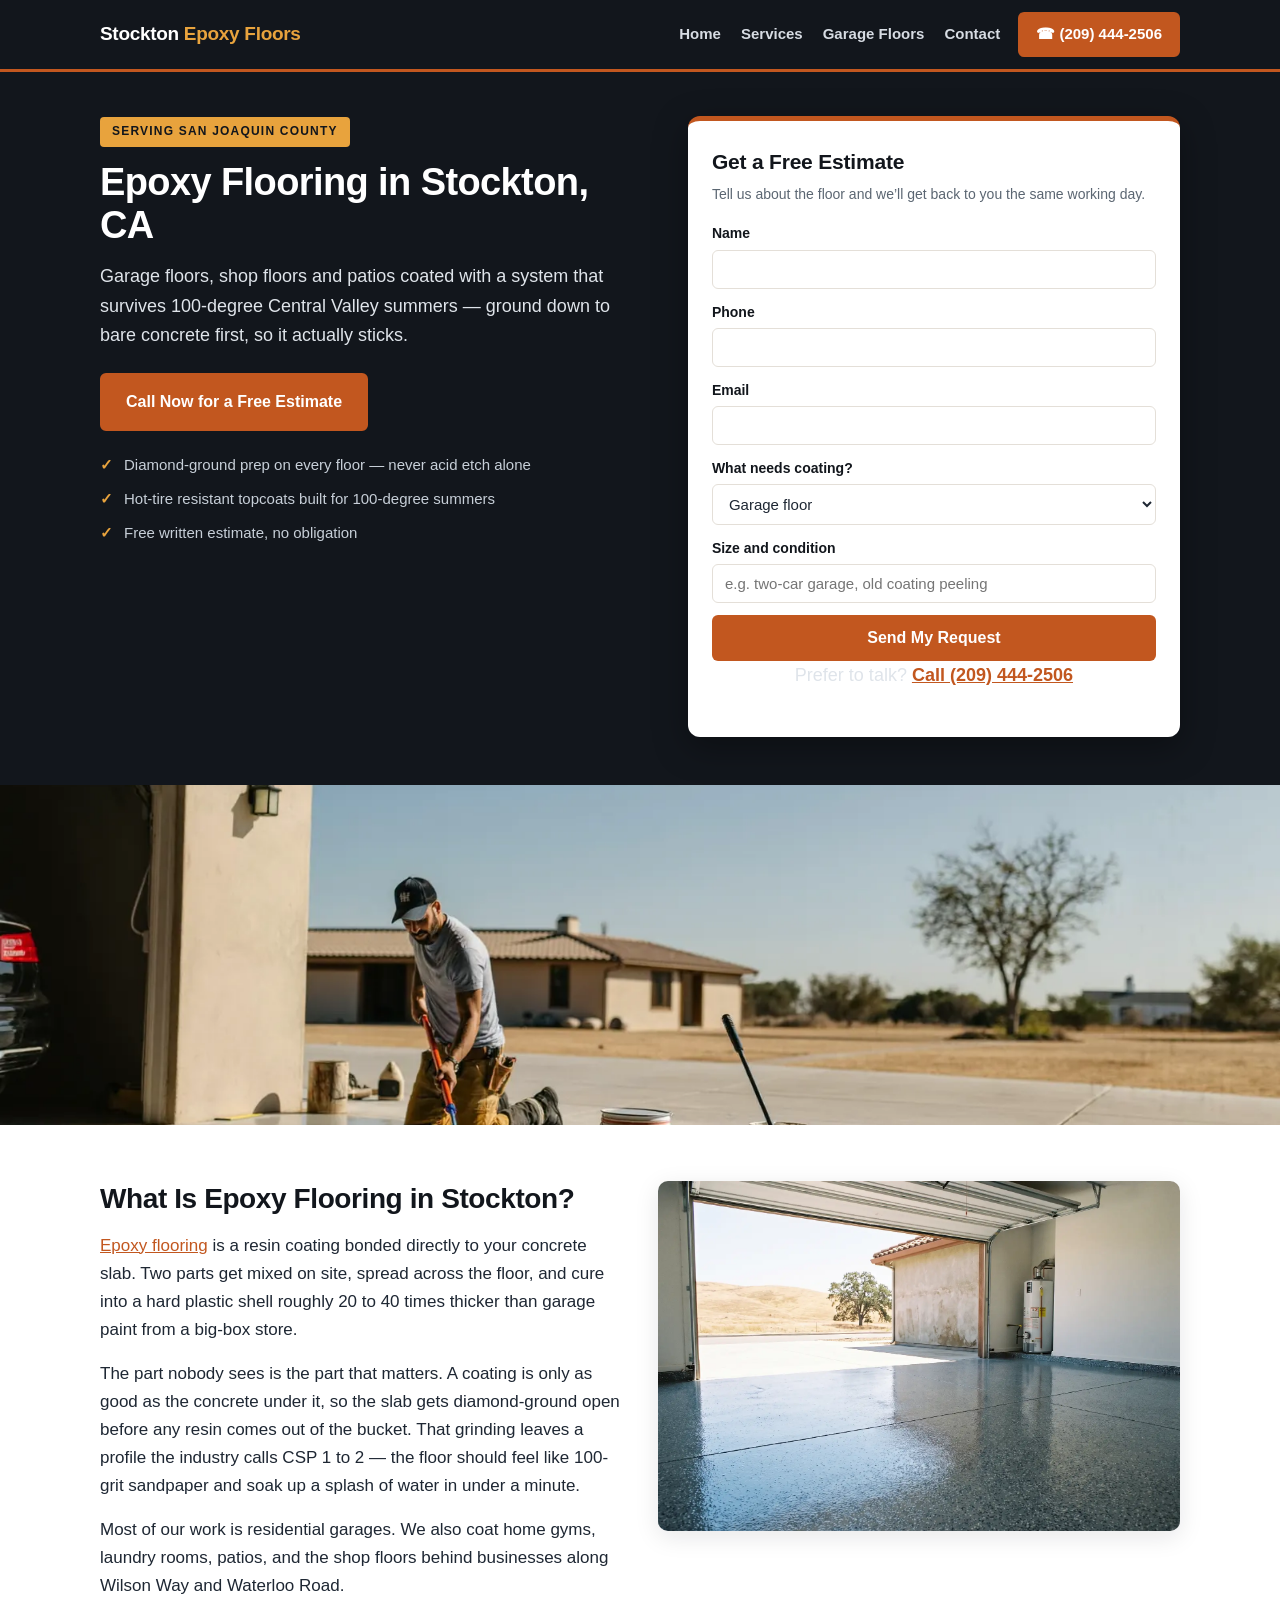
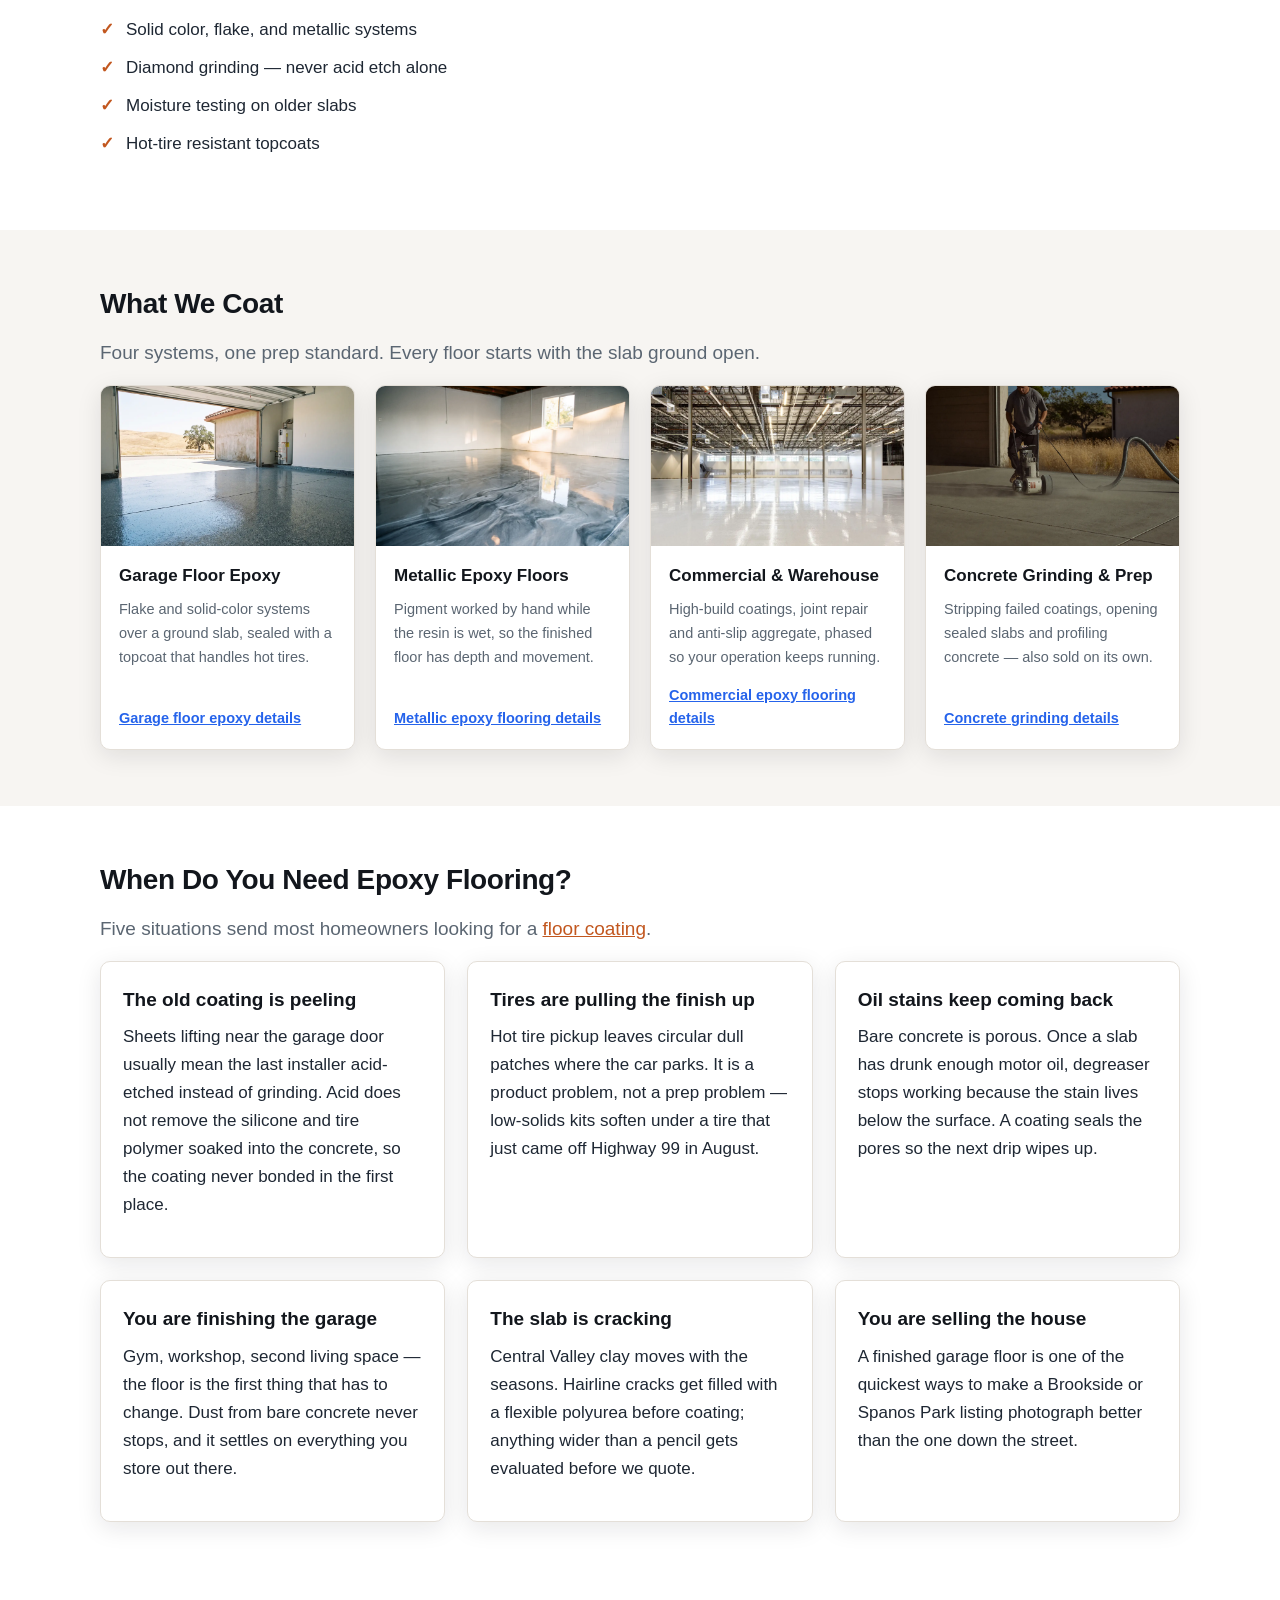
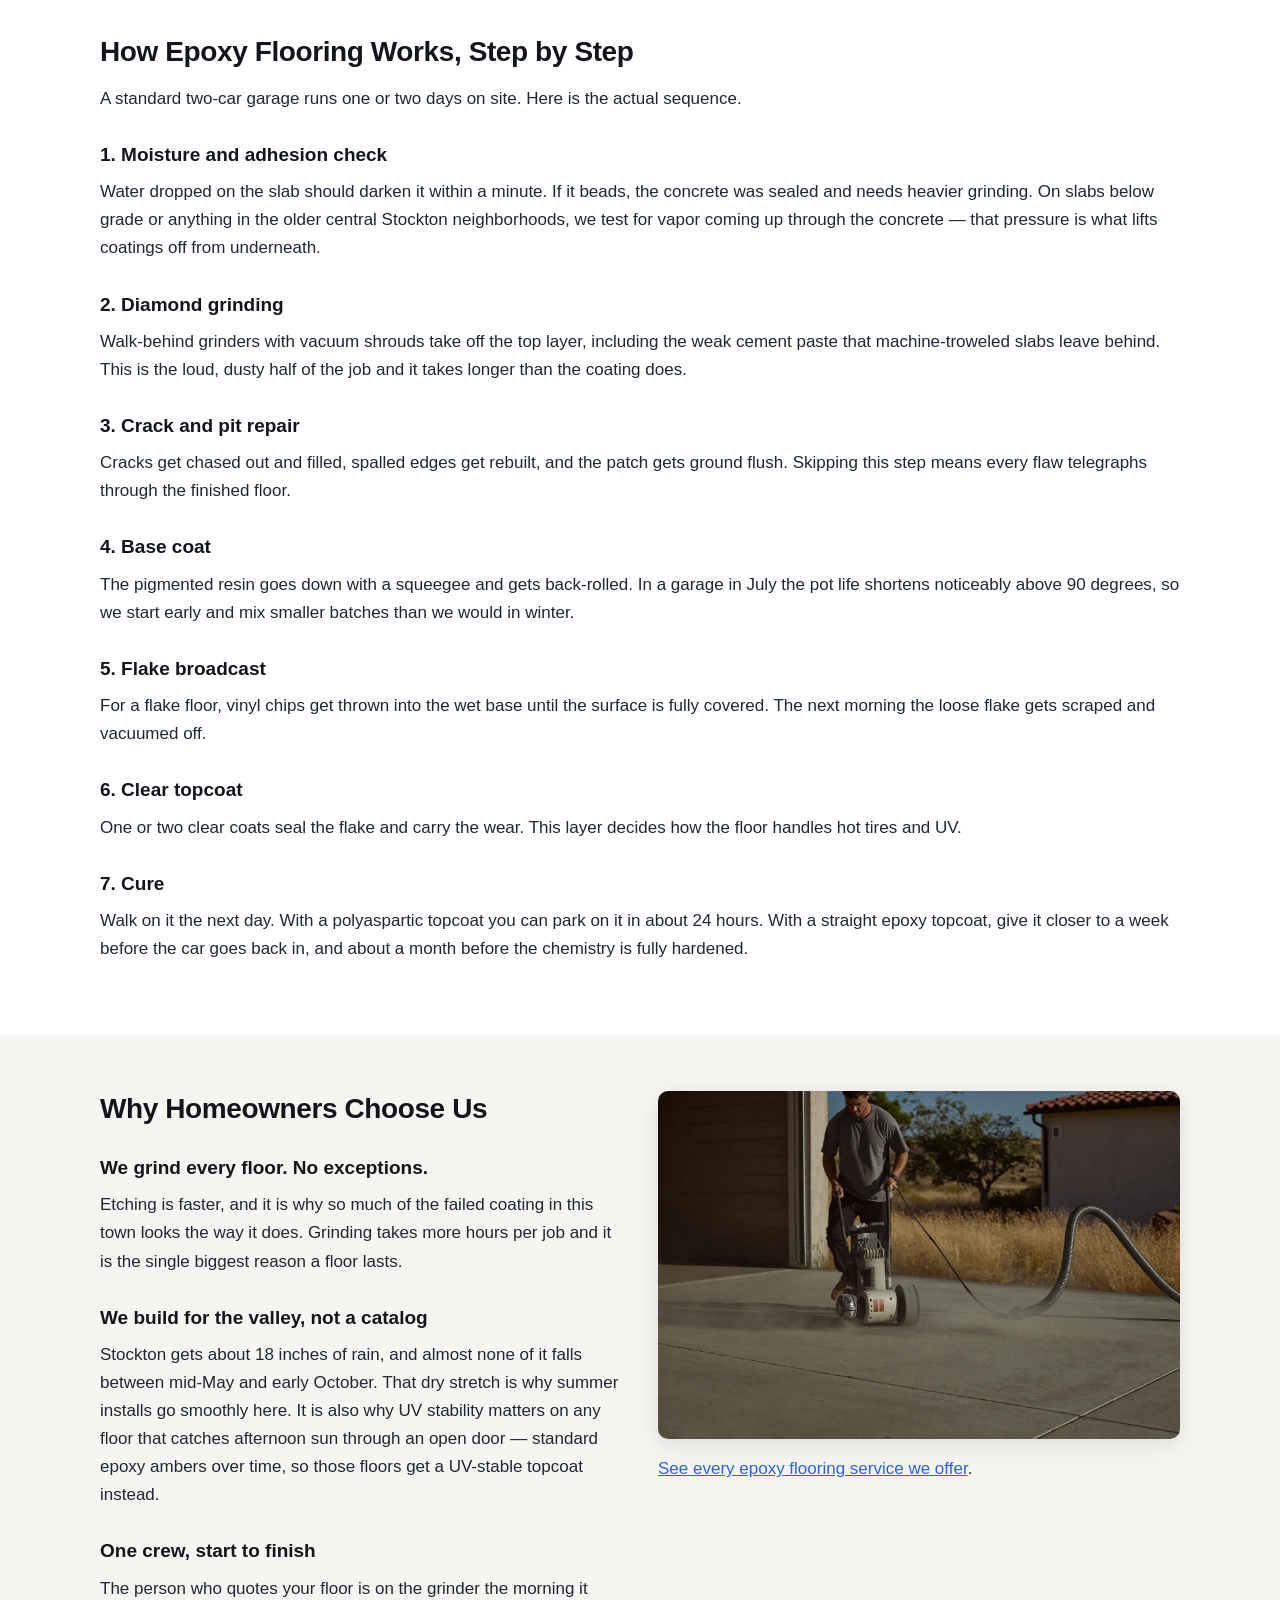
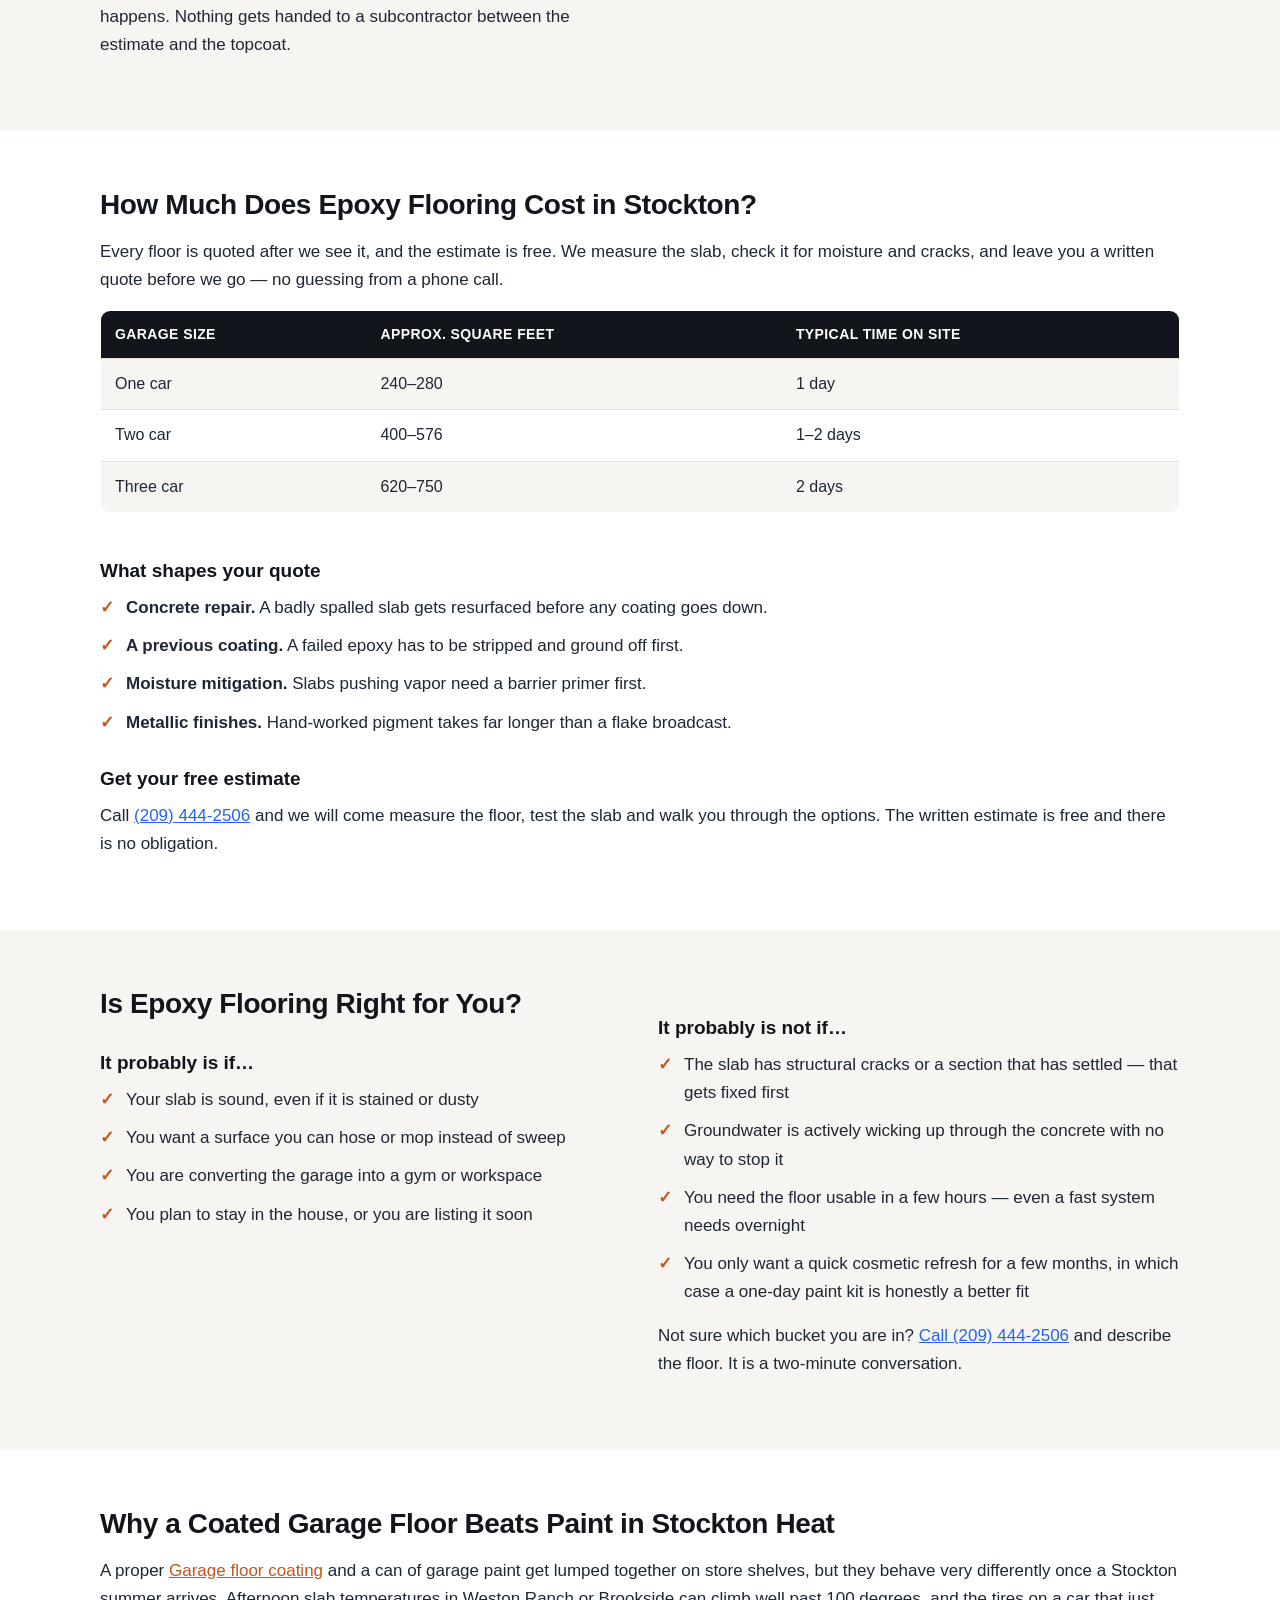
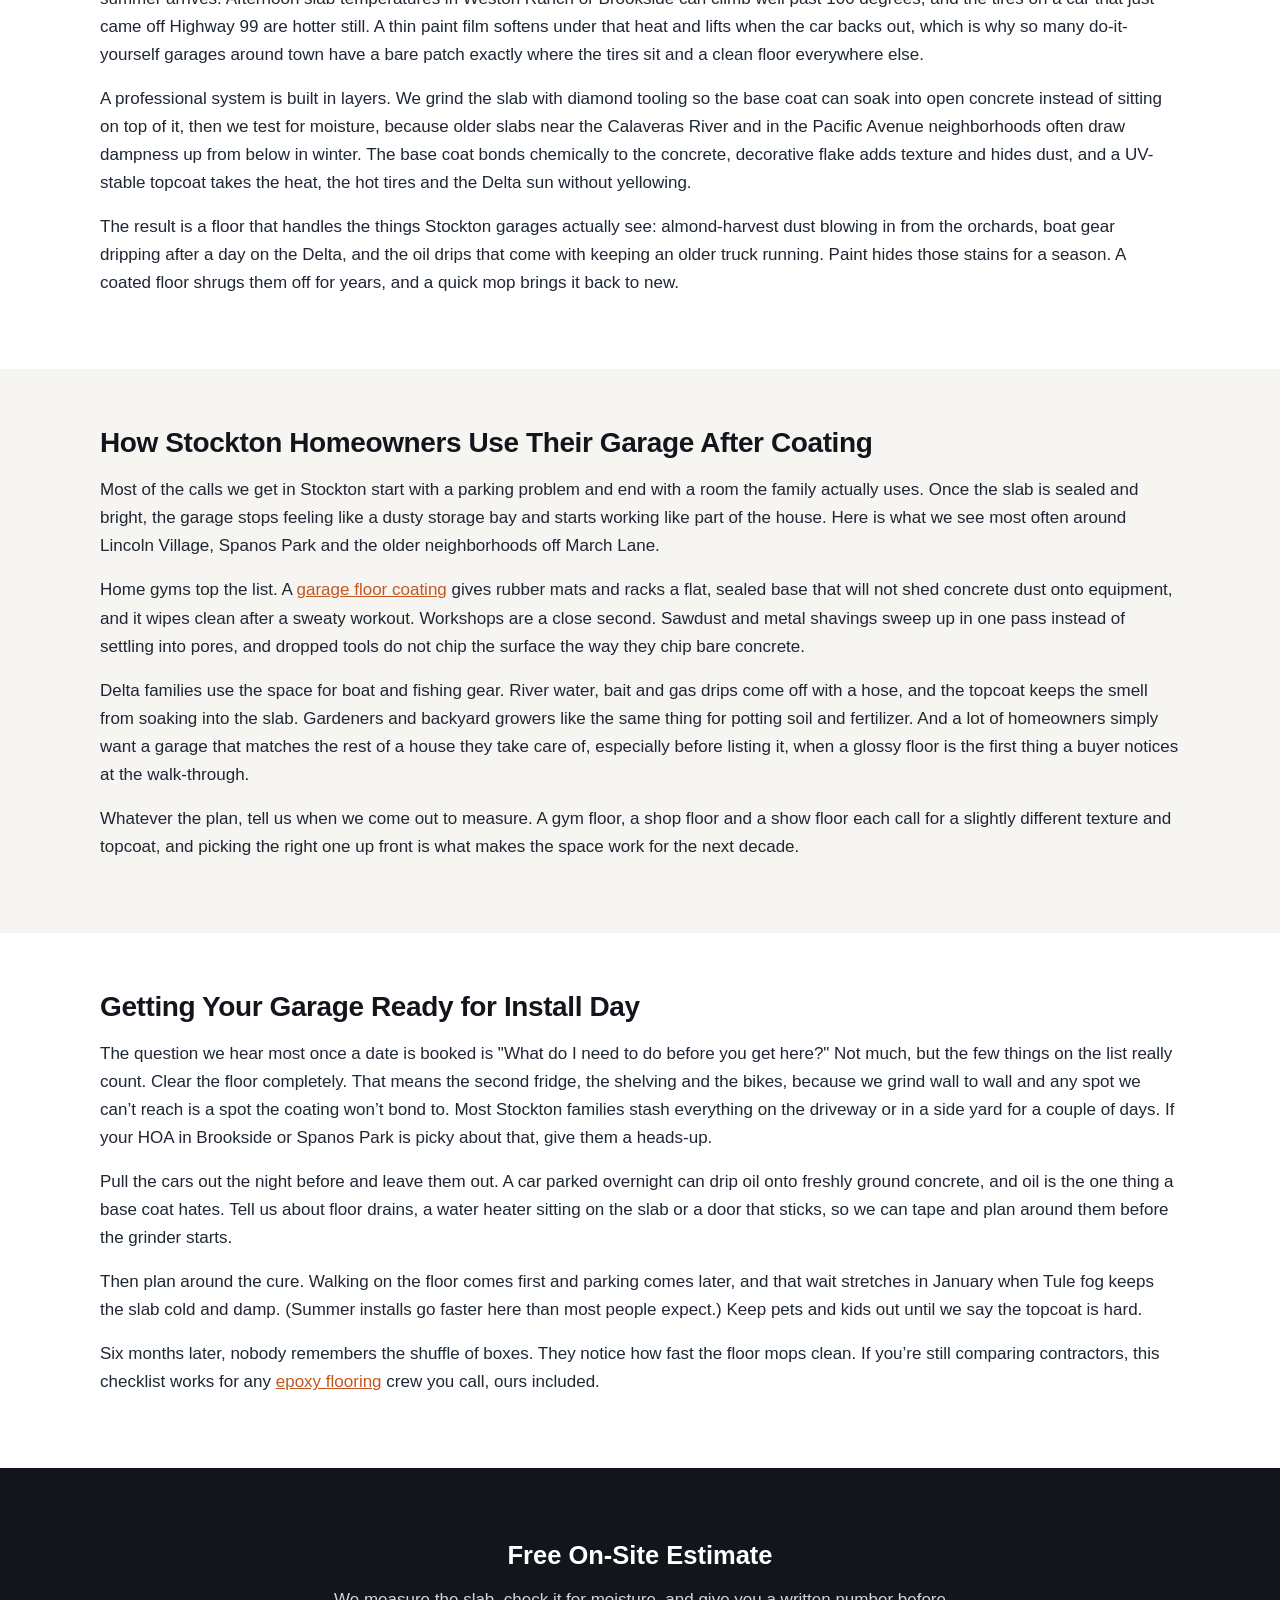
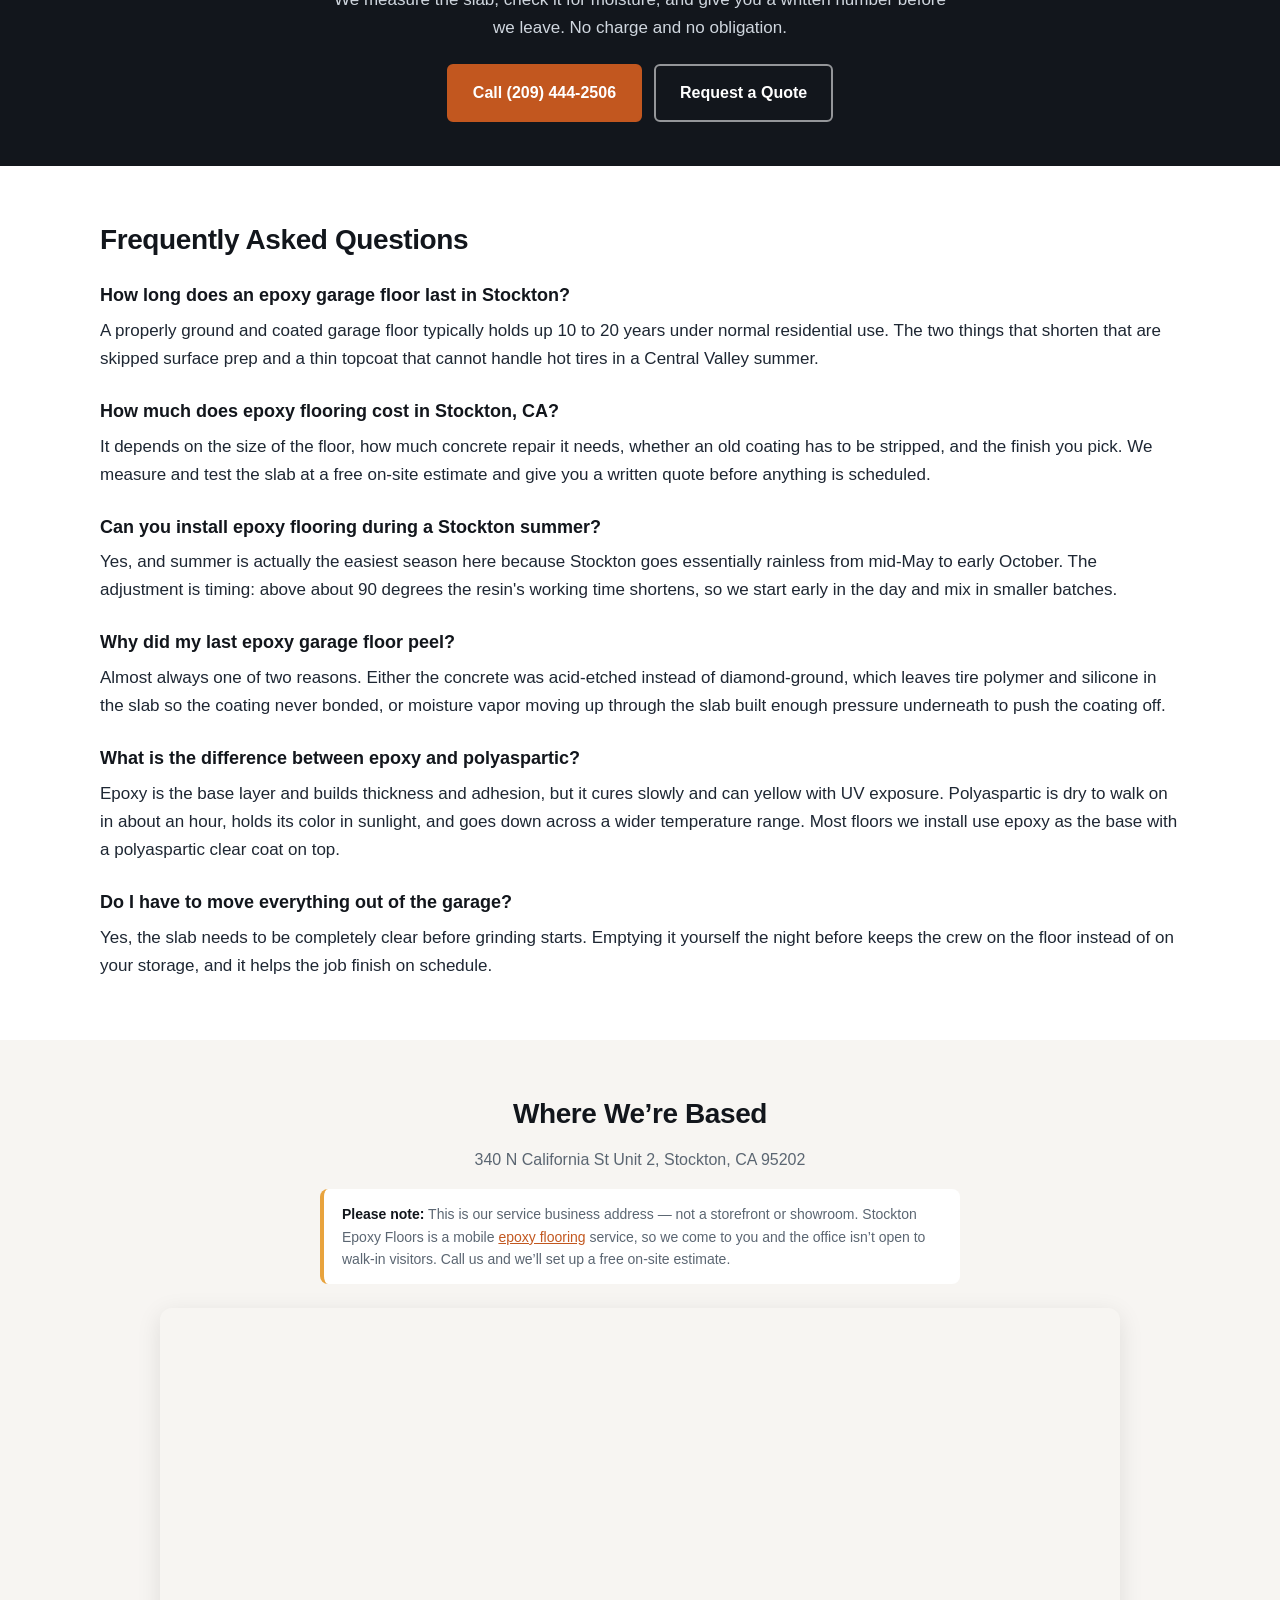
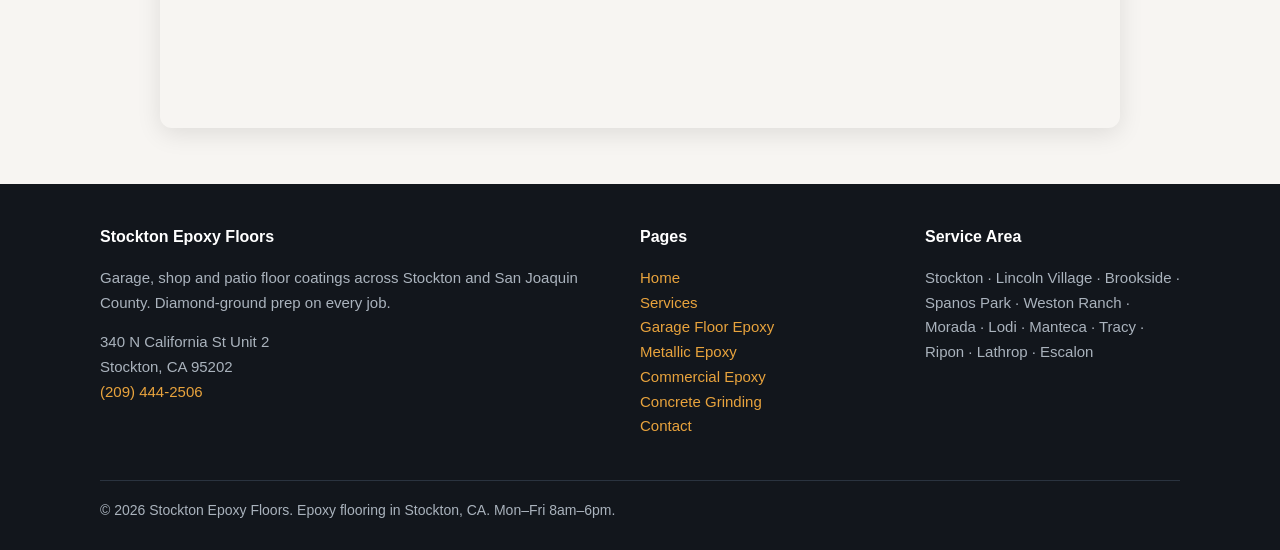
<file: index.html>
<!DOCTYPE html>
<html lang="en">
<head>
<meta charset="utf-8">
<meta name="viewport" content="width=device-width, initial-scale=1">
<meta name="google-site-verification" content="ja-gVwc5Rfc2_mWze8cPtHEUEtZyeXqR7oN5n5Yj3QU" />
<title>Epoxy Flooring in Stockton, CA | Stockton Epoxy Floors</title>
<meta name="description" content="Epoxy flooring in Stockton, CA. Diamond-ground prep, flake and metallic garage floor coatings built for Central Valley heat. Free estimate: (209) 444-2506.">
<link rel="canonical" href="https://www.stocktonepoxyfloors.com/">
<link rel="stylesheet" href="styles.css">
</head>
<body>

<!-- NAV -->
<nav class="nav">
  <div class="nav-inner">
    <a class="brand" href="/">Stockton <span>Epoxy Floors</span></a>
    <div class="nav-links">
      <a href="/">Home</a>
      <a href="services.html">Services</a>
      <a href="garage-floor-epoxy-stockton.html">Garage Floors</a>
      <a href="contact.html">Contact</a>
    </div>
    <a class="nav-cta" href="tel:+12094442506">&#9742; (209) 444-2506</a>
  </div>
</nav>

<header class="hero">
  <div class="wrap hero-grid">
    <div class="hero-copy">
      <span class="eyebrow">Serving San Joaquin County</span>
      <h1>Epoxy Flooring in Stockton, CA</h1>
      <p class="hero-sub">Garage floors, shop floors and patios coated with a system that survives 100-degree Central Valley summers &mdash; ground down to bare concrete first, so it actually sticks.</p>
      <a class="btn" href="tel:+12094442506">Call Now for a Free Estimate</a>
      <ul class="hero-points">
        <li>Diamond-ground prep on every floor &mdash; never acid etch alone</li>
        <li>Hot-tire resistant topcoats built for 100-degree summers</li>
        <li>Free written estimate, no obligation</li>
      </ul>
    </div>
    <div class="hero-form">
      <h2>Get a Free Estimate</h2>
      <p class="form-note">Tell us about the floor and we&rsquo;ll get back to you the same working day.</p>
      <form action="https://formspree.io/f/mkjnqqrl" method="POST">
        <input type="hidden" name="_subject" value="New Lead &mdash; Epoxy Flooring in Stockton">
        <label for="hf-name">Name</label>
        <input type="text" id="hf-name" name="name" required>
        <label for="hf-phone">Phone</label>
        <input type="tel" id="hf-phone" name="phone" required>
        <label for="hf-email">Email</label>
        <input type="email" id="hf-email" name="email" required>
        <label for="hf-service">What needs coating?</label>
        <select id="hf-service" name="service">
          <option>Garage floor</option>
          <option>Metallic epoxy floor</option>
          <option>Commercial or warehouse floor</option>
          <option>Concrete grinding / floor prep</option>
          <option>Patio or other</option>
        </select>
        <label for="hf-details">Size and condition</label>
        <input type="text" id="hf-details" name="details" placeholder="e.g. two-car garage, old coating peeling">
        <input type="text" name="_gotcha" style="display:none" tabindex="-1">
        <button type="submit">Send My Request</button>
      </form>
      <p class="form-alt">Prefer to talk? <a href="tel:+12094442506">Call (209) 444-2506</a></p>
    </div>
  </div>
</header>

<section class="hero-band">
  <img src="epoxy-flooring-stockton-hero.webp" alt="Contractor spreading epoxy coating on a garage floor" width="1600" height="900">
</section>

<!-- WHAT IS IT -->
<section class="section">
  <div class="wrap grid2">
    <div>
      <h2>What Is Epoxy Flooring in Stockton?</h2>
      <p><a href="https://www.wylieepoxyflooring.com/">Epoxy flooring</a> is a resin coating bonded directly to your concrete slab. Two parts get mixed on site, spread across the floor, and cure into a hard plastic shell roughly 20 to 40 times thicker than garage paint from a big-box store.</p>
      <p>The part nobody sees is the part that matters. A coating is only as good as the concrete under it, so the slab gets diamond-ground open before any resin comes out of the bucket. That grinding leaves a profile the industry calls CSP 1 to 2 &mdash; the floor should feel like 100-grit sandpaper and soak up a splash of water in under a minute.</p>
      <p>Most of our work is residential garages. We also coat home gyms, laundry rooms, patios, and the shop floors behind businesses along Wilson Way and Waterloo Road.</p>
      <ul class="checks">
        <li>Solid color, flake, and metallic systems</li>
        <li>Diamond grinding &mdash; never acid etch alone</li>
        <li>Moisture testing on older slabs</li>
        <li>Hot-tire resistant topcoats</li>
      </ul>
    </div>
    <div class="figure">
      <img src="garage-floor-epoxy-stockton.webp" alt="Flake epoxy garage floor with a clear topcoat" width="1600" height="1073" loading="lazy">
    </div>
  </div>
</section>

<!-- SERVICES GRID -->
<section class="section alt">
  <div class="wrap">
    <h2>What We Coat</h2>
    <p class="lead">Four systems, one prep standard. Every floor starts with the slab ground open.</p>
    <div class="svc-grid">
      <div class="svc-card">
        <img src="garage-floor-epoxy-stockton.webp" alt="Finished flake epoxy garage floor" width="1600" height="1073" loading="lazy">
        <div class="svc-body">
          <h3>Garage Floor Epoxy</h3>
          <p>Flake and solid-color systems over a ground slab, sealed with a topcoat that handles hot tires.</p>
          <a class="svc-link" href="garage-floor-epoxy-stockton.html">Garage floor epoxy details</a>
        </div>
      </div>
      <div class="svc-card">
        <img src="metallic-epoxy-floor-stockton.webp" alt="Pearl and charcoal metallic epoxy floor" width="1500" height="1006" loading="lazy">
        <div class="svc-body">
          <h3>Metallic Epoxy Floors</h3>
          <p>Pigment worked by hand while the resin is wet, so the finished floor has depth and movement.</p>
          <a class="svc-link" href="metallic-epoxy-flooring-stockton.html">Metallic epoxy flooring details</a>
        </div>
      </div>
      <div class="svc-card">
        <img src="commercial-epoxy-flooring-stockton.webp" alt="Polished commercial floor in an open warehouse bay" width="1400" height="934" loading="lazy">
        <div class="svc-body">
          <h3>Commercial &amp; Warehouse</h3>
          <p>High-build coatings, joint repair and anti-slip aggregate, phased so your operation keeps running.</p>
          <a class="svc-link" href="commercial-epoxy-flooring-stockton.html">Commercial epoxy flooring details</a>
        </div>
      </div>
      <div class="svc-card">
        <img src="concrete-grinding-stockton.webp" alt="Walk-behind diamond grinder opening a concrete slab" width="1600" height="1067" loading="lazy">
        <div class="svc-body">
          <h3>Concrete Grinding &amp; Prep</h3>
          <p>Stripping failed coatings, opening sealed slabs and profiling concrete &mdash; also sold on its own.</p>
          <a class="svc-link" href="concrete-grinding-stockton.html">Concrete grinding details</a>
        </div>
      </div>
    </div>
  </div>
</section>

<!-- WHEN DO YOU NEED IT -->
<section class="section">
  <div class="wrap">
    <h2>When Do You Need Epoxy Flooring?</h2>
    <p class="lead">Five situations send most homeowners looking for a <a href="https://www.tustinepoxyfloors.com/">floor coating</a>.</p>
    <div class="grid3">
      <div class="card">
        <h3>The old coating is peeling</h3>
        <p>Sheets lifting near the garage door usually mean the last installer acid-etched instead of grinding. Acid does not remove the silicone and tire polymer soaked into the concrete, so the coating never bonded in the first place.</p>
      </div>
      <div class="card">
        <h3>Tires are pulling the finish up</h3>
        <p>Hot tire pickup leaves circular dull patches where the car parks. It is a product problem, not a prep problem &mdash; low-solids kits soften under a tire that just came off Highway 99 in August.</p>
      </div>
      <div class="card">
        <h3>Oil stains keep coming back</h3>
        <p>Bare concrete is porous. Once a slab has drunk enough motor oil, degreaser stops working because the stain lives below the surface. A coating seals the pores so the next drip wipes up.</p>
      </div>
      <div class="card">
        <h3>You are finishing the garage</h3>
        <p>Gym, workshop, second living space &mdash; the floor is the first thing that has to change. Dust from bare concrete never stops, and it settles on everything you store out there.</p>
      </div>
      <div class="card">
        <h3>The slab is cracking</h3>
        <p>Central Valley clay moves with the seasons. Hairline cracks get filled with a flexible polyurea before coating; anything wider than a pencil gets evaluated before we quote.</p>
      </div>
      <div class="card">
        <h3>You are selling the house</h3>
        <p>A finished garage floor is one of the quickest ways to make a Brookside or Spanos Park listing photograph better than the one down the street.</p>
      </div>
    </div>
  </div>
</section>

<!-- HOW IT WORKS -->
<section class="section">
  <div class="wrap">
    <h2>How Epoxy Flooring Works, Step by Step</h2>
    <p>A standard two-car garage runs one or two days on site. Here is the actual sequence.</p>
    <h3>1. Moisture and adhesion check</h3>
    <p>Water dropped on the slab should darken it within a minute. If it beads, the concrete was sealed and needs heavier grinding. On slabs below grade or anything in the older central Stockton neighborhoods, we test for vapor coming up through the concrete &mdash; that pressure is what lifts coatings off from underneath.</p>
    <h3>2. Diamond grinding</h3>
    <p>Walk-behind grinders with vacuum shrouds take off the top layer, including the weak cement paste that machine-troweled slabs leave behind. This is the loud, dusty half of the job and it takes longer than the coating does.</p>
    <h3>3. Crack and pit repair</h3>
    <p>Cracks get chased out and filled, spalled edges get rebuilt, and the patch gets ground flush. Skipping this step means every flaw telegraphs through the finished floor.</p>
    <h3>4. Base coat</h3>
    <p>The pigmented resin goes down with a squeegee and gets back-rolled. In a garage in July the pot life shortens noticeably above 90 degrees, so we start early and mix smaller batches than we would in winter.</p>
    <h3>5. Flake broadcast</h3>
    <p>For a flake floor, vinyl chips get thrown into the wet base until the surface is fully covered. The next morning the loose flake gets scraped and vacuumed off.</p>
    <h3>6. Clear topcoat</h3>
    <p>One or two clear coats seal the flake and carry the wear. This layer decides how the floor handles hot tires and UV.</p>
    <h3>7. Cure</h3>
    <p>Walk on it the next day. With a polyaspartic topcoat you can park on it in about 24 hours. With a straight epoxy topcoat, give it closer to a week before the car goes back in, and about a month before the chemistry is fully hardened.</p>
  </div>
</section>

<!-- WHY US -->
<section class="section alt">
  <div class="wrap grid2">
    <div>
      <h2>Why Homeowners Choose Us</h2>
      <h3>We grind every floor. No exceptions.</h3>
      <p>Etching is faster, and it is why so much of the failed coating in this town looks the way it does. Grinding takes more hours per job and it is the single biggest reason a floor lasts.</p>
      <h3>We build for the valley, not a catalog</h3>
      <p>Stockton gets about 18 inches of rain, and almost none of it falls between mid-May and early October. That dry stretch is why summer installs go smoothly here. It is also why UV stability matters on any floor that catches afternoon sun through an open door &mdash; standard epoxy ambers over time, so those floors get a UV-stable topcoat instead.</p>
      <h3>One crew, start to finish</h3>
      <p>The person who quotes your floor is on the grinder the morning it happens. Nothing gets handed to a subcontractor between the estimate and the topcoat.</p>
    </div>
    <div>
      <div class="figure"><img src="concrete-grinding-stockton.webp" alt="Diamond grinding a garage slab before coating" width="1600" height="1067" loading="lazy"></div>
      <p style="margin-top:16px"><a href="services.html" style="color: #2563eb; text-decoration: underline;">See every epoxy flooring service we offer</a>.</p>
    </div>
  </div>
</section>

<!-- COST -->
<section class="section">
  <div class="wrap">
    <h2>How Much Does Epoxy Flooring Cost in Stockton?</h2>
    <p>Every floor is quoted after we see it, and the estimate is free. We measure the slab, check it for moisture and cracks, and leave you a written quote before we go &mdash; no guessing from a phone call.</p>
    <div class="table-scroll">
      <table class="price">
        <tr><th>Garage size</th><th>Approx. square feet</th><th>Typical time on site</th></tr>
        <tr><td>One car</td><td>240&ndash;280</td><td>1 day</td></tr>
        <tr><td>Two car</td><td>400&ndash;576</td><td>1&ndash;2 days</td></tr>
        <tr><td>Three car</td><td>620&ndash;750</td><td>2 days</td></tr>
      </table>
    </div>
    <h3>What shapes your quote</h3>
    <ul class="checks">
      <li><strong>Concrete repair.</strong> A badly spalled slab gets resurfaced before any coating goes down.</li>
      <li><strong>A previous coating.</strong> A failed epoxy has to be stripped and ground off first.</li>
      <li><strong>Moisture mitigation.</strong> Slabs pushing vapor need a barrier primer first.</li>
      <li><strong>Metallic finishes.</strong> Hand-worked pigment takes far longer than a flake broadcast.</li>
    </ul>
    <h3>Get your free estimate</h3>
    <p>Call <a href="tel:+12094442506" style="color: #2563eb; text-decoration: underline;">(209) 444-2506</a> and we will come measure the floor, test the slab and walk you through the options. The written estimate is free and there is no obligation.</p>
  </div>
</section>

<!-- SELF QUALIFY -->
<section class="section alt">
  <div class="wrap grid2">
    <div>
      <h2>Is Epoxy Flooring Right for You?</h2>
      <h3>It probably is if&hellip;</h3>
      <ul class="checks">
        <li>Your slab is sound, even if it is stained or dusty</li>
        <li>You want a surface you can hose or mop instead of sweep</li>
        <li>You are converting the garage into a gym or workspace</li>
        <li>You plan to stay in the house, or you are listing it soon</li>
      </ul>
    </div>
    <div>
      <h3>It probably is not if&hellip;</h3>
      <ul class="checks">
        <li>The slab has structural cracks or a section that has settled &mdash; that gets fixed first</li>
        <li>Groundwater is actively wicking up through the concrete with no way to stop it</li>
        <li>You need the floor usable in a few hours &mdash; even a fast system needs overnight</li>
        <li>You only want a quick cosmetic refresh for a few months, in which case a one-day paint kit is honestly a better fit</li>
      </ul>
      <p>Not sure which bucket you are in? <a href="tel:+12094442506" style="color: #2563eb; text-decoration: underline;">Call (209) 444-2506</a> and describe the floor. It is a two-minute conversation.</p>
    </div>
  </div>
</section>

<!-- BAND -->
<section class="section">
  <div class="wrap">
    <h2>Why a Coated Garage Floor Beats Paint in Stockton Heat</h2>
    <p>A proper <a href="https://www.madisonepoxyfloors.com/">Garage floor coating</a> and a can of garage paint get lumped together on store shelves, but they behave very differently once a Stockton summer arrives. Afternoon slab temperatures in Weston Ranch or Brookside can climb well past 100 degrees, and the tires on a car that just came off Highway 99 are hotter still. A thin paint film softens under that heat and lifts when the car backs out, which is why so many do-it-yourself garages around town have a bare patch exactly where the tires sit and a clean floor everywhere else.</p>
    <p>A professional system is built in layers. We grind the slab with diamond tooling so the base coat can soak into open concrete instead of sitting on top of it, then we test for moisture, because older slabs near the Calaveras River and in the Pacific Avenue neighborhoods often draw dampness up from below in winter. The base coat bonds chemically to the concrete, decorative flake adds texture and hides dust, and a UV-stable topcoat takes the heat, the hot tires and the Delta sun without yellowing.</p>
    <p>The result is a floor that handles the things Stockton garages actually see: almond-harvest dust blowing in from the orchards, boat gear dripping after a day on the Delta, and the oil drips that come with keeping an older truck running. Paint hides those stains for a season. A coated floor shrugs them off for years, and a quick mop brings it back to new.</p>
  </div>
</section>

<section class="section alt">
  <div class="wrap">
    <h2>How Stockton Homeowners Use Their Garage After Coating</h2>
    <p>Most of the calls we get in Stockton start with a parking problem and end with a room the family actually uses. Once the slab is sealed and bright, the garage stops feeling like a dusty storage bay and starts working like part of the house. Here is what we see most often around Lincoln Village, Spanos Park and the older neighborhoods off March Lane.</p>
    <p>Home gyms top the list. A <a href="https://www.flowermoundepoxy.com/">garage floor coating</a> gives rubber mats and racks a flat, sealed base that will not shed concrete dust onto equipment, and it wipes clean after a sweaty workout. Workshops are a close second. Sawdust and metal shavings sweep up in one pass instead of settling into pores, and dropped tools do not chip the surface the way they chip bare concrete.</p>
    <p>Delta families use the space for boat and fishing gear. River water, bait and gas drips come off with a hose, and the topcoat keeps the smell from soaking into the slab. Gardeners and backyard growers like the same thing for potting soil and fertilizer. And a lot of homeowners simply want a garage that matches the rest of a house they take care of, especially before listing it, when a glossy floor is the first thing a buyer notices at the walk-through.</p>
    <p>Whatever the plan, tell us when we come out to measure. A gym floor, a shop floor and a show floor each call for a slightly different texture and topcoat, and picking the right one up front is what makes the space work for the next decade.</p>
  </div>
</section>

<section class="section">
  <div class="wrap">
    <h2>Getting Your Garage Ready for Install Day</h2>
    <p>The question we hear most once a date is booked is "What do I need to do before you get here?" Not much, but the few things on the list really count. Clear the floor completely. That means the second fridge, the shelving and the bikes, because we grind wall to wall and any spot we can&rsquo;t reach is a spot the coating won&rsquo;t bond to. Most Stockton families stash everything on the driveway or in a side yard for a couple of days. If your HOA in Brookside or Spanos Park is picky about that, give them a heads-up.</p>
    <p>Pull the cars out the night before and leave them out. A car parked overnight can drip oil onto freshly ground concrete, and oil is the one thing a base coat hates. Tell us about floor drains, a water heater sitting on the slab or a door that sticks, so we can tape and plan around them before the grinder starts.</p>
    <p>Then plan around the cure. Walking on the floor comes first and parking comes later, and that wait stretches in January when Tule fog keeps the slab cold and damp. (Summer installs go faster here than most people expect.) Keep pets and kids out until we say the topcoat is hard.</p>
    <p>Six months later, nobody remembers the shuffle of boxes. They notice how fast the floor mops clean. If you&rsquo;re still comparing contractors, this checklist works for any <a href="https://lehiepoxyflooring.com/">epoxy flooring</a> crew you call, ours included.</p>
  </div>
</section>

<section class="band">
  <div class="wrap">
    <h2>Free On-Site Estimate</h2>
    <p>We measure the slab, check it for moisture, and give you a written number before we leave. No charge and no obligation.</p>
    <div class="btn-row" style="justify-content:center">
      <a class="btn" href="tel:+12094442506">Call (209) 444-2506</a>
      <a class="btn btn-ghost" href="contact.html">Request a Quote</a>
    </div>
  </div>
</section>

<!-- FAQ -->
<section class="section faq">
  <div class="wrap">
    <h2>Frequently Asked Questions</h2>

    <h3>How long does an epoxy garage floor last in Stockton?</h3>
    <p>A properly ground and coated garage floor typically holds up 10 to 20 years under normal residential use. The two things that shorten that are skipped surface prep and a thin topcoat that cannot handle hot tires in a Central Valley summer.</p>

    <h3>How much does epoxy flooring cost in Stockton, CA?</h3>
    <p>It depends on the size of the floor, how much concrete repair it needs, whether an old coating has to be stripped, and the finish you pick. We measure and test the slab at a free on-site estimate and give you a written quote before anything is scheduled.</p>

    <h3>Can you install epoxy flooring during a Stockton summer?</h3>
    <p>Yes, and summer is actually the easiest season here because Stockton goes essentially rainless from mid-May to early October. The adjustment is timing: above about 90 degrees the resin's working time shortens, so we start early in the day and mix in smaller batches.</p>

    <h3>Why did my last epoxy garage floor peel?</h3>
    <p>Almost always one of two reasons. Either the concrete was acid-etched instead of diamond-ground, which leaves tire polymer and silicone in the slab so the coating never bonded, or moisture vapor moving up through the slab built enough pressure underneath to push the coating off.</p>

    <h3>What is the difference between epoxy and polyaspartic?</h3>
    <p>Epoxy is the base layer and builds thickness and adhesion, but it cures slowly and can yellow with UV exposure. Polyaspartic is dry to walk on in about an hour, holds its color in sunlight, and goes down across a wider temperature range. Most floors we install use epoxy as the base with a polyaspartic clear coat on top.</p>

    <h3>Do I have to move everything out of the garage?</h3>
    <p>Yes, the slab needs to be completely clear before grinding starts. Emptying it yourself the night before keeps the crew on the floor instead of on your storage, and it helps the job finish on schedule.</p>
  </div>
</section>

<!-- MAP / LOCATION -->
<section class="section alt" style="padding-top:0;padding-bottom:56px;">
  <div class="wrap" style="text-align:center;padding-top:56px;">
    <h2>Where We&rsquo;re Based</h2>
    <p style="color:var(--muted);font-size:16px;margin-bottom:16px;">340 N California St Unit 2, Stockton, CA 95202</p>
    <p style="max-width:640px;margin:0 auto 24px;padding:14px 18px;background:var(--white);border-left:4px solid var(--amber);border-radius:8px;font-size:14px;color:var(--muted);line-height:1.6;text-align:left;">
      <strong style="color:var(--ink);">Please note:</strong> This is our service business address &mdash; not a storefront or showroom. Stockton Epoxy Floors is a mobile <a href="https://www.lakeforestepoxyfloors.com/">epoxy flooring</a> service, so we come to you and the office isn&rsquo;t open to walk-in visitors. Call us and we&rsquo;ll set up a free on-site estimate.
    </p>
    <div style="border-radius:12px;overflow:hidden;box-shadow:0 6px 24px rgba(0,0,0,0.10);max-width:960px;margin:0 auto;">
      <iframe title="Map to Stockton Epoxy Floors service address, 340 N California St Unit 2, Stockton, CA 95202" src="https://www.google.com/maps?q=340%20N%20California%20St%20Unit%202%2C%20Stockton%2C%20CA%2095202&amp;output=embed" width="100%" height="420" style="border:0; display:block;" loading="lazy" referrerpolicy="no-referrer-when-downgrade" allowfullscreen></iframe>
    </div>
  </div>
</section>

<!-- FOOTER -->
<footer class="footer">
  <div class="wrap">
    <div class="foot-grid">
      <div>
        <h4>Stockton Epoxy Floors</h4>
        <p>Garage, shop and patio floor coatings across Stockton and San Joaquin County. Diamond-ground prep on every job.</p>
        <p>340 N California St Unit 2<br>Stockton, CA 95202<br><a href="tel:+12094442506">(209) 444-2506</a></p>
      </div>
      <div>
        <h4>Pages</h4>
        <p><a href="/">Home</a><br>
        <a href="services.html">Services</a><br>
        <a href="garage-floor-epoxy-stockton.html">Garage Floor Epoxy</a><br>
        <a href="metallic-epoxy-flooring-stockton.html">Metallic Epoxy</a><br>
        <a href="commercial-epoxy-flooring-stockton.html">Commercial Epoxy</a><br>
        <a href="concrete-grinding-stockton.html">Concrete Grinding</a><br>
        <a href="contact.html">Contact</a></p>
      </div>
      <div>
        <h4>Service Area</h4>
        <p>Stockton &middot; Lincoln Village &middot; Brookside &middot; Spanos Park &middot; Weston Ranch &middot; Morada &middot; Lodi &middot; Manteca &middot; Tracy &middot; Ripon &middot; Lathrop &middot; Escalon</p>
      </div>
    </div>
    <div class="foot-bottom">&copy; 2026 Stockton Epoxy Floors. Epoxy flooring in Stockton, CA. Mon&ndash;Fri 8am&ndash;6pm.</div>
  </div>
</footer>

<script type="application/ld+json">
{"@context":"https://schema.org","@type":"LocalBusiness","name":"Stockton Epoxy Floors","telephone":"(209) 444-2506","address":{"@type":"PostalAddress","streetAddress":"340 N California St Unit 2","addressLocality":"Stockton","addressRegion":"CA","postalCode":"95202","addressCountry":"US"},"areaServed":"Stockton, CA","description":"Epoxy Flooring in Stockton, CA","openingHours":"Mo-Fr 08:00-18:00"}
</script>
<script type="application/ld+json">
{"@context":"https://schema.org","@type":"FAQPage","mainEntity":[
{"@type":"Question","name":"How long does an epoxy garage floor last in Stockton?","acceptedAnswer":{"@type":"Answer","text":"A properly ground and coated garage floor typically holds up 10 to 20 years under normal residential use. The two things that shorten that are skipped surface prep and a thin topcoat that cannot handle hot tires in a Central Valley summer."}},
{"@type":"Question","name":"How much does epoxy flooring cost in Stockton, CA?","acceptedAnswer":{"@type":"Answer","text":"It depends on the size of the floor, how much concrete repair it needs, whether an old coating has to be stripped, and the finish you pick. We measure and test the slab at a free on-site estimate and give you a written quote before anything is scheduled."}},
{"@type":"Question","name":"Can you install epoxy flooring during a Stockton summer?","acceptedAnswer":{"@type":"Answer","text":"Yes, and summer is actually the easiest season here because Stockton goes essentially rainless from mid-May to early October. The adjustment is timing: above about 90 degrees the resin's working time shortens, so we start early in the day and mix in smaller batches."}},
{"@type":"Question","name":"Why did my last epoxy garage floor peel?","acceptedAnswer":{"@type":"Answer","text":"Almost always one of two reasons. Either the concrete was acid-etched instead of diamond-ground, which leaves tire polymer and silicone in the slab so the coating never bonded, or moisture vapor moving up through the slab built enough pressure underneath to push the coating off."}},
{"@type":"Question","name":"What is the difference between epoxy and polyaspartic?","acceptedAnswer":{"@type":"Answer","text":"Epoxy is the base layer and builds thickness and adhesion, but it cures slowly and can yellow with UV exposure. Polyaspartic is dry to walk on in about an hour, holds its color in sunlight, and goes down across a wider temperature range. Most floors we install use epoxy as the base with a polyaspartic clear coat on top."}},
{"@type":"Question","name":"Do I have to move everything out of the garage?","acceptedAnswer":{"@type":"Answer","text":"Yes, the slab needs to be completely clear before grinding starts. Emptying it yourself the night before keeps the crew on the floor instead of on your storage, and it helps the job finish on schedule."}}]}
</script>
</body>
</html>
</file>
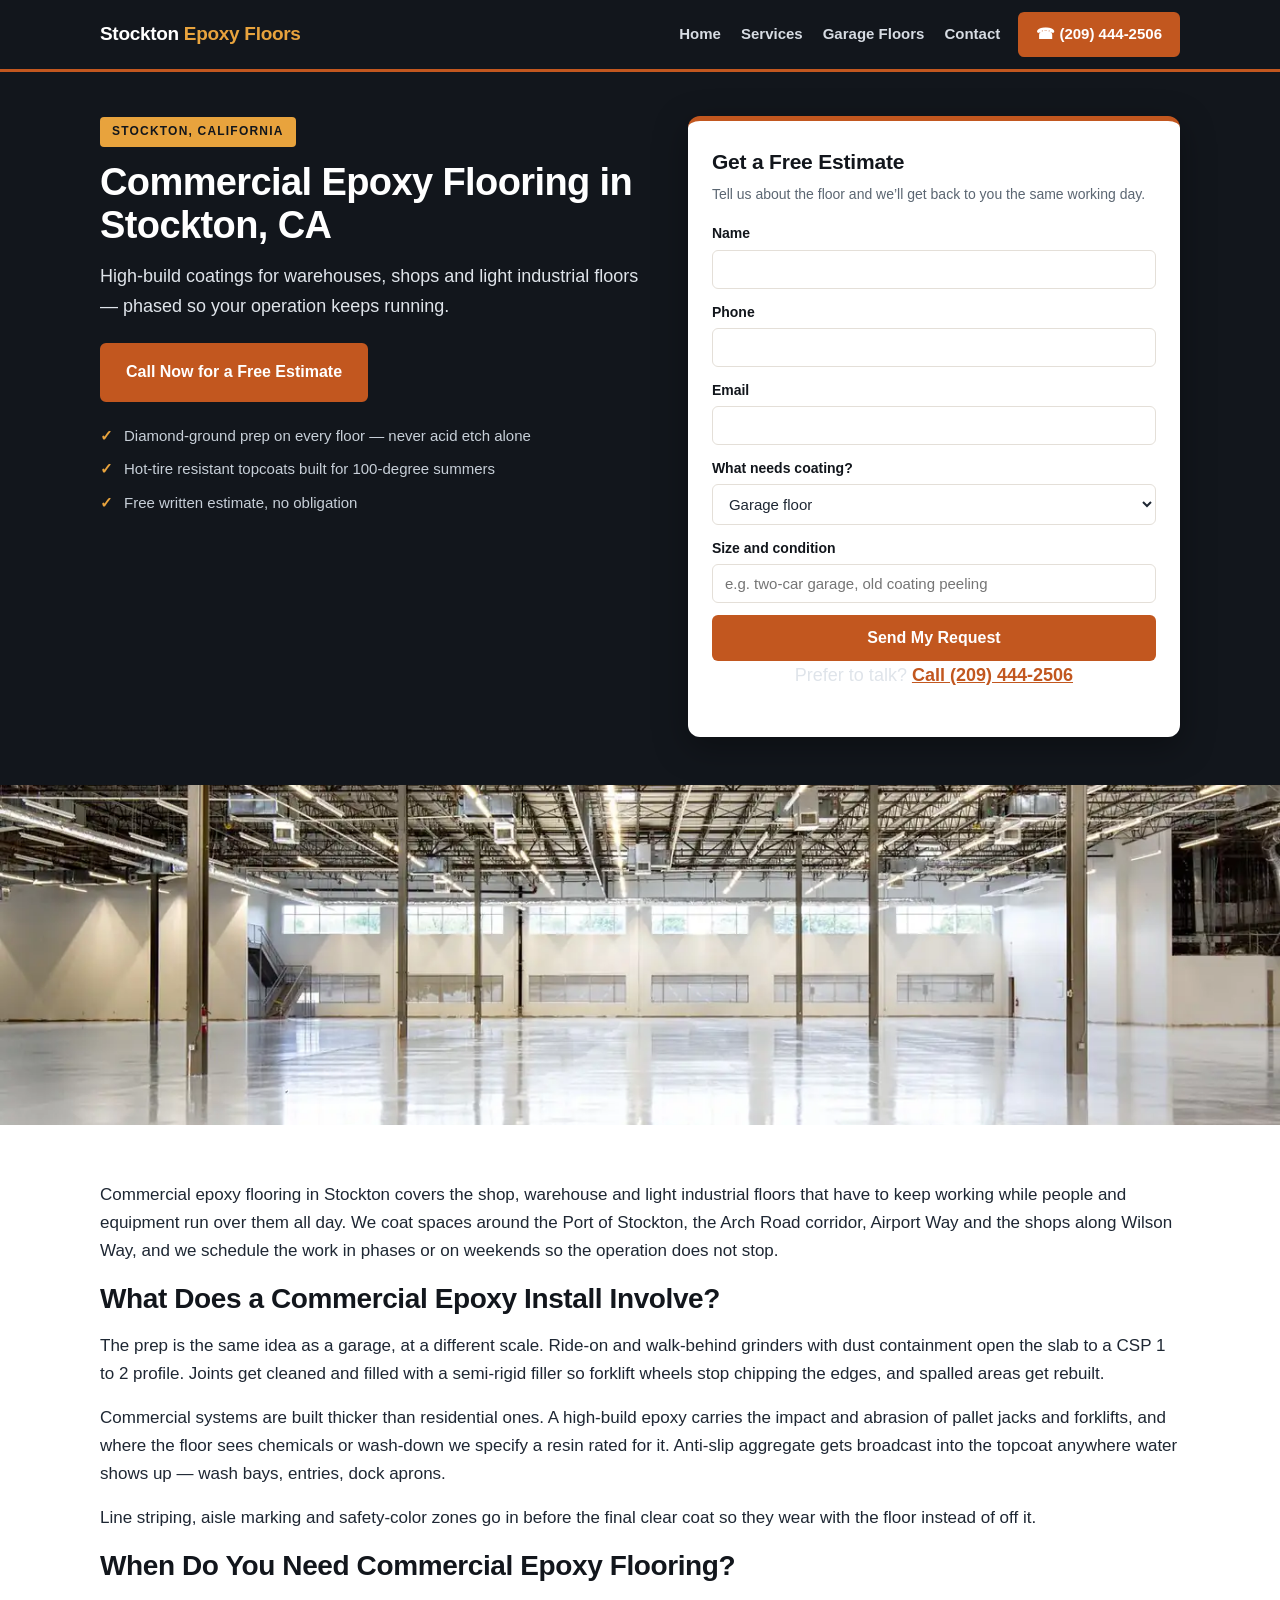
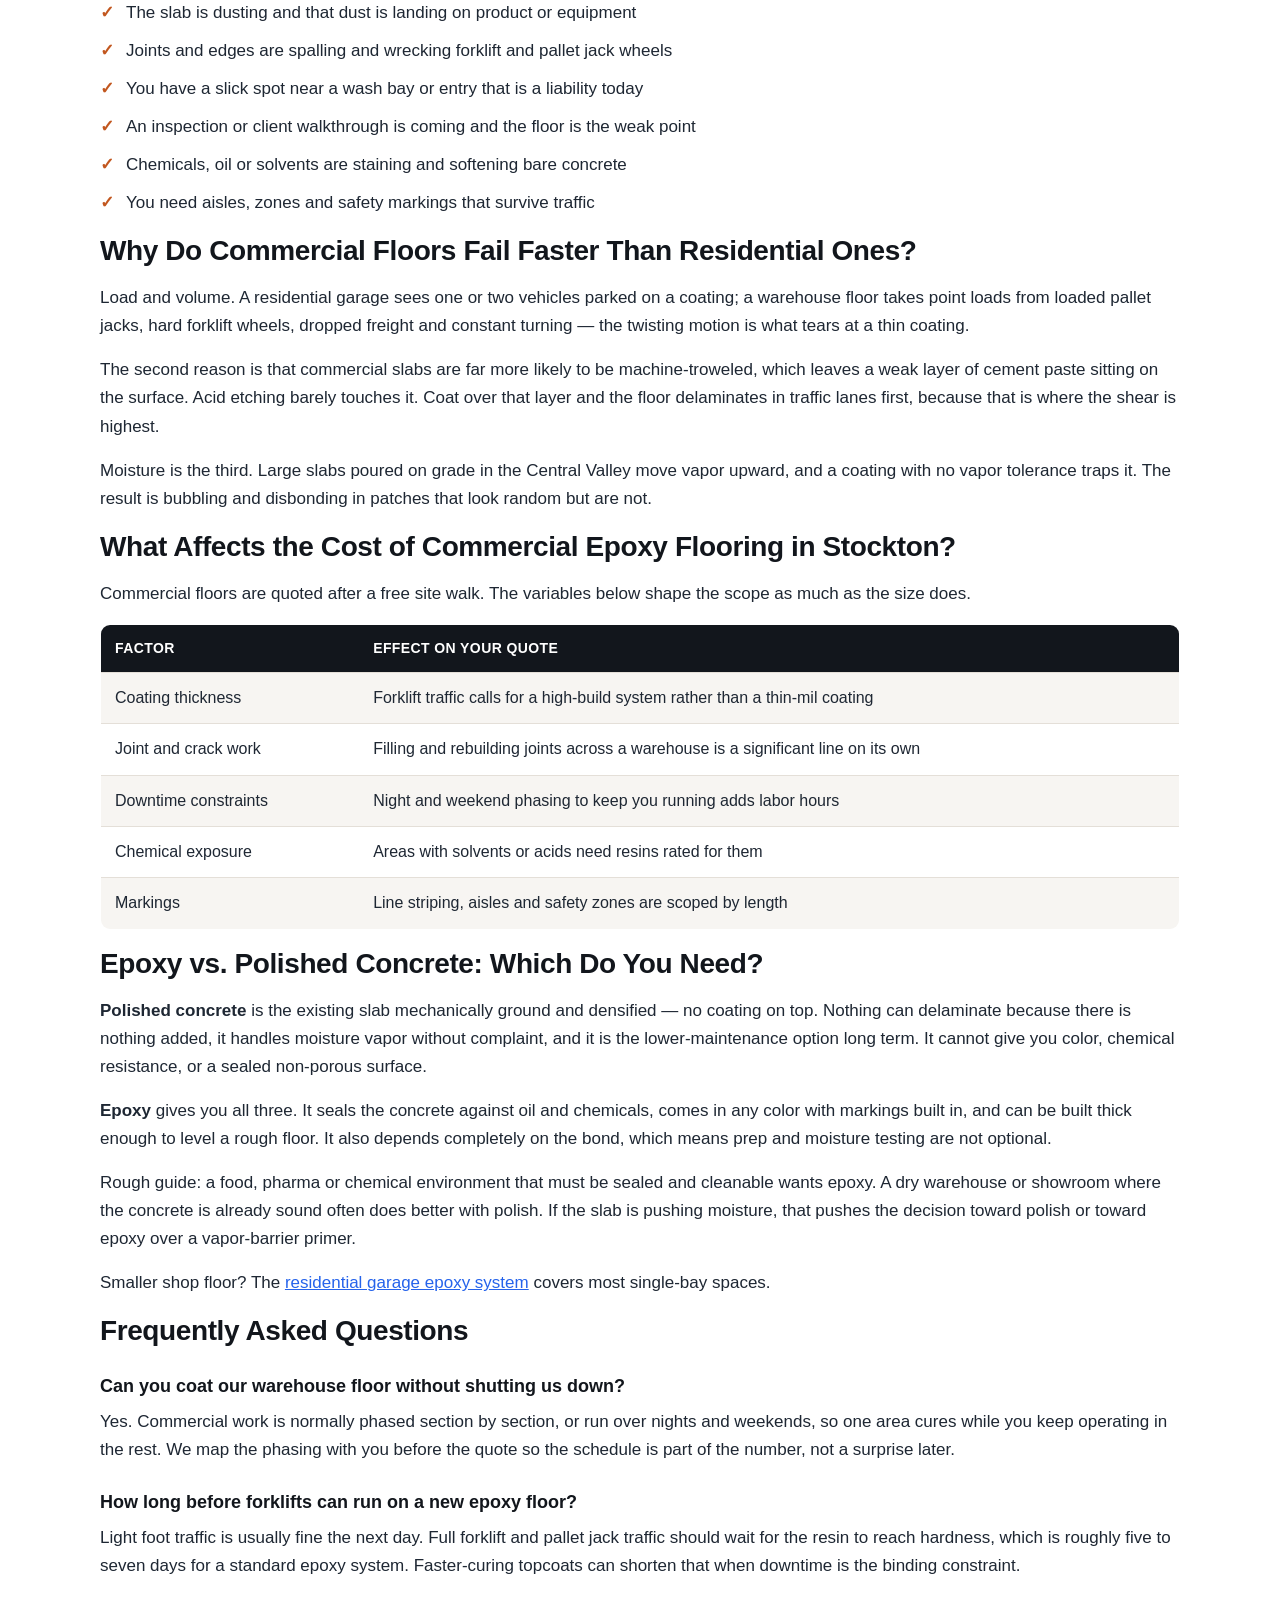
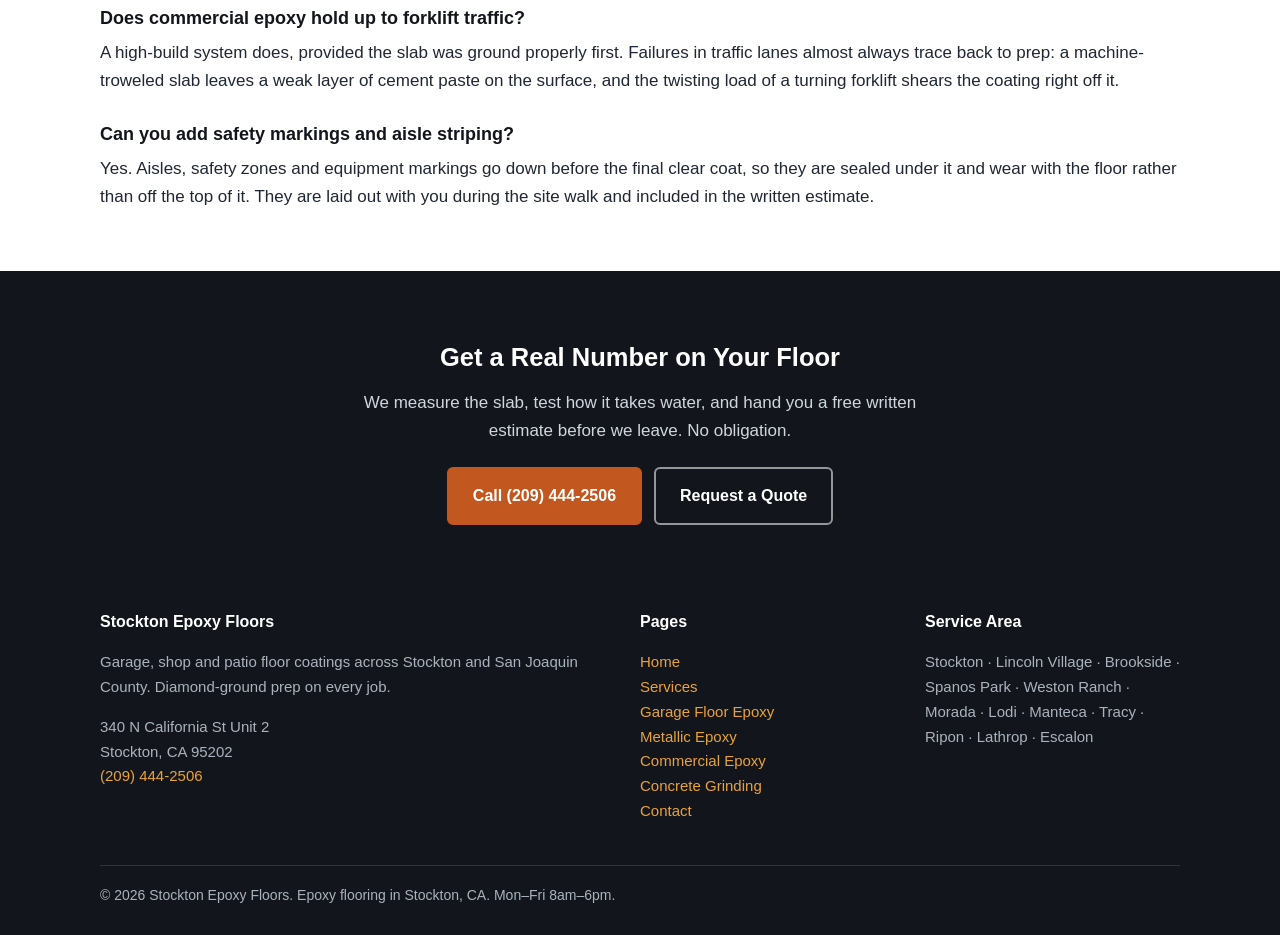
<file: commercial-epoxy-flooring-stockton.html>
<!DOCTYPE html>
<html lang="en">
<head>
<meta charset="utf-8">
<meta name="viewport" content="width=device-width, initial-scale=1">
<title>Commercial Epoxy Flooring in Stockton, CA | Warehouse</title>
<meta name="description" content="Commercial epoxy flooring in Stockton, CA for warehouses and shops. High-build systems, joint repair, anti-slip and safety striping. Call (209) 444-2506.">
<link rel="canonical" href="https://www.stocktonepoxyfloors.com/commercial-epoxy-flooring-stockton.html">
<link rel="stylesheet" href="styles.css">
</head>
<body>

<!-- NAV -->
<nav class="nav">
  <div class="nav-inner">
    <a class="brand" href="/">Stockton <span>Epoxy Floors</span></a>
    <div class="nav-links">
      <a href="/">Home</a>
      <a href="services.html">Services</a>
      <a href="garage-floor-epoxy-stockton.html">Garage Floors</a>
      <a href="contact.html">Contact</a>
    </div>
    <a class="nav-cta" href="tel:+12094442506">&#9742; (209) 444-2506</a>
  </div>
</nav>

<header class="hero">
  <div class="wrap hero-grid">
    <div class="hero-copy">
      <span class="eyebrow">Stockton, California</span>
      <h1>Commercial Epoxy Flooring in Stockton, CA</h1>
      <p class="hero-sub">High-build coatings for warehouses, shops and light industrial floors &mdash; phased so your operation keeps running.</p>
      <a class="btn" href="tel:+12094442506">Call Now for a Free Estimate</a>
      <ul class="hero-points">
        <li>Diamond-ground prep on every floor &mdash; never acid etch alone</li>
        <li>Hot-tire resistant topcoats built for 100-degree summers</li>
        <li>Free written estimate, no obligation</li>
      </ul>
    </div>
    <div class="hero-form">
      <h2>Get a Free Estimate</h2>
      <p class="form-note">Tell us about the floor and we&rsquo;ll get back to you the same working day.</p>
      <form action="https://formspree.io/f/mkjnqqrl" method="POST">
        <input type="hidden" name="_subject" value="New Lead &mdash; Commercial Epoxy Flooring">
        <label for="hf-name">Name</label>
        <input type="text" id="hf-name" name="name" required>
        <label for="hf-phone">Phone</label>
        <input type="tel" id="hf-phone" name="phone" required>
        <label for="hf-email">Email</label>
        <input type="email" id="hf-email" name="email" required>
        <label for="hf-service">What needs coating?</label>
        <select id="hf-service" name="service">
          <option>Garage floor</option>
          <option>Metallic epoxy floor</option>
          <option>Commercial or warehouse floor</option>
          <option>Concrete grinding / floor prep</option>
          <option>Patio or other</option>
        </select>
        <label for="hf-details">Size and condition</label>
        <input type="text" id="hf-details" name="details" placeholder="e.g. two-car garage, old coating peeling">
        <input type="text" name="_gotcha" style="display:none" tabindex="-1">
        <button type="submit">Send My Request</button>
      </form>
      <p class="form-alt">Prefer to talk? <a href="tel:+12094442506">Call (209) 444-2506</a></p>
    </div>
  </div>
</header>

<section class="hero-band">
  <img src="commercial-epoxy-flooring-stockton.webp" alt="Polished commercial floor in an open warehouse bay" width="1600" height="900">
</section>

<section class="section">
  <div class="wrap">
<p>Commercial epoxy flooring in Stockton covers the shop, warehouse and light industrial floors that have to keep working while people and equipment run over them all day. We coat spaces around the Port of Stockton, the Arch Road corridor, Airport Way and the shops along Wilson Way, and we schedule the work in phases or on weekends so the operation does not stop.</p>

<h2>What Does a Commercial Epoxy Install Involve?</h2>
<p>The prep is the same idea as a garage, at a different scale. Ride-on and walk-behind grinders with dust containment open the slab to a CSP 1 to 2 profile. Joints get cleaned and filled with a semi-rigid filler so forklift wheels stop chipping the edges, and spalled areas get rebuilt.</p>
<p>Commercial systems are built thicker than residential ones. A high-build epoxy carries the impact and abrasion of pallet jacks and forklifts, and where the floor sees chemicals or wash-down we specify a resin rated for it. Anti-slip aggregate gets broadcast into the topcoat anywhere water shows up &mdash; wash bays, entries, dock aprons.</p>
<p>Line striping, aisle marking and safety-color zones go in before the final clear coat so they wear with the floor instead of off it.</p>

<h2>When Do You Need Commercial Epoxy Flooring?</h2>
<ul class="checks">
  <li>The slab is dusting and that dust is landing on product or equipment</li>
  <li>Joints and edges are spalling and wrecking forklift and pallet jack wheels</li>
  <li>You have a slick spot near a wash bay or entry that is a liability today</li>
  <li>An inspection or client walkthrough is coming and the floor is the weak point</li>
  <li>Chemicals, oil or solvents are staining and softening bare concrete</li>
  <li>You need aisles, zones and safety markings that survive traffic</li>
</ul>

<h2>Why Do Commercial Floors Fail Faster Than Residential Ones?</h2>
<p>Load and volume. A residential garage sees one or two vehicles parked on a coating; a warehouse floor takes point loads from loaded pallet jacks, hard forklift wheels, dropped freight and constant turning &mdash; the twisting motion is what tears at a thin coating.</p>
<p>The second reason is that commercial slabs are far more likely to be machine-troweled, which leaves a weak layer of cement paste sitting on the surface. Acid etching barely touches it. Coat over that layer and the floor delaminates in traffic lanes first, because that is where the shear is highest.</p>
<p>Moisture is the third. Large slabs poured on grade in the Central Valley move vapor upward, and a coating with no vapor tolerance traps it. The result is bubbling and disbonding in patches that look random but are not.</p>

<h2>What Affects the Cost of Commercial Epoxy Flooring in Stockton?</h2>
<p>Commercial floors are quoted after a free site walk. The variables below shape the scope as much as the size does.</p>
<div class="table-scroll">
<table class="price">
  <tr><th>Factor</th><th>Effect on your quote</th></tr>
  <tr><td>Coating thickness</td><td>Forklift traffic calls for a high-build system rather than a thin-mil coating</td></tr>
  <tr><td>Joint and crack work</td><td>Filling and rebuilding joints across a warehouse is a significant line on its own</td></tr>
  <tr><td>Downtime constraints</td><td>Night and weekend phasing to keep you running adds labor hours</td></tr>
  <tr><td>Chemical exposure</td><td>Areas with solvents or acids need resins rated for them</td></tr>
  <tr><td>Markings</td><td>Line striping, aisles and safety zones are scoped by length</td></tr>
</table>
</div>

<h2>Epoxy vs. Polished Concrete: Which Do You Need?</h2>
<p><strong>Polished concrete</strong> is the existing slab mechanically ground and densified &mdash; no coating on top. Nothing can delaminate because there is nothing added, it handles moisture vapor without complaint, and it is the lower-maintenance option long term. It cannot give you color, chemical resistance, or a sealed non-porous surface.</p>
<p><strong>Epoxy</strong> gives you all three. It seals the concrete against oil and chemicals, comes in any color with markings built in, and can be built thick enough to level a rough floor. It also depends completely on the bond, which means prep and moisture testing are not optional.</p>
<p>Rough guide: a food, pharma or chemical environment that must be sealed and cleanable wants epoxy. A dry warehouse or showroom where the concrete is already sound often does better with polish. If the slab is pushing moisture, that pushes the decision toward polish or toward epoxy over a vapor-barrier primer.</p>
<p>Smaller shop floor? The <a href="garage-floor-epoxy-stockton.html" style="color: #2563eb; text-decoration: underline;">residential garage epoxy system</a> covers most single-bay spaces.</p>

    <div class="faq">
<h2>Frequently Asked Questions</h2>
<h3>Can you coat our warehouse floor without shutting us down?</h3>
<p>Yes. Commercial work is normally phased section by section, or run over nights and weekends, so one area cures while you keep operating in the rest. We map the phasing with you before the quote so the schedule is part of the number, not a surprise later.</p>
<h3>How long before forklifts can run on a new epoxy floor?</h3>
<p>Light foot traffic is usually fine the next day. Full forklift and pallet jack traffic should wait for the resin to reach hardness, which is roughly five to seven days for a standard epoxy system. Faster-curing topcoats can shorten that when downtime is the binding constraint.</p>
<h3>Does commercial epoxy hold up to forklift traffic?</h3>
<p>A high-build system does, provided the slab was ground properly first. Failures in traffic lanes almost always trace back to prep: a machine-troweled slab leaves a weak layer of cement paste on the surface, and the twisting load of a turning forklift shears the coating right off it.</p>
<h3>Can you add safety markings and aisle striping?</h3>
<p>Yes. Aisles, safety zones and equipment markings go down before the final clear coat, so they are sealed under it and wear with the floor rather than off the top of it. They are laid out with you during the site walk and included in the written estimate.</p>
    </div>
  </div>
</section>

<section class="band">
  <div class="wrap">
    <h2>Get a Real Number on Your Floor</h2>
    <p>We measure the slab, test how it takes water, and hand you a free written estimate before we leave. No obligation.</p>
    <div class="btn-row" style="justify-content:center">
      <a class="btn" href="tel:+12094442506">Call (209) 444-2506</a>
      <a class="btn btn-ghost" href="contact.html">Request a Quote</a>
    </div>
  </div>
</section>

<!-- FOOTER -->
<footer class="footer">
  <div class="wrap">
    <div class="foot-grid">
      <div>
        <h4>Stockton Epoxy Floors</h4>
        <p>Garage, shop and patio floor coatings across Stockton and San Joaquin County. Diamond-ground prep on every job.</p>
        <p>340 N California St Unit 2<br>Stockton, CA 95202<br><a href="tel:+12094442506">(209) 444-2506</a></p>
      </div>
      <div>
        <h4>Pages</h4>
        <p><a href="/">Home</a><br>
        <a href="services.html">Services</a><br>
        <a href="garage-floor-epoxy-stockton.html">Garage Floor Epoxy</a><br>
        <a href="metallic-epoxy-flooring-stockton.html">Metallic Epoxy</a><br>
        <a href="commercial-epoxy-flooring-stockton.html">Commercial Epoxy</a><br>
        <a href="concrete-grinding-stockton.html">Concrete Grinding</a><br>
        <a href="contact.html">Contact</a></p>
      </div>
      <div>
        <h4>Service Area</h4>
        <p>Stockton &middot; Lincoln Village &middot; Brookside &middot; Spanos Park &middot; Weston Ranch &middot; Morada &middot; Lodi &middot; Manteca &middot; Tracy &middot; Ripon &middot; Lathrop &middot; Escalon</p>
      </div>
    </div>
    <div class="foot-bottom">&copy; 2026 Stockton Epoxy Floors. Epoxy flooring in Stockton, CA. Mon&ndash;Fri 8am&ndash;6pm.</div>
  </div>
</footer>

<script type="application/ld+json">
{"@context":"https://schema.org","@type":"LocalBusiness","name":"Stockton Epoxy Floors","telephone":"(209) 444-2506","address":{"@type":"PostalAddress","streetAddress":"340 N California St Unit 2","addressLocality":"Stockton","addressRegion":"CA","postalCode":"95202","addressCountry":"US"},"areaServed":"Stockton, CA","description":"Epoxy Flooring in Stockton, CA","openingHours":"Mo-Fr 08:00-18:00"}
</script>
<script type="application/ld+json">
{"@context": "https://schema.org", "@type": "FAQPage", "mainEntity": [{"@type": "Question", "name": "Can you coat our warehouse floor without shutting us down?", "acceptedAnswer": {"@type": "Answer", "text": "Yes. Commercial work is normally phased section by section, or run over nights and weekends, so one area cures while you keep operating in the rest. We map the phasing with you before the quote so the schedule is part of the number, not a surprise later."}}, {"@type": "Question", "name": "How long before forklifts can run on a new epoxy floor?", "acceptedAnswer": {"@type": "Answer", "text": "Light foot traffic is usually fine the next day. Full forklift and pallet jack traffic should wait for the resin to reach hardness, which is roughly five to seven days for a standard epoxy system. Faster-curing topcoats can shorten that when downtime is the binding constraint."}}, {"@type": "Question", "name": "Does commercial epoxy hold up to forklift traffic?", "acceptedAnswer": {"@type": "Answer", "text": "A high-build system does, provided the slab was ground properly first. Failures in traffic lanes almost always trace back to prep: a machine-troweled slab leaves a weak layer of cement paste on the surface, and the twisting load of a turning forklift shears the coating right off it."}}, {"@type": "Question", "name": "Can you add safety markings and aisle striping?", "acceptedAnswer": {"@type": "Answer", "text": "Yes. Aisles, safety zones and equipment markings go down before the final clear coat, so they are sealed under it and wear with the floor rather than off the top of it. They are laid out with you during the site walk and included in the written estimate."}}]}
</script>
<script type="application/ld+json">
{"@context": "https://schema.org", "@type": "Service", "serviceType": "Commercial Epoxy Flooring", "areaServed": "Stockton", "provider": {"@type": "LocalBusiness", "name": "Stockton Epoxy Floors"}}
</script>
</body>
</html>
</file>
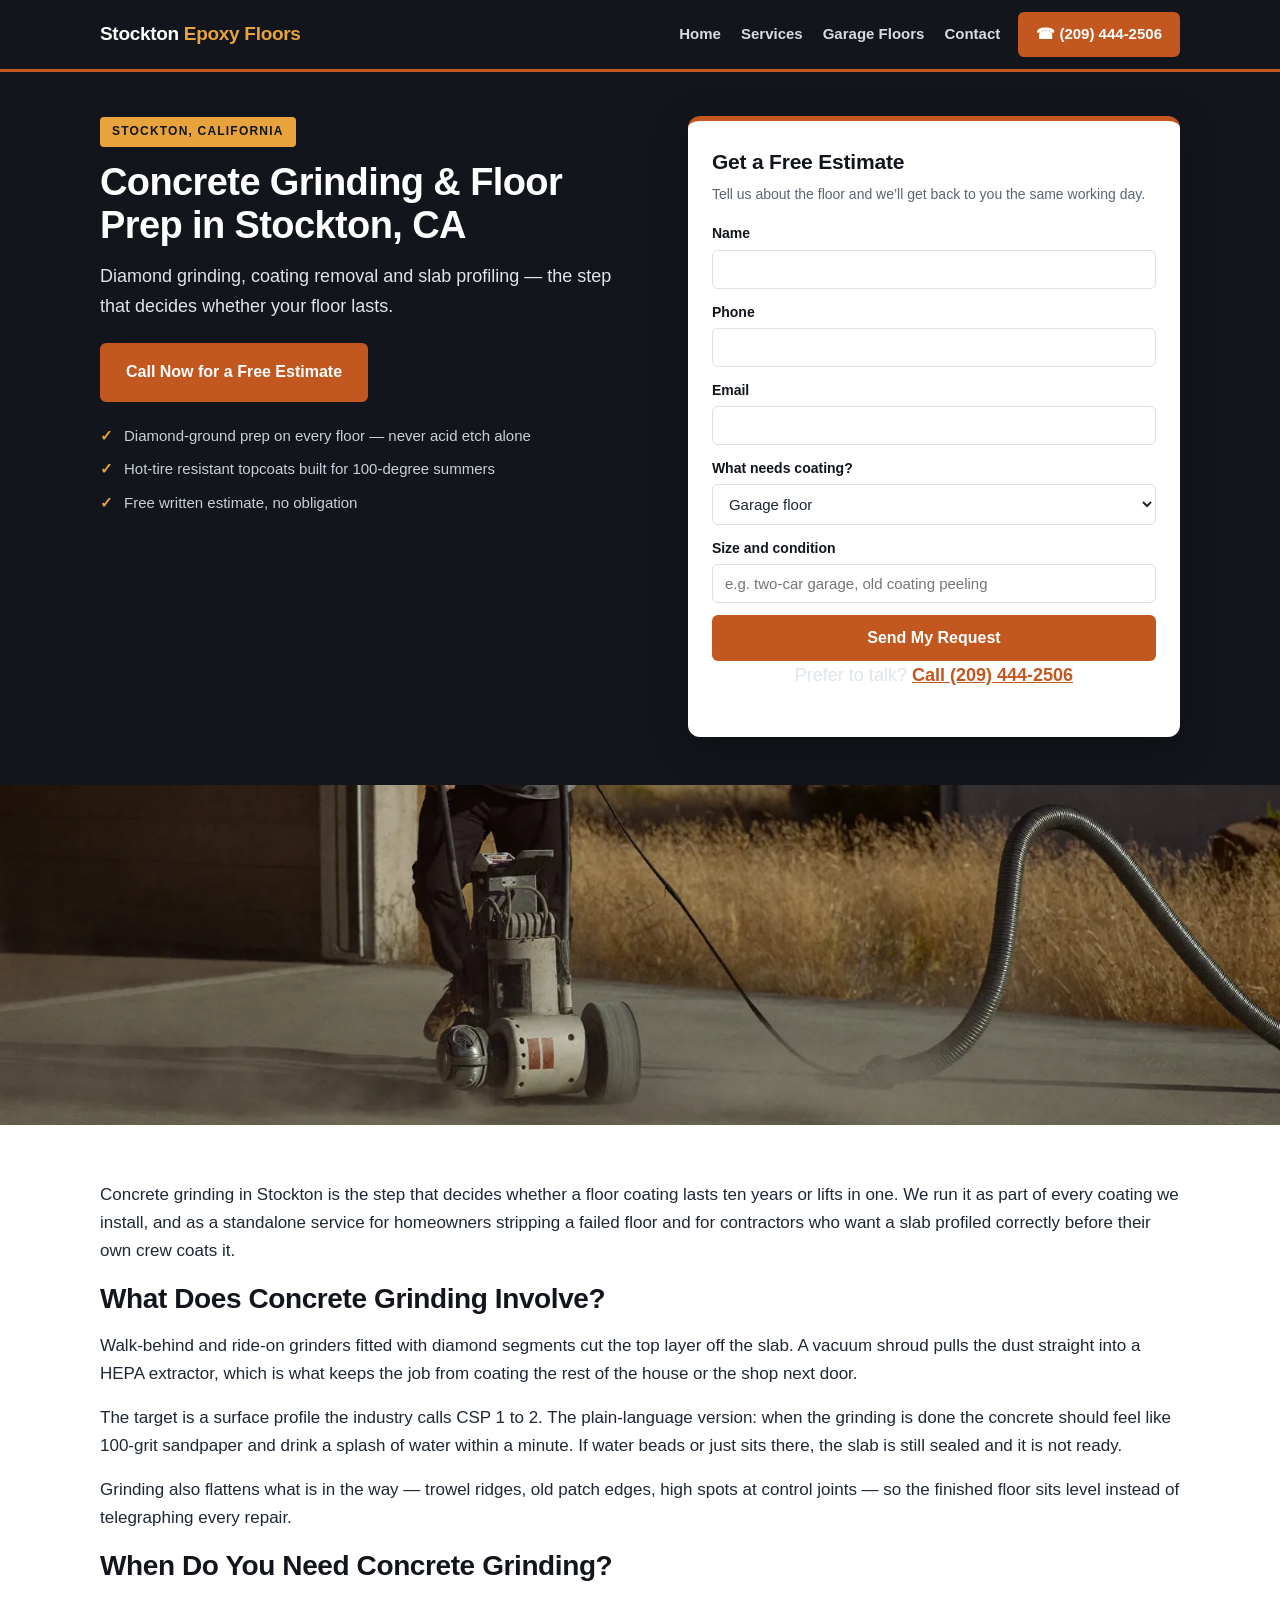
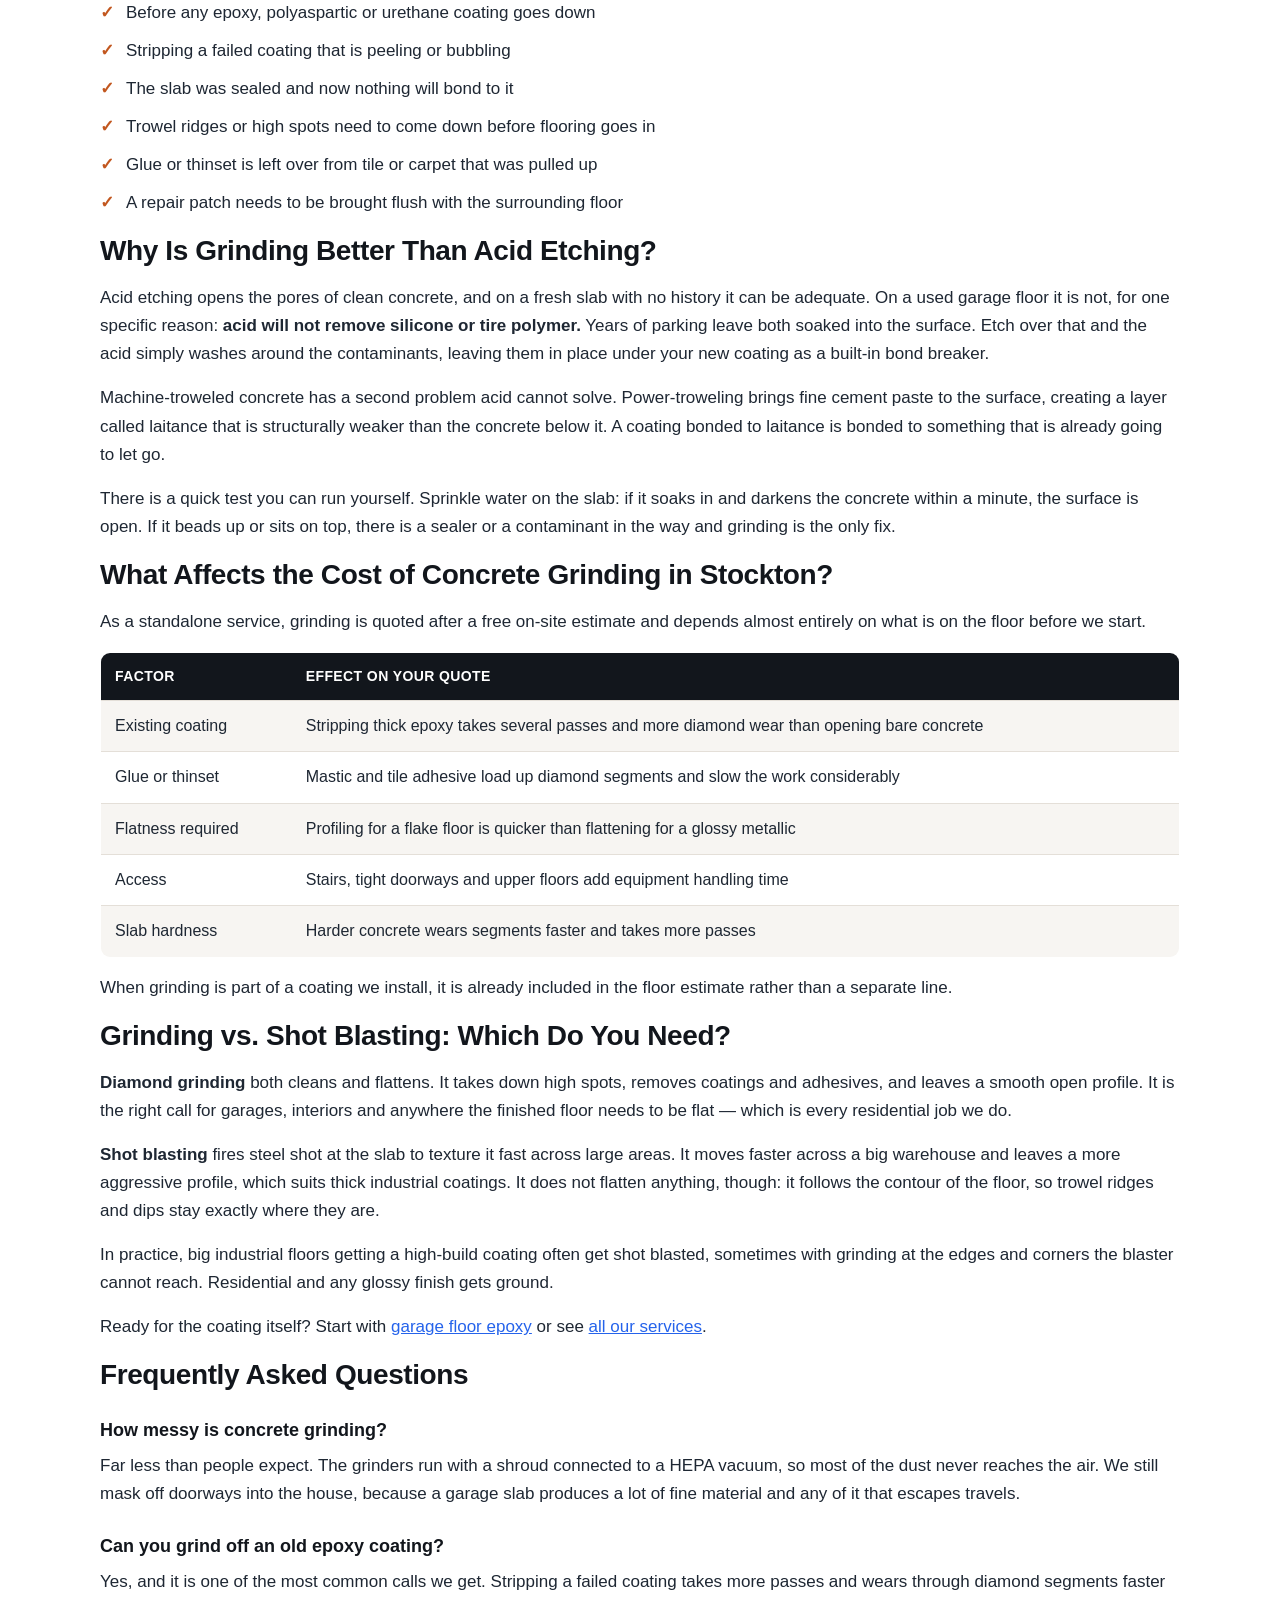
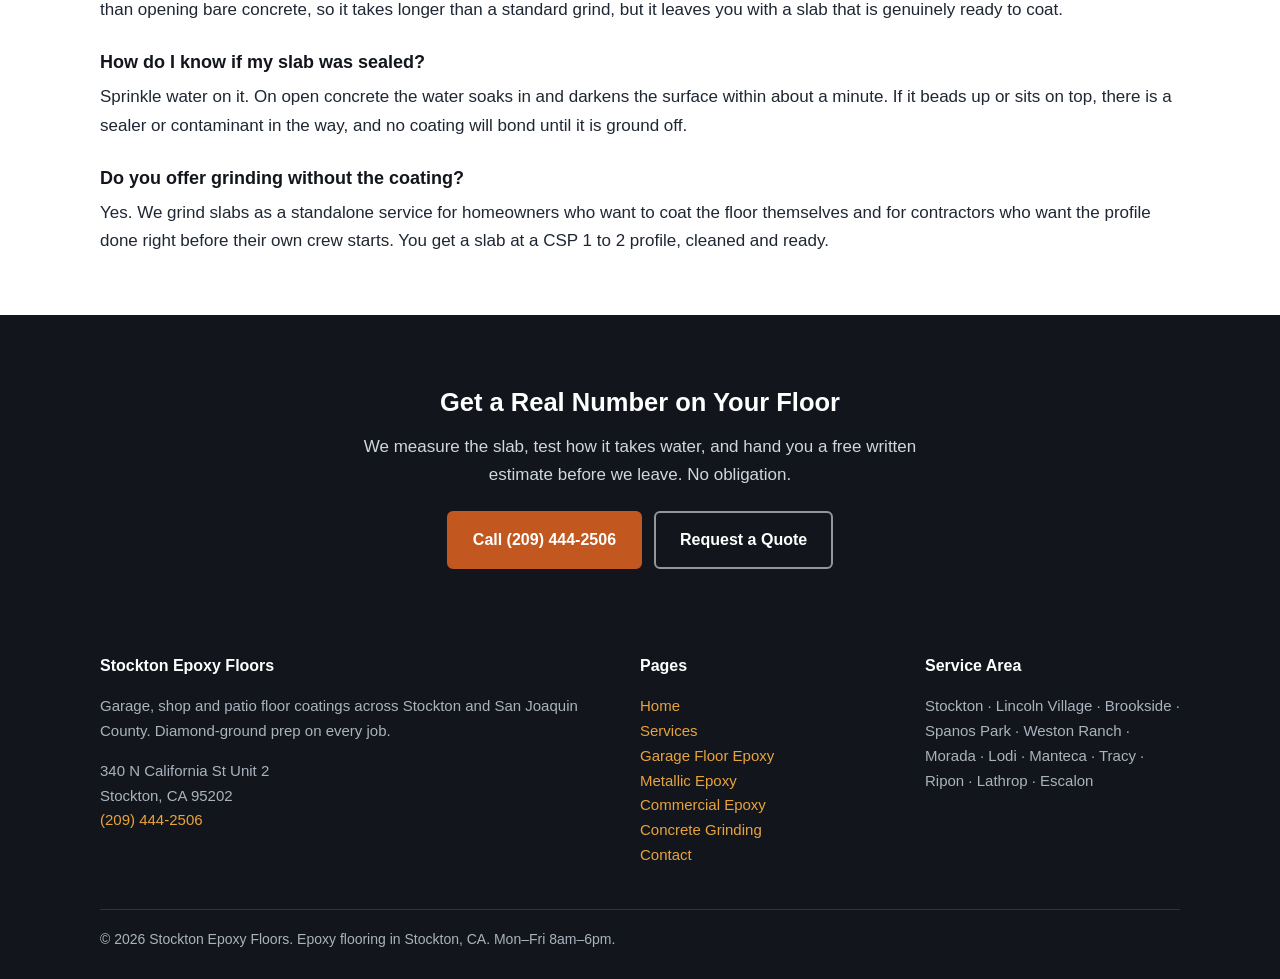
<file: concrete-grinding-stockton.html>
<!DOCTYPE html>
<html lang="en">
<head>
<meta charset="utf-8">
<meta name="viewport" content="width=device-width, initial-scale=1">
<title>Concrete Grinding in Stockton, CA | Floor Prep</title>
<meta name="description" content="Concrete grinding and floor prep in Stockton, CA. Diamond grinding to CSP 1-2, coating removal, glue and thinset stripping. Call (209) 444-2506.">
<link rel="canonical" href="https://www.stocktonepoxyfloors.com/concrete-grinding-stockton.html">
<link rel="stylesheet" href="styles.css">
</head>
<body>

<!-- NAV -->
<nav class="nav">
  <div class="nav-inner">
    <a class="brand" href="/">Stockton <span>Epoxy Floors</span></a>
    <div class="nav-links">
      <a href="/">Home</a>
      <a href="services.html">Services</a>
      <a href="garage-floor-epoxy-stockton.html">Garage Floors</a>
      <a href="contact.html">Contact</a>
    </div>
    <a class="nav-cta" href="tel:+12094442506">&#9742; (209) 444-2506</a>
  </div>
</nav>

<header class="hero">
  <div class="wrap hero-grid">
    <div class="hero-copy">
      <span class="eyebrow">Stockton, California</span>
      <h1>Concrete Grinding &amp; Floor Prep in Stockton, CA</h1>
      <p class="hero-sub">Diamond grinding, coating removal and slab profiling &mdash; the step that decides whether your floor lasts.</p>
      <a class="btn" href="tel:+12094442506">Call Now for a Free Estimate</a>
      <ul class="hero-points">
        <li>Diamond-ground prep on every floor &mdash; never acid etch alone</li>
        <li>Hot-tire resistant topcoats built for 100-degree summers</li>
        <li>Free written estimate, no obligation</li>
      </ul>
    </div>
    <div class="hero-form">
      <h2>Get a Free Estimate</h2>
      <p class="form-note">Tell us about the floor and we&rsquo;ll get back to you the same working day.</p>
      <form action="https://formspree.io/f/mkjnqqrl" method="POST">
        <input type="hidden" name="_subject" value="New Lead &mdash; Concrete Grinding">
        <label for="hf-name">Name</label>
        <input type="text" id="hf-name" name="name" required>
        <label for="hf-phone">Phone</label>
        <input type="tel" id="hf-phone" name="phone" required>
        <label for="hf-email">Email</label>
        <input type="email" id="hf-email" name="email" required>
        <label for="hf-service">What needs coating?</label>
        <select id="hf-service" name="service">
          <option>Garage floor</option>
          <option>Metallic epoxy floor</option>
          <option>Commercial or warehouse floor</option>
          <option>Concrete grinding / floor prep</option>
          <option>Patio or other</option>
        </select>
        <label for="hf-details">Size and condition</label>
        <input type="text" id="hf-details" name="details" placeholder="e.g. two-car garage, old coating peeling">
        <input type="text" name="_gotcha" style="display:none" tabindex="-1">
        <button type="submit">Send My Request</button>
      </form>
      <p class="form-alt">Prefer to talk? <a href="tel:+12094442506">Call (209) 444-2506</a></p>
    </div>
  </div>
</header>

<section class="hero-band">
  <img src="concrete-grinding-stockton.webp" alt="Walk-behind diamond grinder opening a concrete slab" width="1600" height="900">
</section>

<section class="section">
  <div class="wrap">
<p>Concrete grinding in Stockton is the step that decides whether a floor coating lasts ten years or lifts in one. We run it as part of every coating we install, and as a standalone service for homeowners stripping a failed floor and for contractors who want a slab profiled correctly before their own crew coats it.</p>

<h2>What Does Concrete Grinding Involve?</h2>
<p>Walk-behind and ride-on grinders fitted with diamond segments cut the top layer off the slab. A vacuum shroud pulls the dust straight into a HEPA extractor, which is what keeps the job from coating the rest of the house or the shop next door.</p>
<p>The target is a surface profile the industry calls CSP 1 to 2. The plain-language version: when the grinding is done the concrete should feel like 100-grit sandpaper and drink a splash of water within a minute. If water beads or just sits there, the slab is still sealed and it is not ready.</p>
<p>Grinding also flattens what is in the way &mdash; trowel ridges, old patch edges, high spots at control joints &mdash; so the finished floor sits level instead of telegraphing every repair.</p>

<h2>When Do You Need Concrete Grinding?</h2>
<ul class="checks">
  <li>Before any epoxy, polyaspartic or urethane coating goes down</li>
  <li>Stripping a failed coating that is peeling or bubbling</li>
  <li>The slab was sealed and now nothing will bond to it</li>
  <li>Trowel ridges or high spots need to come down before flooring goes in</li>
  <li>Glue or thinset is left over from tile or carpet that was pulled up</li>
  <li>A repair patch needs to be brought flush with the surrounding floor</li>
</ul>

<h2>Why Is Grinding Better Than Acid Etching?</h2>
<p>Acid etching opens the pores of clean concrete, and on a fresh slab with no history it can be adequate. On a used garage floor it is not, for one specific reason: <strong>acid will not remove silicone or tire polymer.</strong> Years of parking leave both soaked into the surface. Etch over that and the acid simply washes around the contaminants, leaving them in place under your new coating as a built-in bond breaker.</p>
<p>Machine-troweled concrete has a second problem acid cannot solve. Power-troweling brings fine cement paste to the surface, creating a layer called laitance that is structurally weaker than the concrete below it. A coating bonded to laitance is bonded to something that is already going to let go.</p>
<p>There is a quick test you can run yourself. Sprinkle water on the slab: if it soaks in and darkens the concrete within a minute, the surface is open. If it beads up or sits on top, there is a sealer or a contaminant in the way and grinding is the only fix.</p>

<h2>What Affects the Cost of Concrete Grinding in Stockton?</h2>
<p>As a standalone service, grinding is quoted after a free on-site estimate and depends almost entirely on what is on the floor before we start.</p>
<div class="table-scroll">
<table class="price">
  <tr><th>Factor</th><th>Effect on your quote</th></tr>
  <tr><td>Existing coating</td><td>Stripping thick epoxy takes several passes and more diamond wear than opening bare concrete</td></tr>
  <tr><td>Glue or thinset</td><td>Mastic and tile adhesive load up diamond segments and slow the work considerably</td></tr>
  <tr><td>Flatness required</td><td>Profiling for a flake floor is quicker than flattening for a glossy metallic</td></tr>
  <tr><td>Access</td><td>Stairs, tight doorways and upper floors add equipment handling time</td></tr>
  <tr><td>Slab hardness</td><td>Harder concrete wears segments faster and takes more passes</td></tr>
</table>
</div>
<p>When grinding is part of a coating we install, it is already included in the floor estimate rather than a separate line.</p>

<h2>Grinding vs. Shot Blasting: Which Do You Need?</h2>
<p><strong>Diamond grinding</strong> both cleans and flattens. It takes down high spots, removes coatings and adhesives, and leaves a smooth open profile. It is the right call for garages, interiors and anywhere the finished floor needs to be flat &mdash; which is every residential job we do.</p>
<p><strong>Shot blasting</strong> fires steel shot at the slab to texture it fast across large areas. It moves faster across a big warehouse and leaves a more aggressive profile, which suits thick industrial coatings. It does not flatten anything, though: it follows the contour of the floor, so trowel ridges and dips stay exactly where they are.</p>
<p>In practice, big industrial floors getting a high-build coating often get shot blasted, sometimes with grinding at the edges and corners the blaster cannot reach. Residential and any glossy finish gets ground.</p>
<p>Ready for the coating itself? Start with <a href="garage-floor-epoxy-stockton.html" style="color: #2563eb; text-decoration: underline;">garage floor epoxy</a> or see <a href="services.html" style="color: #2563eb; text-decoration: underline;">all our services</a>.</p>

    <div class="faq">
<h2>Frequently Asked Questions</h2>
<h3>How messy is concrete grinding?</h3>
<p>Far less than people expect. The grinders run with a shroud connected to a HEPA vacuum, so most of the dust never reaches the air. We still mask off doorways into the house, because a garage slab produces a lot of fine material and any of it that escapes travels.</p>
<h3>Can you grind off an old epoxy coating?</h3>
<p>Yes, and it is one of the most common calls we get. Stripping a failed coating takes more passes and wears through diamond segments faster than opening bare concrete, so it takes longer than a standard grind, but it leaves you with a slab that is genuinely ready to coat.</p>
<h3>How do I know if my slab was sealed?</h3>
<p>Sprinkle water on it. On open concrete the water soaks in and darkens the surface within about a minute. If it beads up or sits on top, there is a sealer or contaminant in the way, and no coating will bond until it is ground off.</p>
<h3>Do you offer grinding without the coating?</h3>
<p>Yes. We grind slabs as a standalone service for homeowners who want to coat the floor themselves and for contractors who want the profile done right before their own crew starts. You get a slab at a CSP 1 to 2 profile, cleaned and ready.</p>
    </div>
  </div>
</section>

<section class="band">
  <div class="wrap">
    <h2>Get a Real Number on Your Floor</h2>
    <p>We measure the slab, test how it takes water, and hand you a free written estimate before we leave. No obligation.</p>
    <div class="btn-row" style="justify-content:center">
      <a class="btn" href="tel:+12094442506">Call (209) 444-2506</a>
      <a class="btn btn-ghost" href="contact.html">Request a Quote</a>
    </div>
  </div>
</section>

<!-- FOOTER -->
<footer class="footer">
  <div class="wrap">
    <div class="foot-grid">
      <div>
        <h4>Stockton Epoxy Floors</h4>
        <p>Garage, shop and patio floor coatings across Stockton and San Joaquin County. Diamond-ground prep on every job.</p>
        <p>340 N California St Unit 2<br>Stockton, CA 95202<br><a href="tel:+12094442506">(209) 444-2506</a></p>
      </div>
      <div>
        <h4>Pages</h4>
        <p><a href="/">Home</a><br>
        <a href="services.html">Services</a><br>
        <a href="garage-floor-epoxy-stockton.html">Garage Floor Epoxy</a><br>
        <a href="metallic-epoxy-flooring-stockton.html">Metallic Epoxy</a><br>
        <a href="commercial-epoxy-flooring-stockton.html">Commercial Epoxy</a><br>
        <a href="concrete-grinding-stockton.html">Concrete Grinding</a><br>
        <a href="contact.html">Contact</a></p>
      </div>
      <div>
        <h4>Service Area</h4>
        <p>Stockton &middot; Lincoln Village &middot; Brookside &middot; Spanos Park &middot; Weston Ranch &middot; Morada &middot; Lodi &middot; Manteca &middot; Tracy &middot; Ripon &middot; Lathrop &middot; Escalon</p>
      </div>
    </div>
    <div class="foot-bottom">&copy; 2026 Stockton Epoxy Floors. Epoxy flooring in Stockton, CA. Mon&ndash;Fri 8am&ndash;6pm.</div>
  </div>
</footer>

<script type="application/ld+json">
{"@context":"https://schema.org","@type":"LocalBusiness","name":"Stockton Epoxy Floors","telephone":"(209) 444-2506","address":{"@type":"PostalAddress","streetAddress":"340 N California St Unit 2","addressLocality":"Stockton","addressRegion":"CA","postalCode":"95202","addressCountry":"US"},"areaServed":"Stockton, CA","description":"Epoxy Flooring in Stockton, CA","openingHours":"Mo-Fr 08:00-18:00"}
</script>
<script type="application/ld+json">
{"@context": "https://schema.org", "@type": "FAQPage", "mainEntity": [{"@type": "Question", "name": "How messy is concrete grinding?", "acceptedAnswer": {"@type": "Answer", "text": "Far less than people expect. The grinders run with a shroud connected to a HEPA vacuum, so most of the dust never reaches the air. We still mask off doorways into the house, because a garage slab produces a lot of fine material and any of it that escapes travels."}}, {"@type": "Question", "name": "Can you grind off an old epoxy coating?", "acceptedAnswer": {"@type": "Answer", "text": "Yes, and it is one of the most common calls we get. Stripping a failed coating takes more passes and wears through diamond segments faster than opening bare concrete, so it takes longer than a standard grind, but it leaves you with a slab that is genuinely ready to coat."}}, {"@type": "Question", "name": "How do I know if my slab was sealed?", "acceptedAnswer": {"@type": "Answer", "text": "Sprinkle water on it. On open concrete the water soaks in and darkens the surface within about a minute. If it beads up or sits on top, there is a sealer or contaminant in the way, and no coating will bond until it is ground off."}}, {"@type": "Question", "name": "Do you offer grinding without the coating?", "acceptedAnswer": {"@type": "Answer", "text": "Yes. We grind slabs as a standalone service for homeowners who want to coat the floor themselves and for contractors who want the profile done right before their own crew starts. You get a slab at a CSP 1 to 2 profile, cleaned and ready."}}]}
</script>
<script type="application/ld+json">
{"@context": "https://schema.org", "@type": "Service", "serviceType": "Concrete Grinding", "areaServed": "Stockton", "provider": {"@type": "LocalBusiness", "name": "Stockton Epoxy Floors"}}
</script>
</body>
</html>
</file>
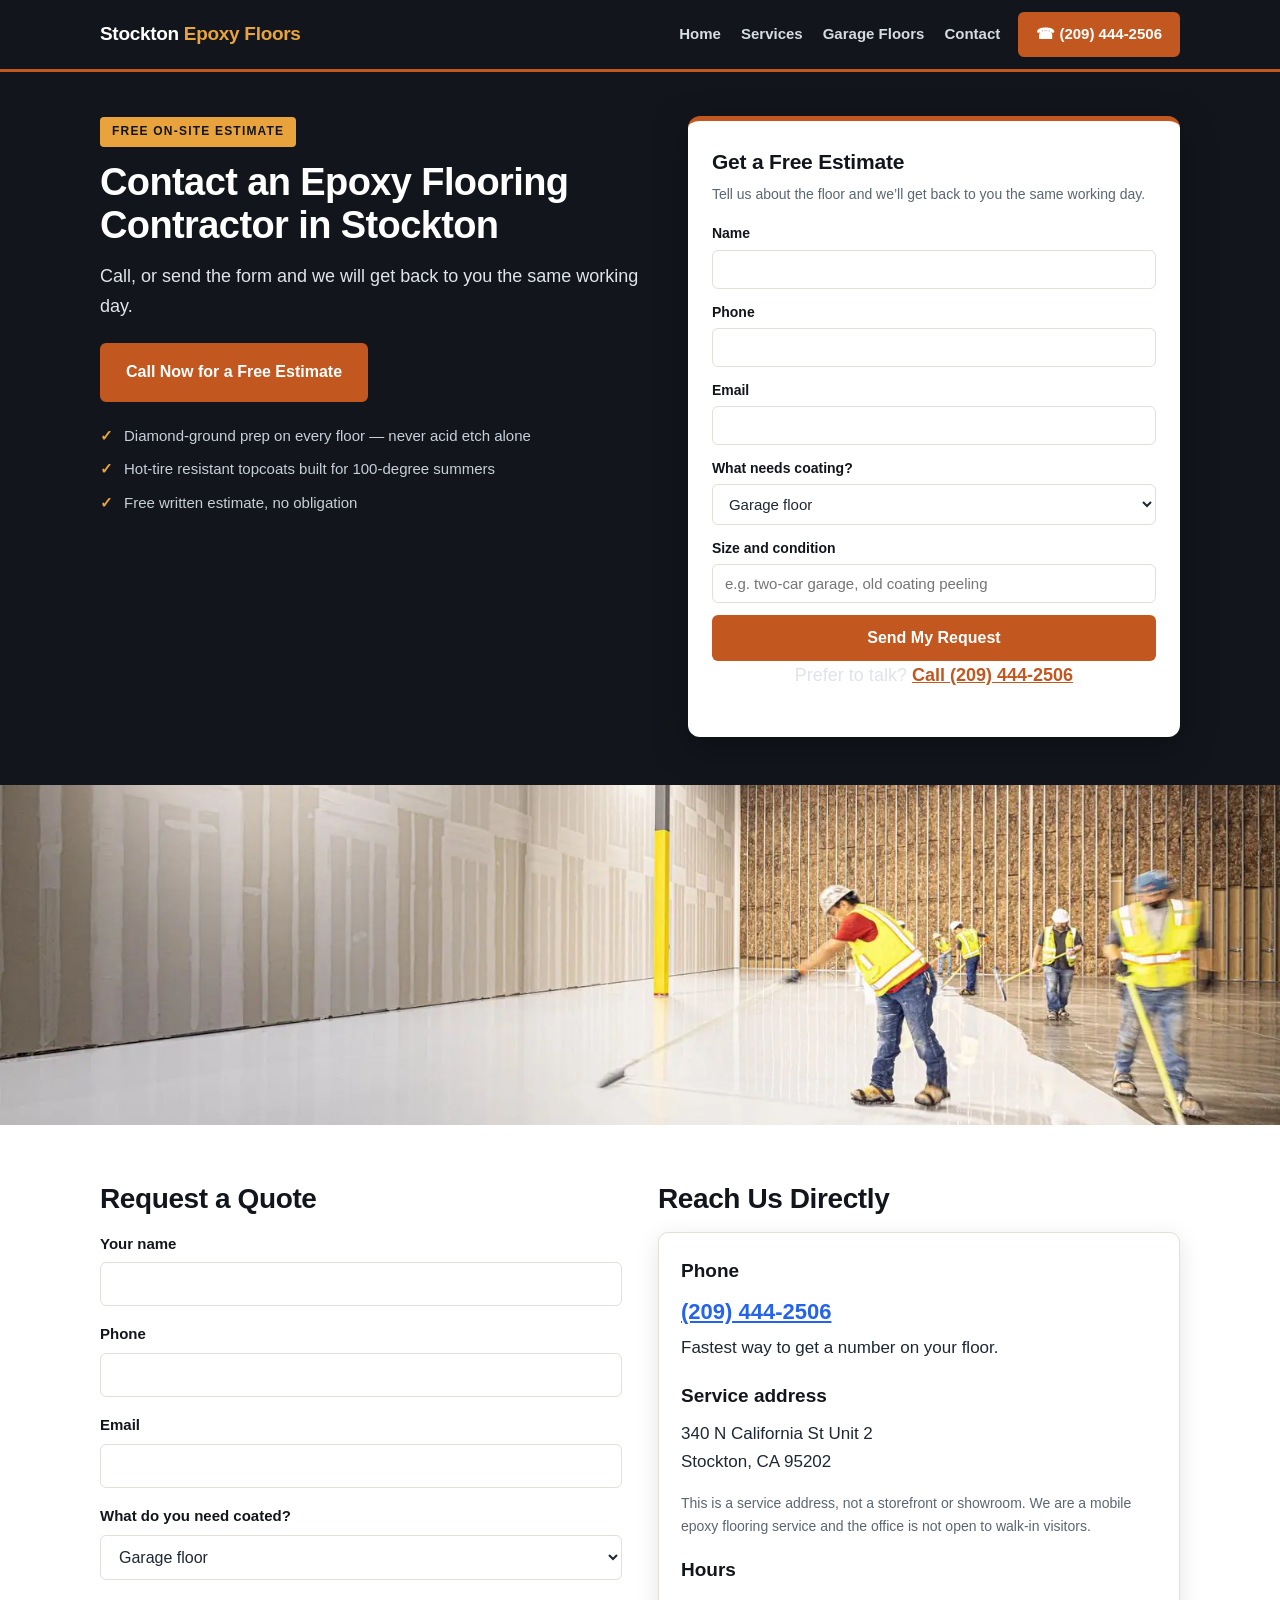
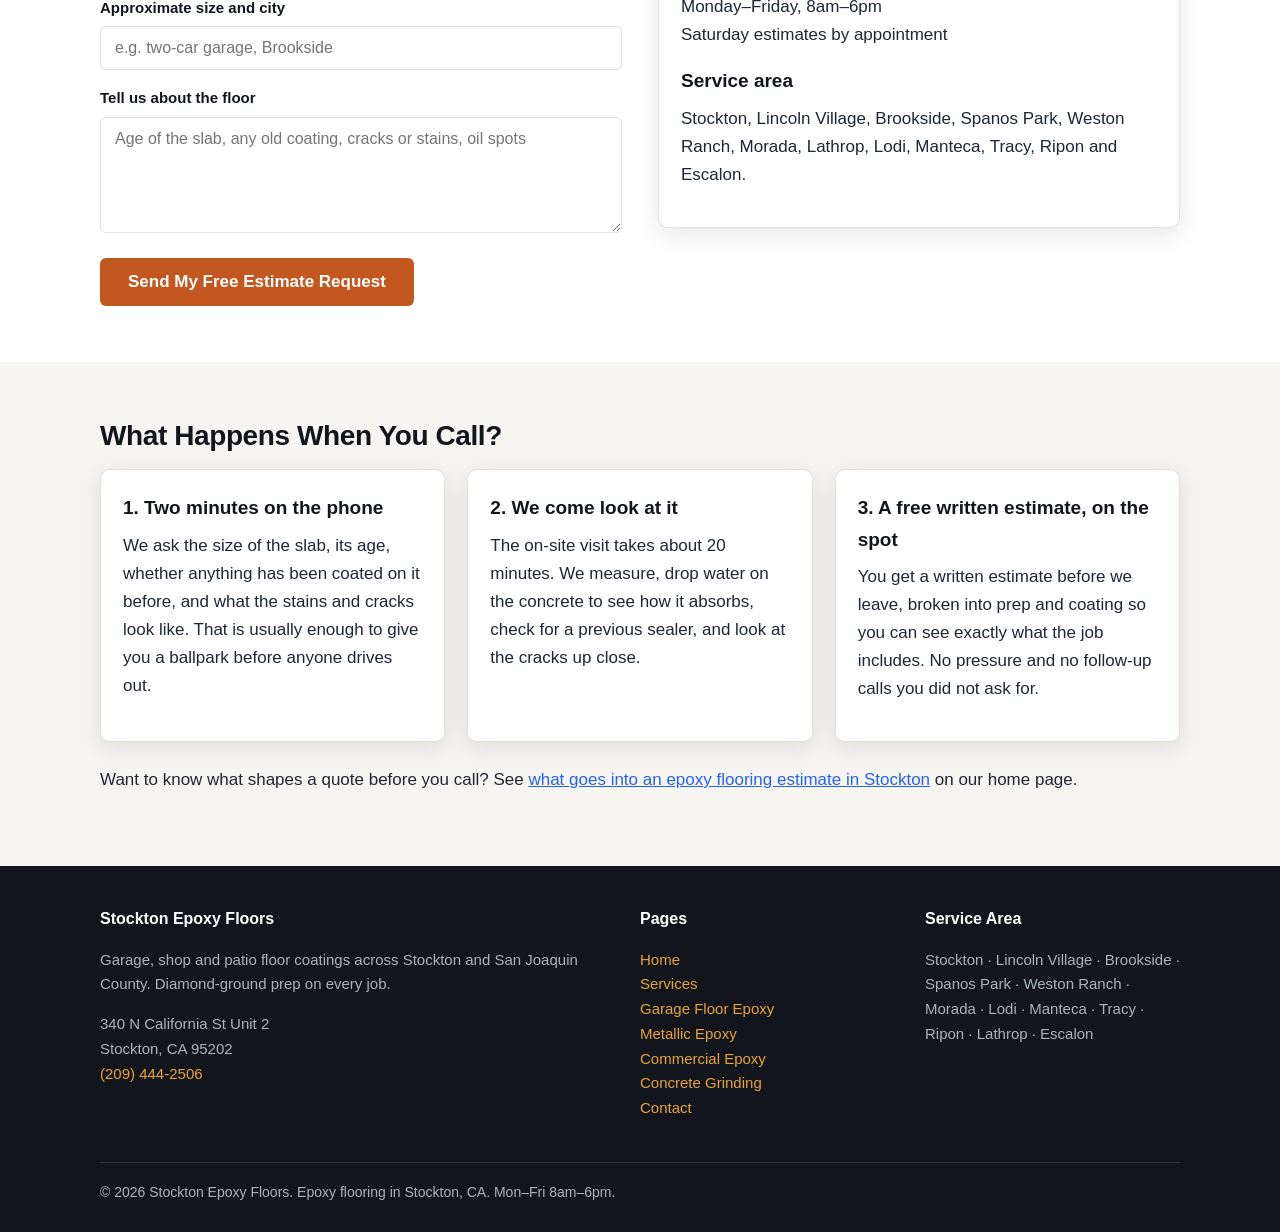
<file: contact.html>
<!DOCTYPE html>
<html lang="en">
<head>
<meta charset="utf-8">
<meta name="viewport" content="width=device-width, initial-scale=1">
<title>Contact | Epoxy Flooring in Stockton, CA</title>
<meta name="description" content="Contact Stockton Epoxy Floors for a free on-site estimate on garage, metallic or commercial epoxy flooring in Stockton, CA. Call (209) 444-2506.">
<link rel="canonical" href="https://www.stocktonepoxyfloors.com/contact.html">
<link rel="stylesheet" href="styles.css">
</head>
<body>

<!-- NAV -->
<nav class="nav">
  <div class="nav-inner">
    <a class="brand" href="/">Stockton <span>Epoxy Floors</span></a>
    <div class="nav-links">
      <a href="/">Home</a>
      <a href="services.html">Services</a>
      <a href="garage-floor-epoxy-stockton.html">Garage Floors</a>
      <a href="contact.html">Contact</a>
    </div>
    <a class="nav-cta" href="tel:+12094442506">&#9742; (209) 444-2506</a>
  </div>
</nav>

<header class="hero">
  <div class="wrap hero-grid">
    <div class="hero-copy">
      <span class="eyebrow">Free On-Site Estimate</span>
      <h1>Contact an Epoxy Flooring Contractor in Stockton</h1>
      <p class="hero-sub">Call, or send the form and we will get back to you the same working day.</p>
      <a class="btn" href="tel:+12094442506">Call Now for a Free Estimate</a>
      <ul class="hero-points">
        <li>Diamond-ground prep on every floor &mdash; never acid etch alone</li>
        <li>Hot-tire resistant topcoats built for 100-degree summers</li>
        <li>Free written estimate, no obligation</li>
      </ul>
    </div>
    <div class="hero-form">
      <h2>Get a Free Estimate</h2>
      <p class="form-note">Tell us about the floor and we&rsquo;ll get back to you the same working day.</p>
      <form action="https://formspree.io/f/mkjnqqrl" method="POST">
        <input type="hidden" name="_subject" value="New Lead &mdash; Contact Request">
        <label for="hf-name">Name</label>
        <input type="text" id="hf-name" name="name" required>
        <label for="hf-phone">Phone</label>
        <input type="tel" id="hf-phone" name="phone" required>
        <label for="hf-email">Email</label>
        <input type="email" id="hf-email" name="email" required>
        <label for="hf-service">What needs coating?</label>
        <select id="hf-service" name="service">
          <option>Garage floor</option>
          <option>Metallic epoxy floor</option>
          <option>Commercial or warehouse floor</option>
          <option>Concrete grinding / floor prep</option>
          <option>Patio or other</option>
        </select>
        <label for="hf-details">Size and condition</label>
        <input type="text" id="hf-details" name="details" placeholder="e.g. two-car garage, old coating peeling">
        <input type="text" name="_gotcha" style="display:none" tabindex="-1">
        <button type="submit">Send My Request</button>
      </form>
      <p class="form-alt">Prefer to talk? <a href="tel:+12094442506">Call (209) 444-2506</a></p>
    </div>
  </div>
</header>

<section class="hero-band">
  <img src="epoxy-flooring-contractors-stockton.webp" alt="Flooring crew preparing a concrete slab" width="1600" height="900">
</section>

<section class="section">
  <div class="wrap grid2">
    <div>
      <h2>Request a Quote</h2>
      <form action="https://formspree.io/f/mkjnqqrl" method="POST">
        <label for="name">Your name</label>
        <input type="text" id="name" name="name" required>

        <label for="phone">Phone</label>
        <input type="tel" id="phone" name="phone" required>

        <label for="email">Email</label>
        <input type="email" id="email" name="email" required>

        <label for="service">What do you need coated?</label>
        <select id="service" name="service">
          <option>Garage floor</option>
          <option>Metallic epoxy floor</option>
          <option>Commercial or warehouse floor</option>
          <option>Concrete grinding / floor prep</option>
          <option>Patio or other</option>
        </select>

        <label for="size">Approximate size and city</label>
        <input type="text" id="size" name="size" placeholder="e.g. two-car garage, Brookside">

        <label for="message">Tell us about the floor</label>
        <textarea id="message" name="message" rows="5" placeholder="Age of the slab, any old coating, cracks or stains, oil spots"></textarea>

        <input type="text" name="_gotcha" style="display:none" tabindex="-1">
        <button type="submit">Send My Free Estimate Request</button>
      </form>
    </div>

    <div>
      <h2>Reach Us Directly</h2>
      <div class="card">
        <h3>Phone</h3>
        <p style="font-size:22px;font-weight:800;margin-bottom:4px;"><a href="tel:+12094442506" style="color: #2563eb; text-decoration: underline;">(209) 444-2506</a></p>
        <p style="margin-bottom:18px;">Fastest way to get a number on your floor.</p>
        <h3>Service address</h3>
        <p>340 N California St Unit 2<br>Stockton, CA 95202</p>
        <p style="font-size:14px;color:var(--muted);">This is a service address, not a storefront or showroom. We are a mobile epoxy flooring service and the office is not open to walk-in visitors.</p>
        <h3>Hours</h3>
        <p>Monday&ndash;Friday, 8am&ndash;6pm<br>Saturday estimates by appointment</p>
        <h3>Service area</h3>
        <p>Stockton, Lincoln Village, Brookside, Spanos Park, Weston Ranch, Morada, Lathrop, Lodi, Manteca, Tracy, Ripon and Escalon.</p>
      </div>
    </div>
  </div>
</section>

<section class="section alt">
  <div class="wrap">
    <h2>What Happens When You Call?</h2>
    <div class="grid3">
      <div class="card">
        <h3>1. Two minutes on the phone</h3>
        <p>We ask the size of the slab, its age, whether anything has been coated on it before, and what the stains and cracks look like. That is usually enough to give you a ballpark before anyone drives out.</p>
      </div>
      <div class="card">
        <h3>2. We come look at it</h3>
        <p>The on-site visit takes about 20 minutes. We measure, drop water on the concrete to see how it absorbs, check for a previous sealer, and look at the cracks up close.</p>
      </div>
      <div class="card">
        <h3>3. A free written estimate, on the spot</h3>
        <p>You get a written estimate before we leave, broken into prep and coating so you can see exactly what the job includes. No pressure and no follow-up calls you did not ask for.</p>
      </div>
    </div>
    <p style="margin-top:24px;">Want to know what shapes a quote before you call? See <a href="/" style="color: #2563eb; text-decoration: underline;">what goes into an epoxy flooring estimate in Stockton</a> on our home page.</p>
  </div>
</section>

<!-- FOOTER -->
<footer class="footer">
  <div class="wrap">
    <div class="foot-grid">
      <div>
        <h4>Stockton Epoxy Floors</h4>
        <p>Garage, shop and patio floor coatings across Stockton and San Joaquin County. Diamond-ground prep on every job.</p>
        <p>340 N California St Unit 2<br>Stockton, CA 95202<br><a href="tel:+12094442506">(209) 444-2506</a></p>
      </div>
      <div>
        <h4>Pages</h4>
        <p><a href="/">Home</a><br>
        <a href="services.html">Services</a><br>
        <a href="garage-floor-epoxy-stockton.html">Garage Floor Epoxy</a><br>
        <a href="metallic-epoxy-flooring-stockton.html">Metallic Epoxy</a><br>
        <a href="commercial-epoxy-flooring-stockton.html">Commercial Epoxy</a><br>
        <a href="concrete-grinding-stockton.html">Concrete Grinding</a><br>
        <a href="contact.html">Contact</a></p>
      </div>
      <div>
        <h4>Service Area</h4>
        <p>Stockton &middot; Lincoln Village &middot; Brookside &middot; Spanos Park &middot; Weston Ranch &middot; Morada &middot; Lodi &middot; Manteca &middot; Tracy &middot; Ripon &middot; Lathrop &middot; Escalon</p>
      </div>
    </div>
    <div class="foot-bottom">&copy; 2026 Stockton Epoxy Floors. Epoxy flooring in Stockton, CA. Mon&ndash;Fri 8am&ndash;6pm.</div>
  </div>
</footer>

<script type="application/ld+json">
{"@context":"https://schema.org","@type":"LocalBusiness","name":"Stockton Epoxy Floors","telephone":"(209) 444-2506","address":{"@type":"PostalAddress","streetAddress":"340 N California St Unit 2","addressLocality":"Stockton","addressRegion":"CA","postalCode":"95202","addressCountry":"US"},"areaServed":"Stockton, CA","description":"Epoxy Flooring in Stockton, CA","openingHours":"Mo-Fr 08:00-18:00"}
</script>

</body>
</html>
</file>
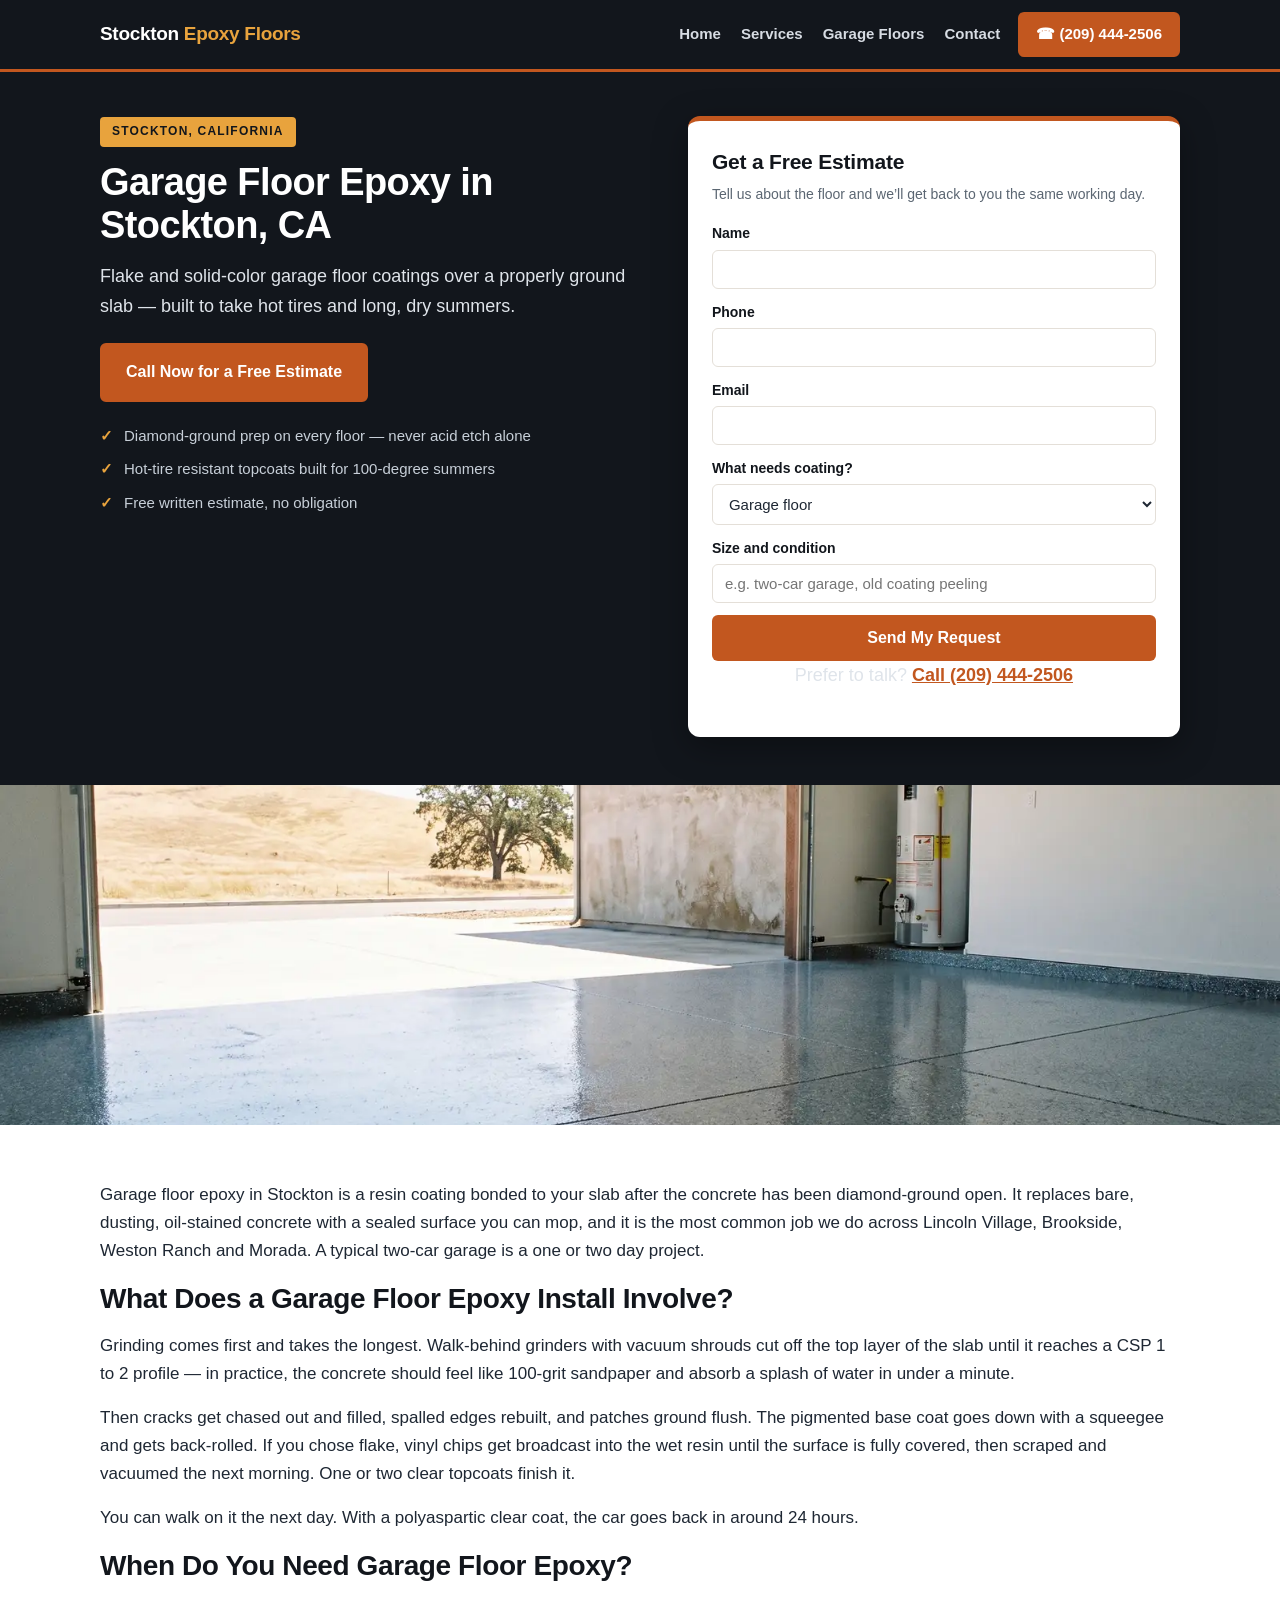
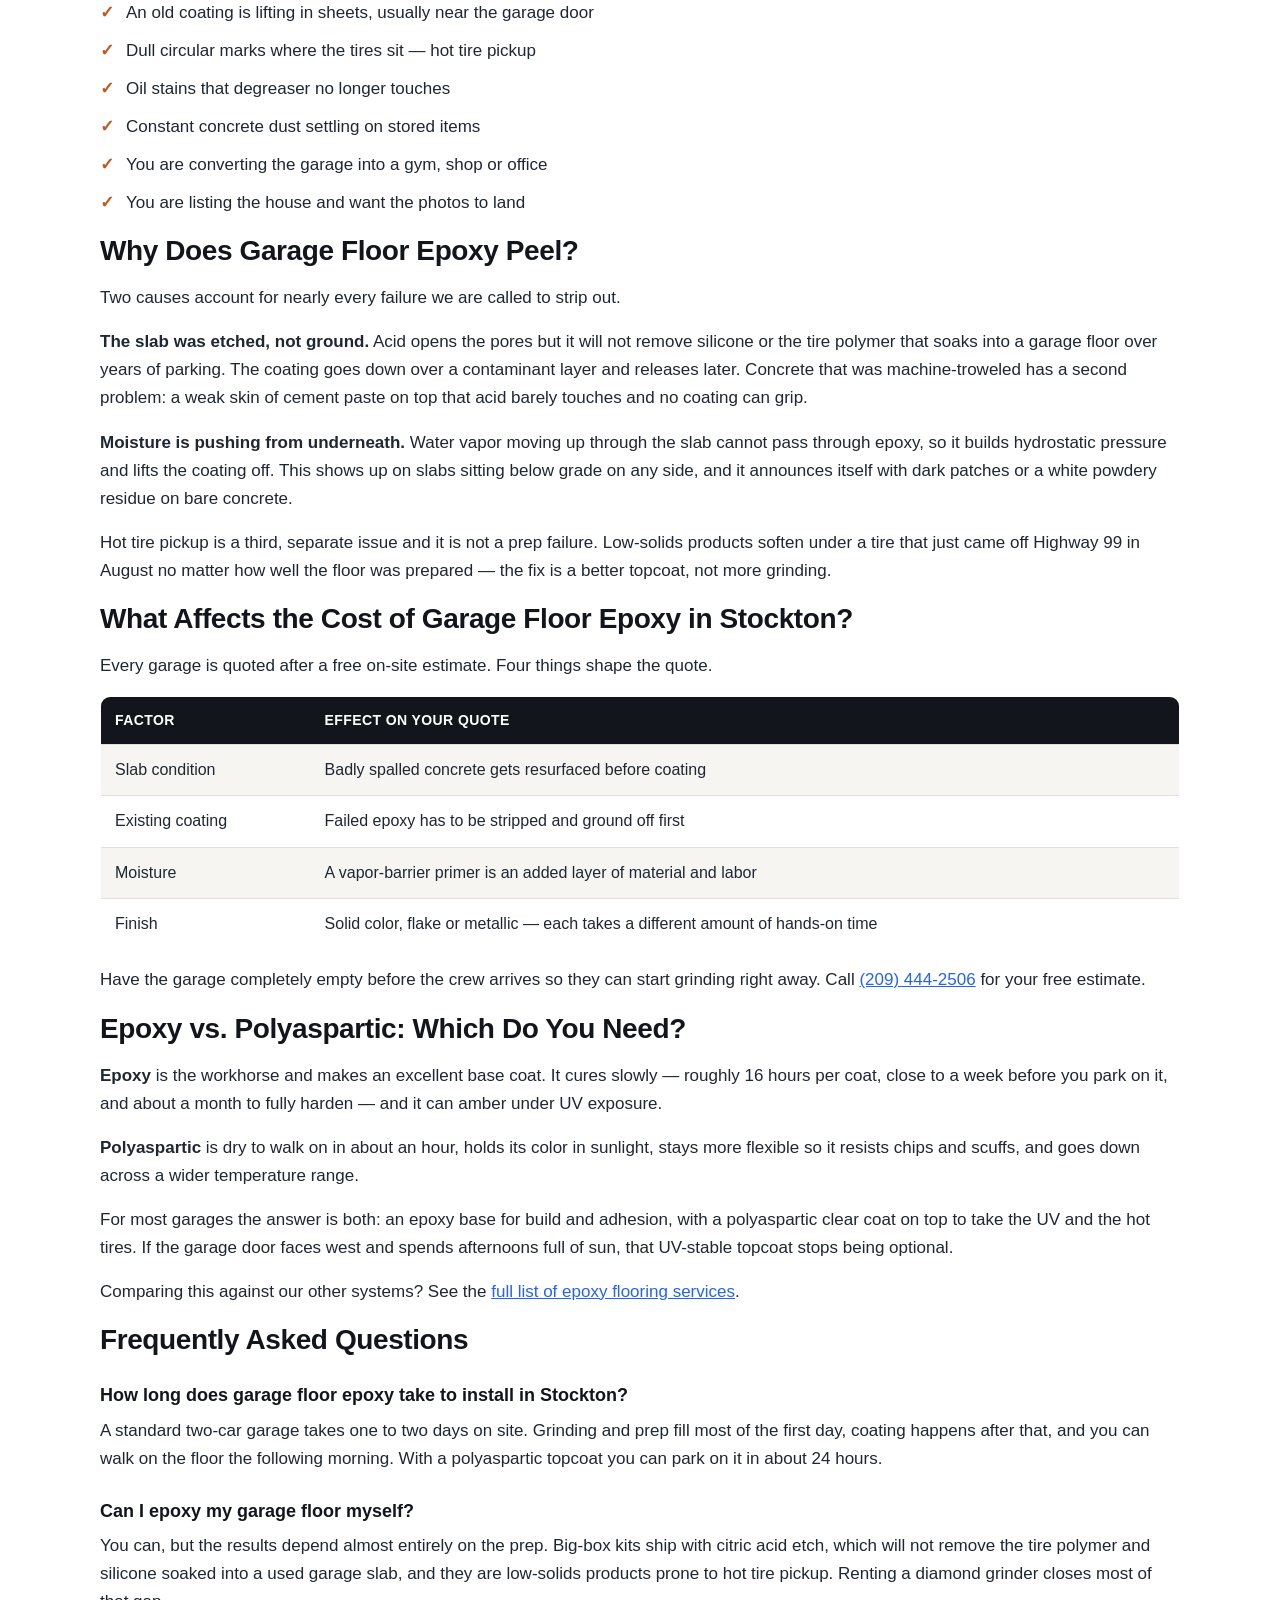
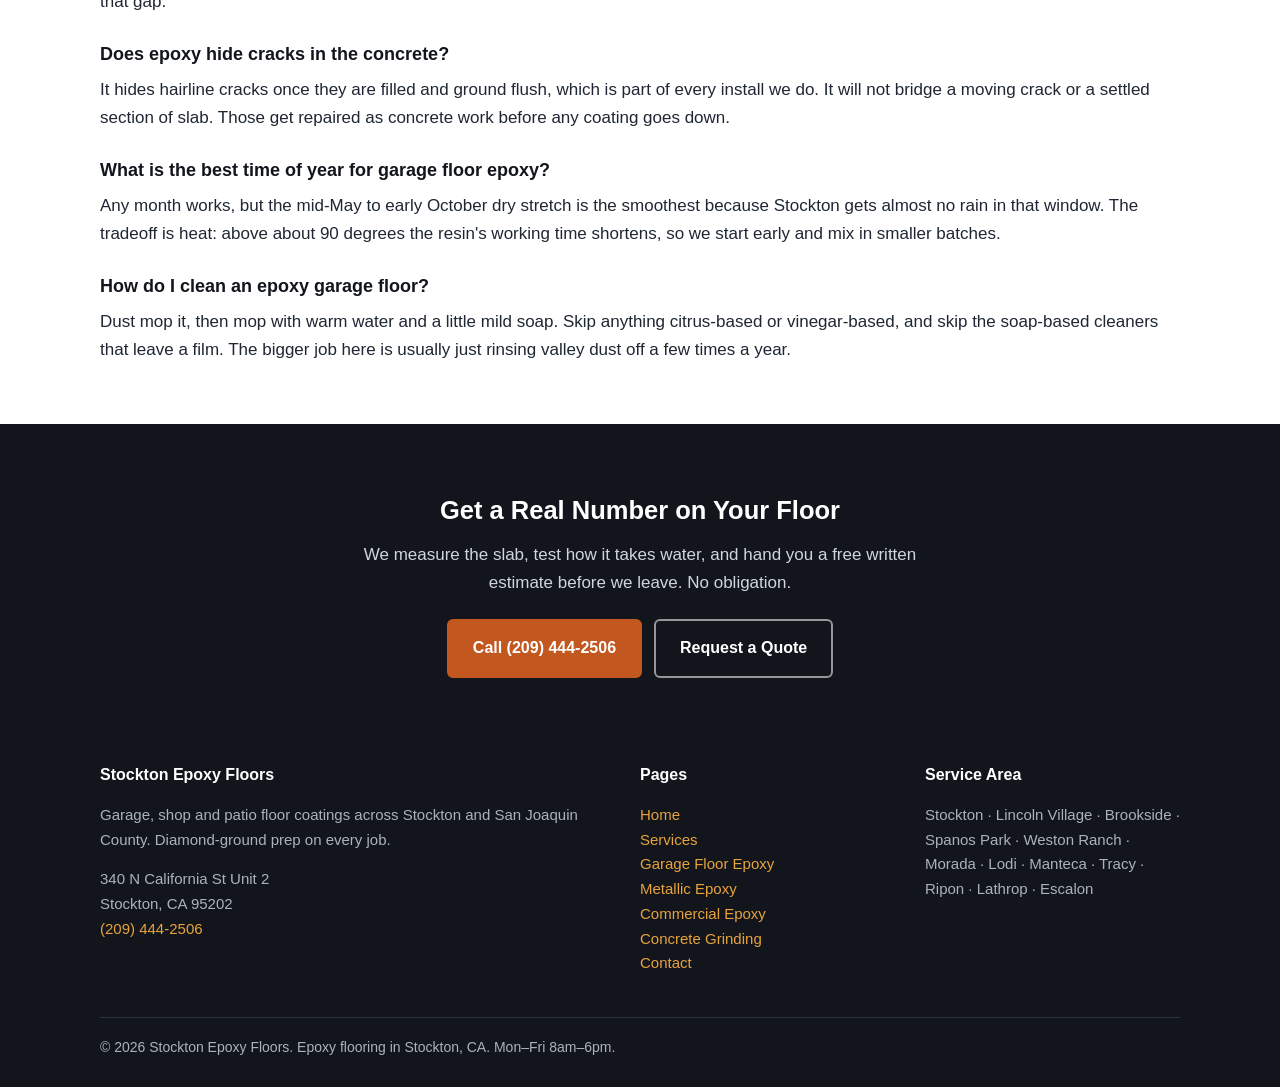
<file: garage-floor-epoxy-stockton.html>
<!DOCTYPE html>
<html lang="en">
<head>
<meta charset="utf-8">
<meta name="viewport" content="width=device-width, initial-scale=1">
<title>Garage Floor Epoxy in Stockton, CA | Free Estimate</title>
<meta name="description" content="Garage floor epoxy in Stockton, CA. Diamond-ground prep, flake and solid-color systems, hot-tire resistant topcoats. Free estimate: (209) 444-2506.">
<link rel="canonical" href="https://www.stocktonepoxyfloors.com/garage-floor-epoxy-stockton.html">
<link rel="stylesheet" href="styles.css">
</head>
<body>

<!-- NAV -->
<nav class="nav">
  <div class="nav-inner">
    <a class="brand" href="/">Stockton <span>Epoxy Floors</span></a>
    <div class="nav-links">
      <a href="/">Home</a>
      <a href="services.html">Services</a>
      <a href="garage-floor-epoxy-stockton.html">Garage Floors</a>
      <a href="contact.html">Contact</a>
    </div>
    <a class="nav-cta" href="tel:+12094442506">&#9742; (209) 444-2506</a>
  </div>
</nav>

<header class="hero">
  <div class="wrap hero-grid">
    <div class="hero-copy">
      <span class="eyebrow">Stockton, California</span>
      <h1>Garage Floor Epoxy in Stockton, CA</h1>
      <p class="hero-sub">Flake and solid-color garage floor coatings over a properly ground slab &mdash; built to take hot tires and long, dry summers.</p>
      <a class="btn" href="tel:+12094442506">Call Now for a Free Estimate</a>
      <ul class="hero-points">
        <li>Diamond-ground prep on every floor &mdash; never acid etch alone</li>
        <li>Hot-tire resistant topcoats built for 100-degree summers</li>
        <li>Free written estimate, no obligation</li>
      </ul>
    </div>
    <div class="hero-form">
      <h2>Get a Free Estimate</h2>
      <p class="form-note">Tell us about the floor and we&rsquo;ll get back to you the same working day.</p>
      <form action="https://formspree.io/f/mkjnqqrl" method="POST">
        <input type="hidden" name="_subject" value="New Lead &mdash; Garage Floor Epoxy">
        <label for="hf-name">Name</label>
        <input type="text" id="hf-name" name="name" required>
        <label for="hf-phone">Phone</label>
        <input type="tel" id="hf-phone" name="phone" required>
        <label for="hf-email">Email</label>
        <input type="email" id="hf-email" name="email" required>
        <label for="hf-service">What needs coating?</label>
        <select id="hf-service" name="service">
          <option>Garage floor</option>
          <option>Metallic epoxy floor</option>
          <option>Commercial or warehouse floor</option>
          <option>Concrete grinding / floor prep</option>
          <option>Patio or other</option>
        </select>
        <label for="hf-details">Size and condition</label>
        <input type="text" id="hf-details" name="details" placeholder="e.g. two-car garage, old coating peeling">
        <input type="text" name="_gotcha" style="display:none" tabindex="-1">
        <button type="submit">Send My Request</button>
      </form>
      <p class="form-alt">Prefer to talk? <a href="tel:+12094442506">Call (209) 444-2506</a></p>
    </div>
  </div>
</header>

<section class="hero-band">
  <img src="garage-floor-epoxy-stockton.webp" alt="Finished flake epoxy garage floor with the door open" width="1600" height="900">
</section>

<section class="section">
  <div class="wrap">
<p>Garage floor epoxy in Stockton is a resin coating bonded to your slab after the concrete has been diamond-ground open. It replaces bare, dusting, oil-stained concrete with a sealed surface you can mop, and it is the most common job we do across Lincoln Village, Brookside, Weston Ranch and Morada. A typical two-car garage is a one or two day project.</p>

<h2>What Does a Garage Floor Epoxy Install Involve?</h2>
<p>Grinding comes first and takes the longest. Walk-behind grinders with vacuum shrouds cut off the top layer of the slab until it reaches a CSP 1 to 2 profile &mdash; in practice, the concrete should feel like 100-grit sandpaper and absorb a splash of water in under a minute.</p>
<p>Then cracks get chased out and filled, spalled edges rebuilt, and patches ground flush. The pigmented base coat goes down with a squeegee and gets back-rolled. If you chose flake, vinyl chips get broadcast into the wet resin until the surface is fully covered, then scraped and vacuumed the next morning. One or two clear topcoats finish it.</p>
<p>You can walk on it the next day. With a polyaspartic clear coat, the car goes back in around 24 hours.</p>

<h2>When Do You Need Garage Floor Epoxy?</h2>
<ul class="checks">
  <li>An old coating is lifting in sheets, usually near the garage door</li>
  <li>Dull circular marks where the tires sit &mdash; hot tire pickup</li>
  <li>Oil stains that degreaser no longer touches</li>
  <li>Constant concrete dust settling on stored items</li>
  <li>You are converting the garage into a gym, shop or office</li>
  <li>You are listing the house and want the photos to land</li>
</ul>

<h2>Why Does Garage Floor Epoxy Peel?</h2>
<p>Two causes account for nearly every failure we are called to strip out.</p>
<p><strong>The slab was etched, not ground.</strong> Acid opens the pores but it will not remove silicone or the tire polymer that soaks into a garage floor over years of parking. The coating goes down over a contaminant layer and releases later. Concrete that was machine-troweled has a second problem: a weak skin of cement paste on top that acid barely touches and no coating can grip.</p>
<p><strong>Moisture is pushing from underneath.</strong> Water vapor moving up through the slab cannot pass through epoxy, so it builds hydrostatic pressure and lifts the coating off. This shows up on slabs sitting below grade on any side, and it announces itself with dark patches or a white powdery residue on bare concrete.</p>
<p>Hot tire pickup is a third, separate issue and it is not a prep failure. Low-solids products soften under a tire that just came off Highway 99 in August no matter how well the floor was prepared &mdash; the fix is a better topcoat, not more grinding.</p>

<h2>What Affects the Cost of Garage Floor Epoxy in Stockton?</h2>
<p>Every garage is quoted after a free on-site estimate. Four things shape the quote.</p>
<div class="table-scroll">
<table class="price">
  <tr><th>Factor</th><th>Effect on your quote</th></tr>
  <tr><td>Slab condition</td><td>Badly spalled concrete gets resurfaced before coating</td></tr>
  <tr><td>Existing coating</td><td>Failed epoxy has to be stripped and ground off first</td></tr>
  <tr><td>Moisture</td><td>A vapor-barrier primer is an added layer of material and labor</td></tr>
  <tr><td>Finish</td><td>Solid color, flake or metallic &mdash; each takes a different amount of hands-on time</td></tr>
</table>
</div>
<p>Have the garage completely empty before the crew arrives so they can start grinding right away. Call <a href="tel:+12094442506" style="color: #2563eb; text-decoration: underline;">(209) 444-2506</a> for your free estimate.</p>

<h2>Epoxy vs. Polyaspartic: Which Do You Need?</h2>
<p><strong>Epoxy</strong> is the workhorse and makes an excellent base coat. It cures slowly &mdash; roughly 16 hours per coat, close to a week before you park on it, and about a month to fully harden &mdash; and it can amber under UV exposure.</p>
<p><strong>Polyaspartic</strong> is dry to walk on in about an hour, holds its color in sunlight, stays more flexible so it resists chips and scuffs, and goes down across a wider temperature range.</p>
<p>For most garages the answer is both: an epoxy base for build and adhesion, with a polyaspartic clear coat on top to take the UV and the hot tires. If the garage door faces west and spends afternoons full of sun, that UV-stable topcoat stops being optional.</p>
<p>Comparing this against our other systems? See the <a href="services.html" style="color: #2563eb; text-decoration: underline;">full list of epoxy flooring services</a>.</p>

    <div class="faq">
<h2>Frequently Asked Questions</h2>
<h3>How long does garage floor epoxy take to install in Stockton?</h3>
<p>A standard two-car garage takes one to two days on site. Grinding and prep fill most of the first day, coating happens after that, and you can walk on the floor the following morning. With a polyaspartic topcoat you can park on it in about 24 hours.</p>
<h3>Can I epoxy my garage floor myself?</h3>
<p>You can, but the results depend almost entirely on the prep. Big-box kits ship with citric acid etch, which will not remove the tire polymer and silicone soaked into a used garage slab, and they are low-solids products prone to hot tire pickup. Renting a diamond grinder closes most of that gap.</p>
<h3>Does epoxy hide cracks in the concrete?</h3>
<p>It hides hairline cracks once they are filled and ground flush, which is part of every install we do. It will not bridge a moving crack or a settled section of slab. Those get repaired as concrete work before any coating goes down.</p>
<h3>What is the best time of year for garage floor epoxy?</h3>
<p>Any month works, but the mid-May to early October dry stretch is the smoothest because Stockton gets almost no rain in that window. The tradeoff is heat: above about 90 degrees the resin's working time shortens, so we start early and mix in smaller batches.</p>
<h3>How do I clean an epoxy garage floor?</h3>
<p>Dust mop it, then mop with warm water and a little mild soap. Skip anything citrus-based or vinegar-based, and skip the soap-based cleaners that leave a film. The bigger job here is usually just rinsing valley dust off a few times a year.</p>
    </div>
  </div>
</section>

<section class="band">
  <div class="wrap">
    <h2>Get a Real Number on Your Floor</h2>
    <p>We measure the slab, test how it takes water, and hand you a free written estimate before we leave. No obligation.</p>
    <div class="btn-row" style="justify-content:center">
      <a class="btn" href="tel:+12094442506">Call (209) 444-2506</a>
      <a class="btn btn-ghost" href="contact.html">Request a Quote</a>
    </div>
  </div>
</section>

<!-- FOOTER -->
<footer class="footer">
  <div class="wrap">
    <div class="foot-grid">
      <div>
        <h4>Stockton Epoxy Floors</h4>
        <p>Garage, shop and patio floor coatings across Stockton and San Joaquin County. Diamond-ground prep on every job.</p>
        <p>340 N California St Unit 2<br>Stockton, CA 95202<br><a href="tel:+12094442506">(209) 444-2506</a></p>
      </div>
      <div>
        <h4>Pages</h4>
        <p><a href="/">Home</a><br>
        <a href="services.html">Services</a><br>
        <a href="garage-floor-epoxy-stockton.html">Garage Floor Epoxy</a><br>
        <a href="metallic-epoxy-flooring-stockton.html">Metallic Epoxy</a><br>
        <a href="commercial-epoxy-flooring-stockton.html">Commercial Epoxy</a><br>
        <a href="concrete-grinding-stockton.html">Concrete Grinding</a><br>
        <a href="contact.html">Contact</a></p>
      </div>
      <div>
        <h4>Service Area</h4>
        <p>Stockton &middot; Lincoln Village &middot; Brookside &middot; Spanos Park &middot; Weston Ranch &middot; Morada &middot; Lodi &middot; Manteca &middot; Tracy &middot; Ripon &middot; Lathrop &middot; Escalon</p>
      </div>
    </div>
    <div class="foot-bottom">&copy; 2026 Stockton Epoxy Floors. Epoxy flooring in Stockton, CA. Mon&ndash;Fri 8am&ndash;6pm.</div>
  </div>
</footer>

<script type="application/ld+json">
{"@context":"https://schema.org","@type":"LocalBusiness","name":"Stockton Epoxy Floors","telephone":"(209) 444-2506","address":{"@type":"PostalAddress","streetAddress":"340 N California St Unit 2","addressLocality":"Stockton","addressRegion":"CA","postalCode":"95202","addressCountry":"US"},"areaServed":"Stockton, CA","description":"Epoxy Flooring in Stockton, CA","openingHours":"Mo-Fr 08:00-18:00"}
</script>
<script type="application/ld+json">
{"@context": "https://schema.org", "@type": "FAQPage", "mainEntity": [{"@type": "Question", "name": "How long does garage floor epoxy take to install in Stockton?", "acceptedAnswer": {"@type": "Answer", "text": "A standard two-car garage takes one to two days on site. Grinding and prep fill most of the first day, coating happens after that, and you can walk on the floor the following morning. With a polyaspartic topcoat you can park on it in about 24 hours."}}, {"@type": "Question", "name": "Can I epoxy my garage floor myself?", "acceptedAnswer": {"@type": "Answer", "text": "You can, but the results depend almost entirely on the prep. Big-box kits ship with citric acid etch, which will not remove the tire polymer and silicone soaked into a used garage slab, and they are low-solids products prone to hot tire pickup. Renting a diamond grinder closes most of that gap."}}, {"@type": "Question", "name": "Does epoxy hide cracks in the concrete?", "acceptedAnswer": {"@type": "Answer", "text": "It hides hairline cracks once they are filled and ground flush, which is part of every install we do. It will not bridge a moving crack or a settled section of slab. Those get repaired as concrete work before any coating goes down."}}, {"@type": "Question", "name": "What is the best time of year for garage floor epoxy?", "acceptedAnswer": {"@type": "Answer", "text": "Any month works, but the mid-May to early October dry stretch is the smoothest because Stockton gets almost no rain in that window. The tradeoff is heat: above about 90 degrees the resin's working time shortens, so we start early and mix in smaller batches."}}, {"@type": "Question", "name": "How do I clean an epoxy garage floor?", "acceptedAnswer": {"@type": "Answer", "text": "Dust mop it, then mop with warm water and a little mild soap. Skip anything citrus-based or vinegar-based, and skip the soap-based cleaners that leave a film. The bigger job here is usually just rinsing valley dust off a few times a year."}}]}
</script>
<script type="application/ld+json">
{"@context": "https://schema.org", "@type": "Service", "serviceType": "Garage Floor Epoxy", "areaServed": "Stockton", "provider": {"@type": "LocalBusiness", "name": "Stockton Epoxy Floors"}}
</script>
</body>
</html>
</file>
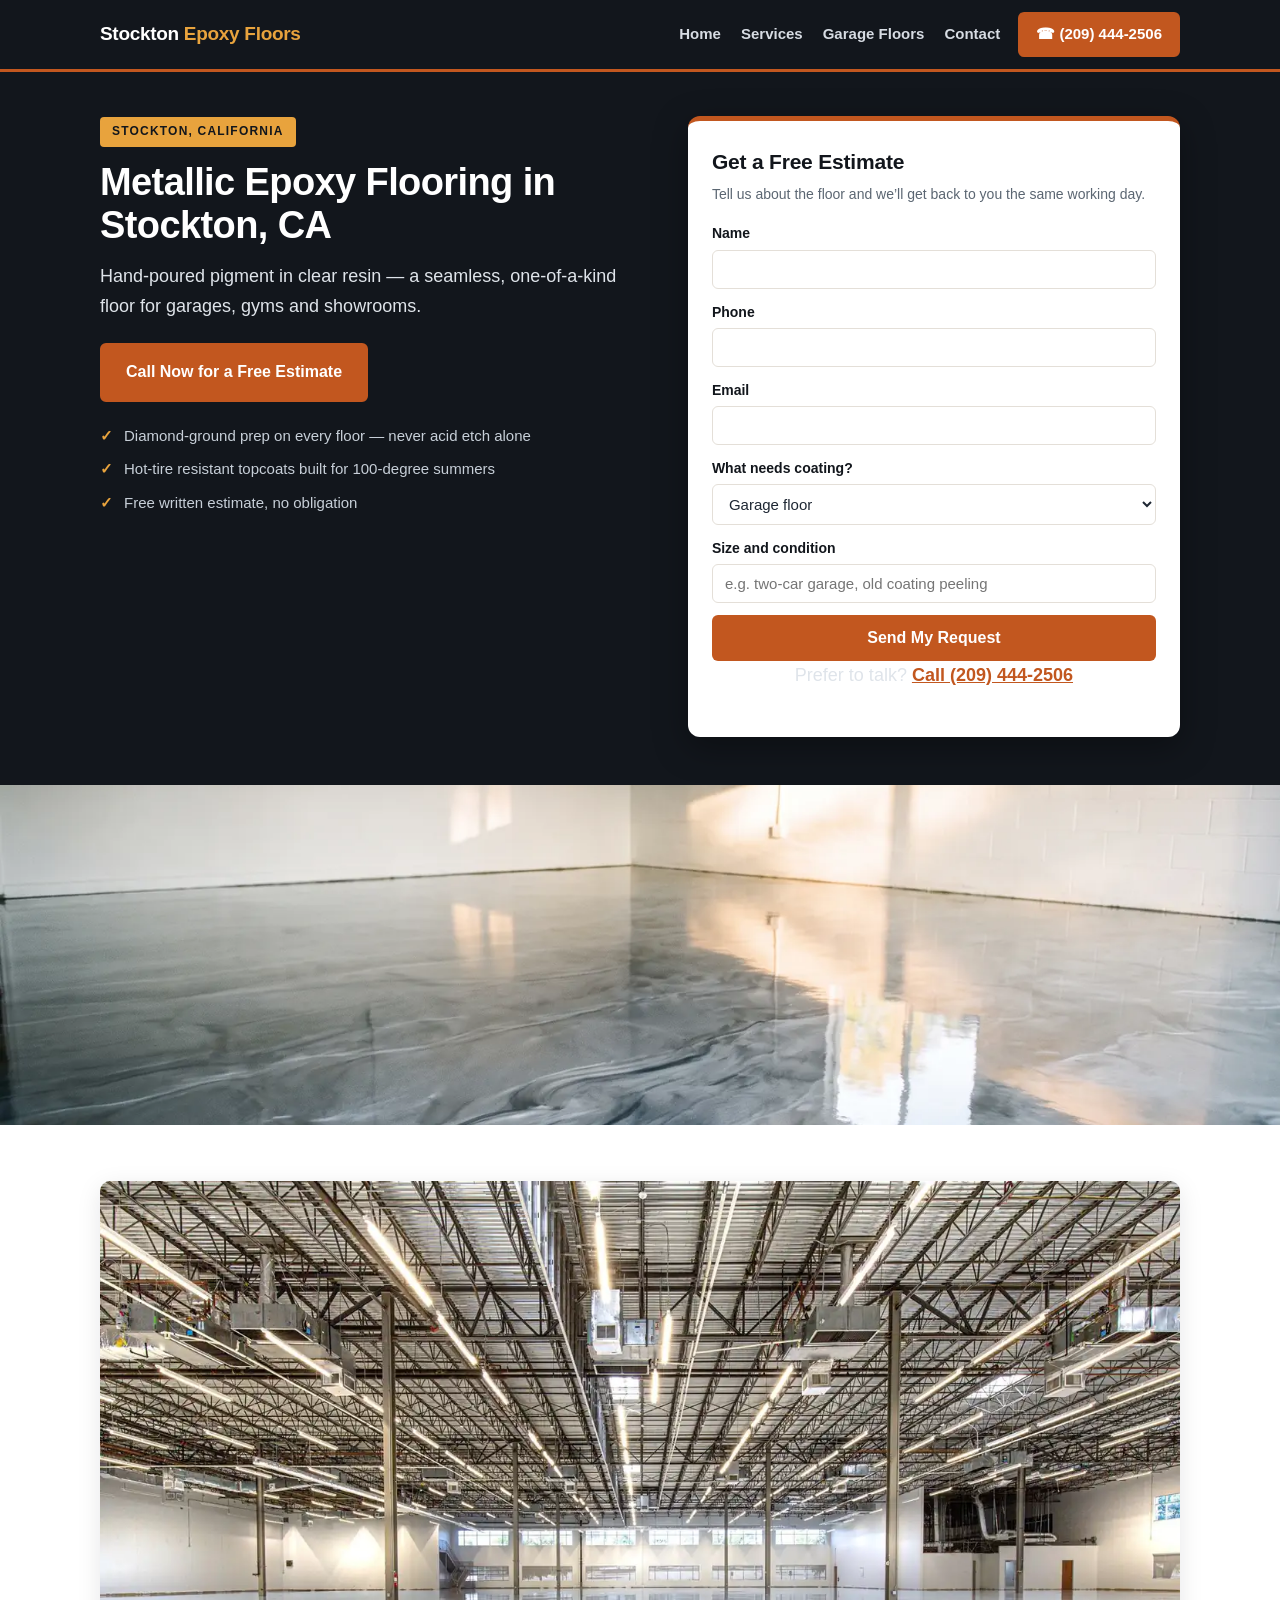
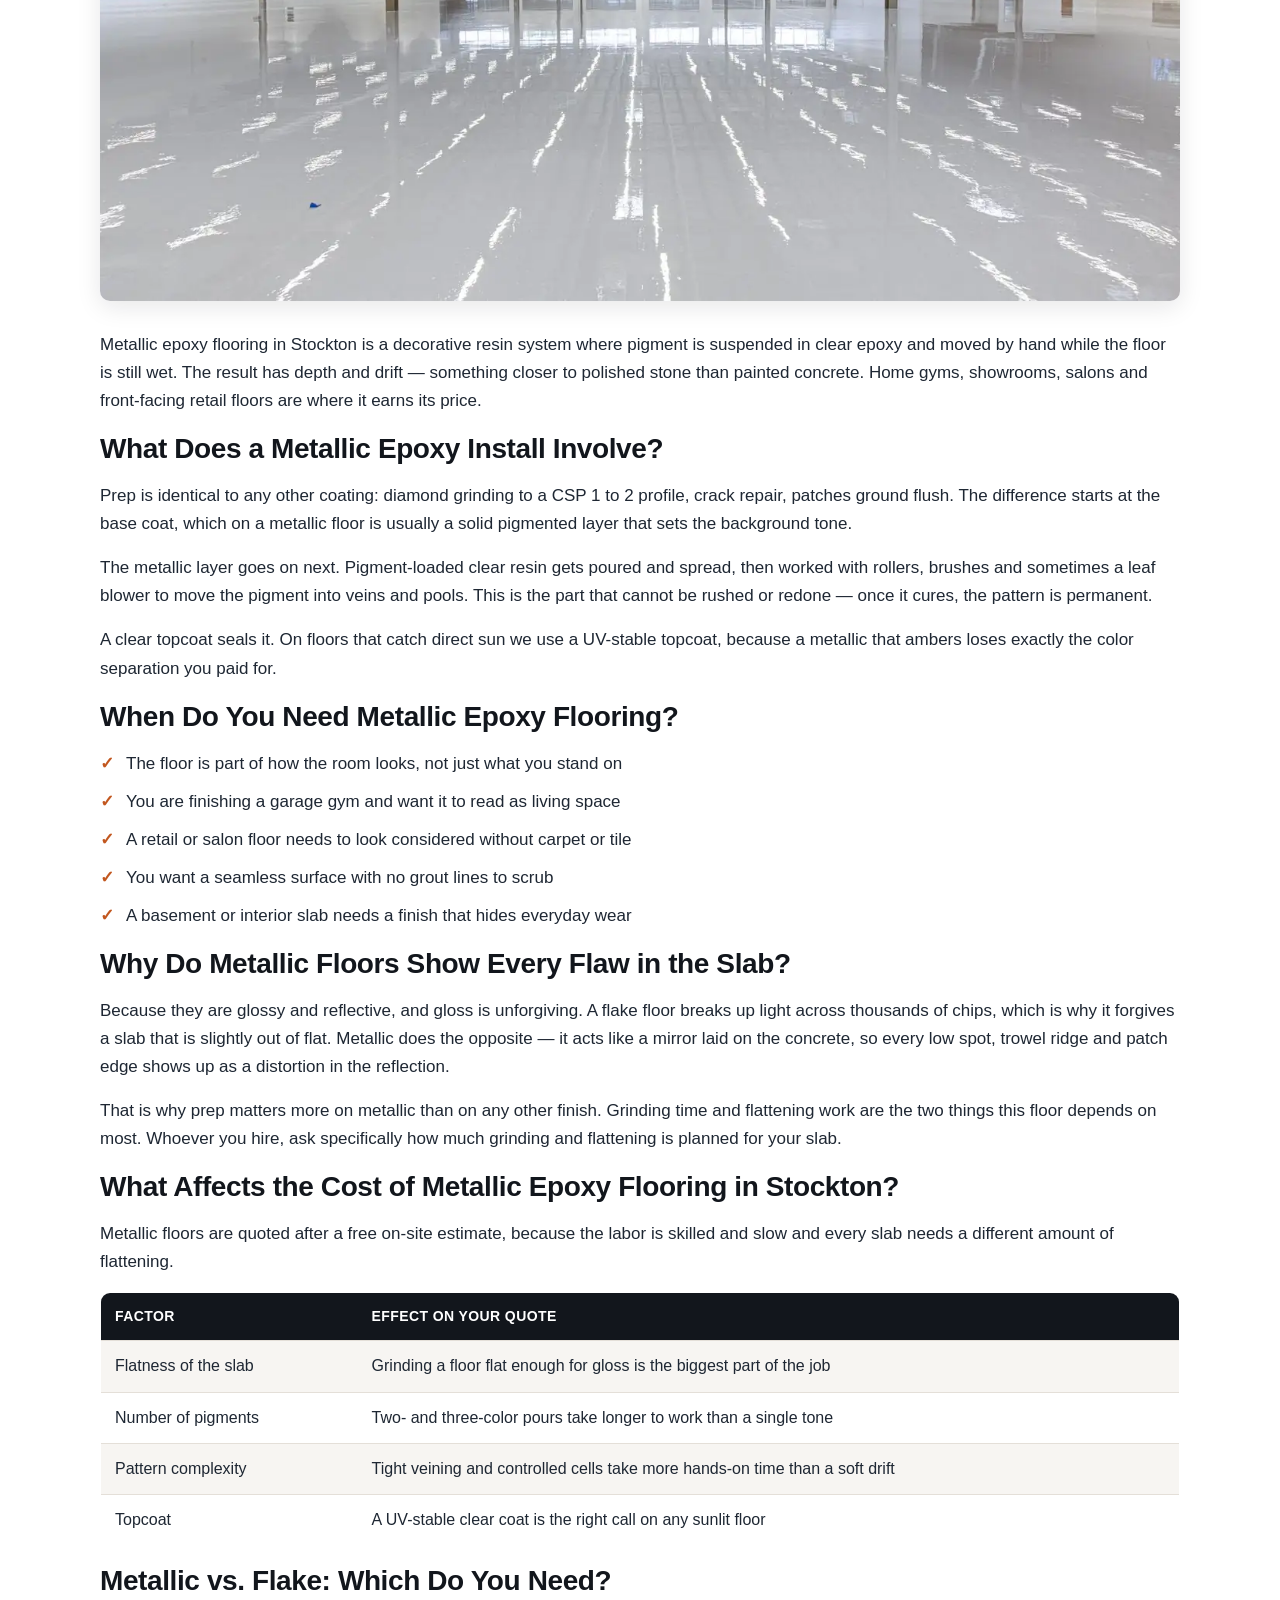
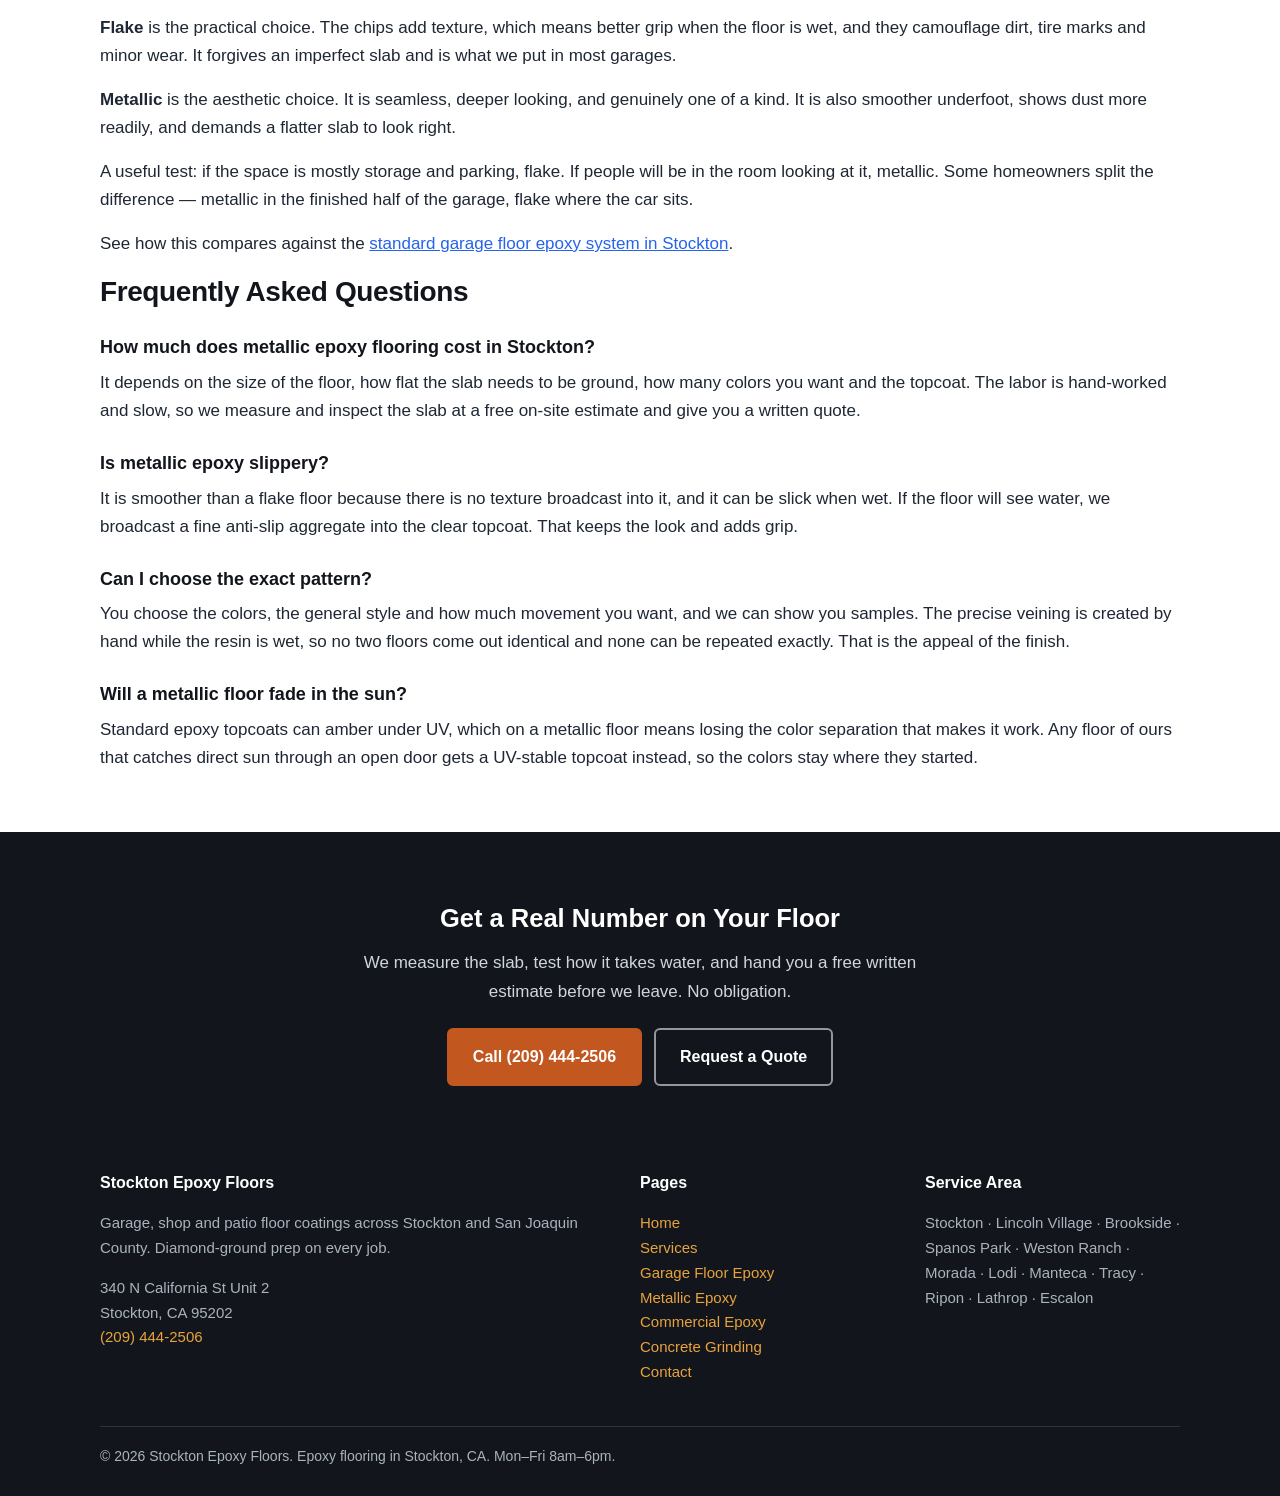
<file: metallic-epoxy-flooring-stockton.html>
<!DOCTYPE html>
<html lang="en">
<head>
<meta charset="utf-8">
<meta name="viewport" content="width=device-width, initial-scale=1">
<title>Metallic Epoxy Flooring in Stockton, CA | Custom Floors</title>
<meta name="description" content="Metallic epoxy flooring in Stockton, CA. Hand-poured pigment, seamless finish, UV-stable topcoats for garages, gyms and showrooms. Call (209) 444-2506.">
<link rel="canonical" href="https://www.stocktonepoxyfloors.com/metallic-epoxy-flooring-stockton.html">
<link rel="stylesheet" href="styles.css">
</head>
<body>

<!-- NAV -->
<nav class="nav">
  <div class="nav-inner">
    <a class="brand" href="/">Stockton <span>Epoxy Floors</span></a>
    <div class="nav-links">
      <a href="/">Home</a>
      <a href="services.html">Services</a>
      <a href="garage-floor-epoxy-stockton.html">Garage Floors</a>
      <a href="contact.html">Contact</a>
    </div>
    <a class="nav-cta" href="tel:+12094442506">&#9742; (209) 444-2506</a>
  </div>
</nav>

<header class="hero">
  <div class="wrap hero-grid">
    <div class="hero-copy">
      <span class="eyebrow">Stockton, California</span>
      <h1>Metallic Epoxy Flooring in Stockton, CA</h1>
      <p class="hero-sub">Hand-poured pigment in clear resin &mdash; a seamless, one-of-a-kind floor for garages, gyms and showrooms.</p>
      <a class="btn" href="tel:+12094442506">Call Now for a Free Estimate</a>
      <ul class="hero-points">
        <li>Diamond-ground prep on every floor &mdash; never acid etch alone</li>
        <li>Hot-tire resistant topcoats built for 100-degree summers</li>
        <li>Free written estimate, no obligation</li>
      </ul>
    </div>
    <div class="hero-form">
      <h2>Get a Free Estimate</h2>
      <p class="form-note">Tell us about the floor and we&rsquo;ll get back to you the same working day.</p>
      <form action="https://formspree.io/f/mkjnqqrl" method="POST">
        <input type="hidden" name="_subject" value="New Lead &mdash; Metallic Epoxy Flooring">
        <label for="hf-name">Name</label>
        <input type="text" id="hf-name" name="name" required>
        <label for="hf-phone">Phone</label>
        <input type="tel" id="hf-phone" name="phone" required>
        <label for="hf-email">Email</label>
        <input type="email" id="hf-email" name="email" required>
        <label for="hf-service">What needs coating?</label>
        <select id="hf-service" name="service">
          <option>Garage floor</option>
          <option>Metallic epoxy floor</option>
          <option>Commercial or warehouse floor</option>
          <option>Concrete grinding / floor prep</option>
          <option>Patio or other</option>
        </select>
        <label for="hf-details">Size and condition</label>
        <input type="text" id="hf-details" name="details" placeholder="e.g. two-car garage, old coating peeling">
        <input type="text" name="_gotcha" style="display:none" tabindex="-1">
        <button type="submit">Send My Request</button>
      </form>
      <p class="form-alt">Prefer to talk? <a href="tel:+12094442506">Call (209) 444-2506</a></p>
    </div>
  </div>
</header>

<section class="hero-band">
  <img src="metallic-epoxy-floor-stockton.webp" alt="Pearl and charcoal metallic epoxy floor with marbled veining" width="1600" height="900">
</section>

<section class="section">
  <div class="wrap">
    <div class="figure" style="margin-bottom:30px;"><img src="epoxy-floor-coating-stockton.webp" alt="Metallic epoxy floor with marbled veining" width="1600" height="1067"></div>
<p>Metallic epoxy flooring in Stockton is a decorative resin system where pigment is suspended in clear epoxy and moved by hand while the floor is still wet. The result has depth and drift &mdash; something closer to polished stone than painted concrete. Home gyms, showrooms, salons and front-facing retail floors are where it earns its price.</p>

<h2>What Does a Metallic Epoxy Install Involve?</h2>
<p>Prep is identical to any other coating: diamond grinding to a CSP 1 to 2 profile, crack repair, patches ground flush. The difference starts at the base coat, which on a metallic floor is usually a solid pigmented layer that sets the background tone.</p>
<p>The metallic layer goes on next. Pigment-loaded clear resin gets poured and spread, then worked with rollers, brushes and sometimes a leaf blower to move the pigment into veins and pools. This is the part that cannot be rushed or redone &mdash; once it cures, the pattern is permanent.</p>
<p>A clear topcoat seals it. On floors that catch direct sun we use a UV-stable topcoat, because a metallic that ambers loses exactly the color separation you paid for.</p>

<h2>When Do You Need Metallic Epoxy Flooring?</h2>
<ul class="checks">
  <li>The floor is part of how the room looks, not just what you stand on</li>
  <li>You are finishing a garage gym and want it to read as living space</li>
  <li>A retail or salon floor needs to look considered without carpet or tile</li>
  <li>You want a seamless surface with no grout lines to scrub</li>
  <li>A basement or interior slab needs a finish that hides everyday wear</li>
</ul>

<h2>Why Do Metallic Floors Show Every Flaw in the Slab?</h2>
<p>Because they are glossy and reflective, and gloss is unforgiving. A flake floor breaks up light across thousands of chips, which is why it forgives a slab that is slightly out of flat. Metallic does the opposite &mdash; it acts like a mirror laid on the concrete, so every low spot, trowel ridge and patch edge shows up as a distortion in the reflection.</p>
<p>That is why prep matters more on metallic than on any other finish. Grinding time and flattening work are the two things this floor depends on most. Whoever you hire, ask specifically how much grinding and flattening is planned for your slab.</p>

<h2>What Affects the Cost of Metallic Epoxy Flooring in Stockton?</h2>
<p>Metallic floors are quoted after a free on-site estimate, because the labor is skilled and slow and every slab needs a different amount of flattening.</p>
<div class="table-scroll">
<table class="price">
  <tr><th>Factor</th><th>Effect on your quote</th></tr>
  <tr><td>Flatness of the slab</td><td>Grinding a floor flat enough for gloss is the biggest part of the job</td></tr>
  <tr><td>Number of pigments</td><td>Two- and three-color pours take longer to work than a single tone</td></tr>
  <tr><td>Pattern complexity</td><td>Tight veining and controlled cells take more hands-on time than a soft drift</td></tr>
  <tr><td>Topcoat</td><td>A UV-stable clear coat is the right call on any sunlit floor</td></tr>
</table>
</div>

<h2>Metallic vs. Flake: Which Do You Need?</h2>
<p><strong>Flake</strong> is the practical choice. The chips add texture, which means better grip when the floor is wet, and they camouflage dirt, tire marks and minor wear. It forgives an imperfect slab and is what we put in most garages.</p>
<p><strong>Metallic</strong> is the aesthetic choice. It is seamless, deeper looking, and genuinely one of a kind. It is also smoother underfoot, shows dust more readily, and demands a flatter slab to look right.</p>
<p>A useful test: if the space is mostly storage and parking, flake. If people will be in the room looking at it, metallic. Some homeowners split the difference &mdash; metallic in the finished half of the garage, flake where the car sits.</p>
<p>See how this compares against the <a href="garage-floor-epoxy-stockton.html" style="color: #2563eb; text-decoration: underline;">standard garage floor epoxy system in Stockton</a>.</p>

    <div class="faq">
<h2>Frequently Asked Questions</h2>
<h3>How much does metallic epoxy flooring cost in Stockton?</h3>
<p>It depends on the size of the floor, how flat the slab needs to be ground, how many colors you want and the topcoat. The labor is hand-worked and slow, so we measure and inspect the slab at a free on-site estimate and give you a written quote.</p>
<h3>Is metallic epoxy slippery?</h3>
<p>It is smoother than a flake floor because there is no texture broadcast into it, and it can be slick when wet. If the floor will see water, we broadcast a fine anti-slip aggregate into the clear topcoat. That keeps the look and adds grip.</p>
<h3>Can I choose the exact pattern?</h3>
<p>You choose the colors, the general style and how much movement you want, and we can show you samples. The precise veining is created by hand while the resin is wet, so no two floors come out identical and none can be repeated exactly. That is the appeal of the finish.</p>
<h3>Will a metallic floor fade in the sun?</h3>
<p>Standard epoxy topcoats can amber under UV, which on a metallic floor means losing the color separation that makes it work. Any floor of ours that catches direct sun through an open door gets a UV-stable topcoat instead, so the colors stay where they started.</p>
    </div>
  </div>
</section>

<section class="band">
  <div class="wrap">
    <h2>Get a Real Number on Your Floor</h2>
    <p>We measure the slab, test how it takes water, and hand you a free written estimate before we leave. No obligation.</p>
    <div class="btn-row" style="justify-content:center">
      <a class="btn" href="tel:+12094442506">Call (209) 444-2506</a>
      <a class="btn btn-ghost" href="contact.html">Request a Quote</a>
    </div>
  </div>
</section>

<!-- FOOTER -->
<footer class="footer">
  <div class="wrap">
    <div class="foot-grid">
      <div>
        <h4>Stockton Epoxy Floors</h4>
        <p>Garage, shop and patio floor coatings across Stockton and San Joaquin County. Diamond-ground prep on every job.</p>
        <p>340 N California St Unit 2<br>Stockton, CA 95202<br><a href="tel:+12094442506">(209) 444-2506</a></p>
      </div>
      <div>
        <h4>Pages</h4>
        <p><a href="/">Home</a><br>
        <a href="services.html">Services</a><br>
        <a href="garage-floor-epoxy-stockton.html">Garage Floor Epoxy</a><br>
        <a href="metallic-epoxy-flooring-stockton.html">Metallic Epoxy</a><br>
        <a href="commercial-epoxy-flooring-stockton.html">Commercial Epoxy</a><br>
        <a href="concrete-grinding-stockton.html">Concrete Grinding</a><br>
        <a href="contact.html">Contact</a></p>
      </div>
      <div>
        <h4>Service Area</h4>
        <p>Stockton &middot; Lincoln Village &middot; Brookside &middot; Spanos Park &middot; Weston Ranch &middot; Morada &middot; Lodi &middot; Manteca &middot; Tracy &middot; Ripon &middot; Lathrop &middot; Escalon</p>
      </div>
    </div>
    <div class="foot-bottom">&copy; 2026 Stockton Epoxy Floors. Epoxy flooring in Stockton, CA. Mon&ndash;Fri 8am&ndash;6pm.</div>
  </div>
</footer>

<script type="application/ld+json">
{"@context":"https://schema.org","@type":"LocalBusiness","name":"Stockton Epoxy Floors","telephone":"(209) 444-2506","address":{"@type":"PostalAddress","streetAddress":"340 N California St Unit 2","addressLocality":"Stockton","addressRegion":"CA","postalCode":"95202","addressCountry":"US"},"areaServed":"Stockton, CA","description":"Epoxy Flooring in Stockton, CA","openingHours":"Mo-Fr 08:00-18:00"}
</script>
<script type="application/ld+json">
{"@context": "https://schema.org", "@type": "FAQPage", "mainEntity": [{"@type": "Question", "name": "How much does metallic epoxy flooring cost in Stockton?", "acceptedAnswer": {"@type": "Answer", "text": "It depends on the size of the floor, how flat the slab needs to be ground, how many colors you want and the topcoat. The labor is hand-worked and slow, so we measure and inspect the slab at a free on-site estimate and give you a written quote."}}, {"@type": "Question", "name": "Is metallic epoxy slippery?", "acceptedAnswer": {"@type": "Answer", "text": "It is smoother than a flake floor because there is no texture broadcast into it, and it can be slick when wet. If the floor will see water, we broadcast a fine anti-slip aggregate into the clear topcoat. That keeps the look and adds grip."}}, {"@type": "Question", "name": "Can I choose the exact pattern?", "acceptedAnswer": {"@type": "Answer", "text": "You choose the colors, the general style and how much movement you want, and we can show you samples. The precise veining is created by hand while the resin is wet, so no two floors come out identical and none can be repeated exactly. That is the appeal of the finish."}}, {"@type": "Question", "name": "Will a metallic floor fade in the sun?", "acceptedAnswer": {"@type": "Answer", "text": "Standard epoxy topcoats can amber under UV, which on a metallic floor means losing the color separation that makes it work. Any floor of ours that catches direct sun through an open door gets a UV-stable topcoat instead, so the colors stay where they started."}}]}
</script>
<script type="application/ld+json">
{"@context": "https://schema.org", "@type": "Service", "serviceType": "Metallic Epoxy Flooring", "areaServed": "Stockton", "provider": {"@type": "LocalBusiness", "name": "Stockton Epoxy Floors"}}
</script>
</body>
</html>
</file>
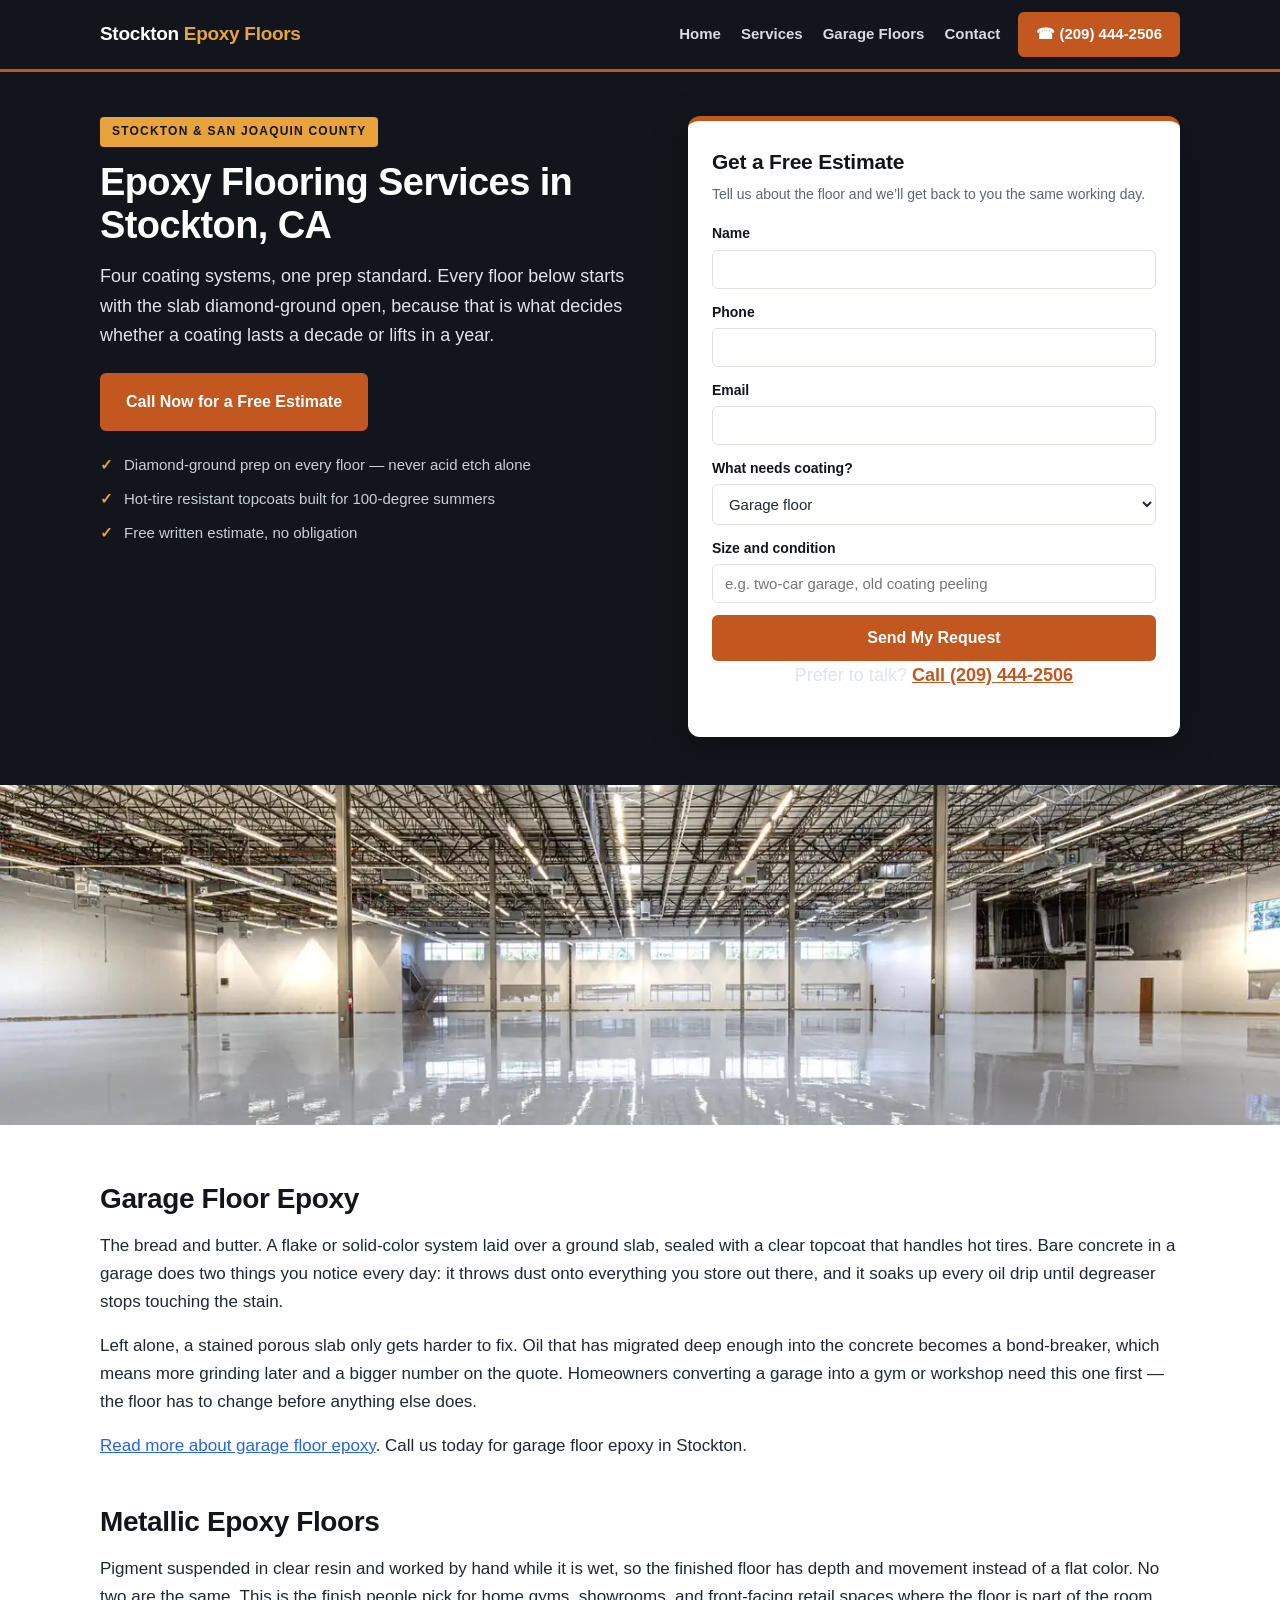
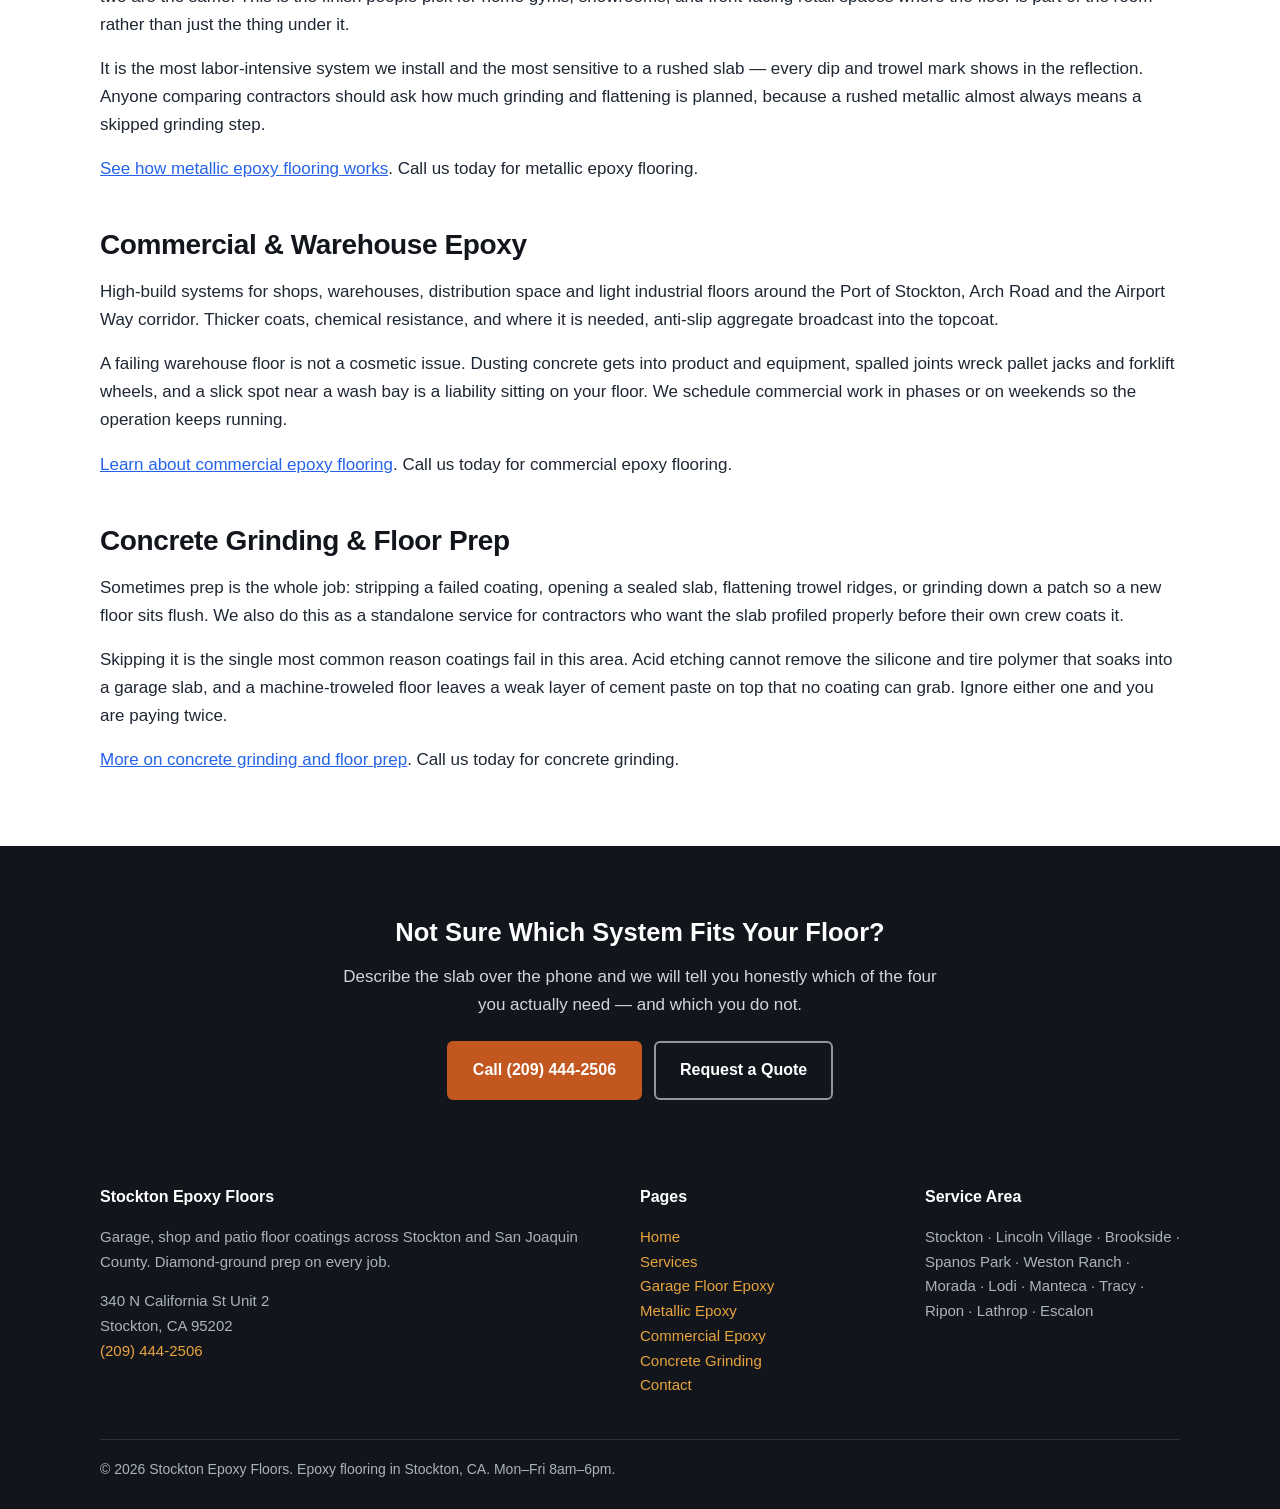
<file: services.html>
<!DOCTYPE html>
<html lang="en">
<head>
<meta charset="utf-8">
<meta name="viewport" content="width=device-width, initial-scale=1">
<title>Epoxy Flooring Services in Stockton, CA | Garage &amp; Shop</title>
<meta name="description" content="Epoxy flooring services in Stockton, CA: garage floor epoxy, metallic floors, commercial coatings and concrete grinding. Free estimate at (209) 444-2506.">
<link rel="canonical" href="https://www.stocktonepoxyfloors.com/services.html">
<link rel="stylesheet" href="styles.css">
</head>
<body>

<!-- NAV -->
<nav class="nav">
  <div class="nav-inner">
    <a class="brand" href="/">Stockton <span>Epoxy Floors</span></a>
    <div class="nav-links">
      <a href="/">Home</a>
      <a href="services.html">Services</a>
      <a href="garage-floor-epoxy-stockton.html">Garage Floors</a>
      <a href="contact.html">Contact</a>
    </div>
    <a class="nav-cta" href="tel:+12094442506">&#9742; (209) 444-2506</a>
  </div>
</nav>

<header class="hero">
  <div class="wrap hero-grid">
    <div class="hero-copy">
      <span class="eyebrow">Stockton &amp; San Joaquin County</span>
      <h1>Epoxy Flooring Services in Stockton, CA</h1>
      <p class="hero-sub">Four coating systems, one prep standard. Every floor below starts with the slab diamond-ground open, because that is what decides whether a coating lasts a decade or lifts in a year.</p>
      <a class="btn" href="tel:+12094442506">Call Now for a Free Estimate</a>
      <ul class="hero-points">
        <li>Diamond-ground prep on every floor &mdash; never acid etch alone</li>
        <li>Hot-tire resistant topcoats built for 100-degree summers</li>
        <li>Free written estimate, no obligation</li>
      </ul>
    </div>
    <div class="hero-form">
      <h2>Get a Free Estimate</h2>
      <p class="form-note">Tell us about the floor and we&rsquo;ll get back to you the same working day.</p>
      <form action="https://formspree.io/f/mkjnqqrl" method="POST">
        <input type="hidden" name="_subject" value="New Lead &mdash; Epoxy Flooring Services">
        <label for="hf-name">Name</label>
        <input type="text" id="hf-name" name="name" required>
        <label for="hf-phone">Phone</label>
        <input type="tel" id="hf-phone" name="phone" required>
        <label for="hf-email">Email</label>
        <input type="email" id="hf-email" name="email" required>
        <label for="hf-service">What needs coating?</label>
        <select id="hf-service" name="service">
          <option>Garage floor</option>
          <option>Metallic epoxy floor</option>
          <option>Commercial or warehouse floor</option>
          <option>Concrete grinding / floor prep</option>
          <option>Patio or other</option>
        </select>
        <label for="hf-details">Size and condition</label>
        <input type="text" id="hf-details" name="details" placeholder="e.g. two-car garage, old coating peeling">
        <input type="text" name="_gotcha" style="display:none" tabindex="-1">
        <button type="submit">Send My Request</button>
      </form>
      <p class="form-alt">Prefer to talk? <a href="tel:+12094442506">Call (209) 444-2506</a></p>
    </div>
  </div>
</header>

<section class="hero-band">
  <img src="epoxy-floor-coating-stockton.webp" alt="Glossy epoxy floor coating with a clear topcoat" width="1600" height="900">
</section>

<section class="section">
  <div class="wrap">

    <h2>Garage Floor Epoxy</h2>
    <p>The bread and butter. A flake or solid-color system laid over a ground slab, sealed with a clear topcoat that handles hot tires. Bare concrete in a garage does two things you notice every day: it throws dust onto everything you store out there, and it soaks up every oil drip until degreaser stops touching the stain.</p>
    <p>Left alone, a stained porous slab only gets harder to fix. Oil that has migrated deep enough into the concrete becomes a bond-breaker, which means more grinding later and a bigger number on the quote. Homeowners converting a garage into a gym or workshop need this one first &mdash; the floor has to change before anything else does.</p>
    <p><a href="garage-floor-epoxy-stockton.html" style="color: #2563eb; text-decoration: underline;">Read more about garage floor epoxy</a>. Call us today for garage floor epoxy in Stockton.</p>

    <h2 style="margin-top:44px;">Metallic Epoxy Floors</h2>
    <p>Pigment suspended in clear resin and worked by hand while it is wet, so the finished floor has depth and movement instead of a flat color. No two are the same. This is the finish people pick for home gyms, showrooms, and front-facing retail spaces where the floor is part of the room rather than just the thing under it.</p>
    <p>It is the most labor-intensive system we install and the most sensitive to a rushed slab &mdash; every dip and trowel mark shows in the reflection. Anyone comparing contractors should ask how much grinding and flattening is planned, because a rushed metallic almost always means a skipped grinding step.</p>
    <p><a href="metallic-epoxy-flooring-stockton.html" style="color: #2563eb; text-decoration: underline;">See how metallic epoxy flooring works</a>. Call us today for metallic epoxy flooring.</p>

    <h2 style="margin-top:44px;">Commercial &amp; Warehouse Epoxy</h2>
    <p>High-build systems for shops, warehouses, distribution space and light industrial floors around the Port of Stockton, Arch Road and the Airport Way corridor. Thicker coats, chemical resistance, and where it is needed, anti-slip aggregate broadcast into the topcoat.</p>
    <p>A failing warehouse floor is not a cosmetic issue. Dusting concrete gets into product and equipment, spalled joints wreck pallet jacks and forklift wheels, and a slick spot near a wash bay is a liability sitting on your floor. We schedule commercial work in phases or on weekends so the operation keeps running.</p>
    <p><a href="commercial-epoxy-flooring-stockton.html" style="color: #2563eb; text-decoration: underline;">Learn about commercial epoxy flooring</a>. Call us today for commercial epoxy flooring.</p>

    <h2 style="margin-top:44px;">Concrete Grinding &amp; Floor Prep</h2>
    <p>Sometimes prep is the whole job: stripping a failed coating, opening a sealed slab, flattening trowel ridges, or grinding down a patch so a new floor sits flush. We also do this as a standalone service for contractors who want the slab profiled properly before their own crew coats it.</p>
    <p>Skipping it is the single most common reason coatings fail in this area. Acid etching cannot remove the silicone and tire polymer that soaks into a garage slab, and a machine-troweled floor leaves a weak layer of cement paste on top that no coating can grab. Ignore either one and you are paying twice.</p>
    <p><a href="concrete-grinding-stockton.html" style="color: #2563eb; text-decoration: underline;">More on concrete grinding and floor prep</a>. Call us today for concrete grinding.</p>
  </div>
</section>

<section class="band">
  <div class="wrap">
    <h2>Not Sure Which System Fits Your Floor?</h2>
    <p>Describe the slab over the phone and we will tell you honestly which of the four you actually need &mdash; and which you do not.</p>
    <div class="btn-row" style="justify-content:center">
      <a class="btn" href="tel:+12094442506">Call (209) 444-2506</a>
      <a class="btn btn-ghost" href="contact.html">Request a Quote</a>
    </div>
  </div>
</section>

<!-- FOOTER -->
<footer class="footer">
  <div class="wrap">
    <div class="foot-grid">
      <div>
        <h4>Stockton Epoxy Floors</h4>
        <p>Garage, shop and patio floor coatings across Stockton and San Joaquin County. Diamond-ground prep on every job.</p>
        <p>340 N California St Unit 2<br>Stockton, CA 95202<br><a href="tel:+12094442506">(209) 444-2506</a></p>
      </div>
      <div>
        <h4>Pages</h4>
        <p><a href="/">Home</a><br>
        <a href="services.html">Services</a><br>
        <a href="garage-floor-epoxy-stockton.html">Garage Floor Epoxy</a><br>
        <a href="metallic-epoxy-flooring-stockton.html">Metallic Epoxy</a><br>
        <a href="commercial-epoxy-flooring-stockton.html">Commercial Epoxy</a><br>
        <a href="concrete-grinding-stockton.html">Concrete Grinding</a><br>
        <a href="contact.html">Contact</a></p>
      </div>
      <div>
        <h4>Service Area</h4>
        <p>Stockton &middot; Lincoln Village &middot; Brookside &middot; Spanos Park &middot; Weston Ranch &middot; Morada &middot; Lodi &middot; Manteca &middot; Tracy &middot; Ripon &middot; Lathrop &middot; Escalon</p>
      </div>
    </div>
    <div class="foot-bottom">&copy; 2026 Stockton Epoxy Floors. Epoxy flooring in Stockton, CA. Mon&ndash;Fri 8am&ndash;6pm.</div>
  </div>
</footer>

<script type="application/ld+json">
{"@context":"https://schema.org","@type":"LocalBusiness","name":"Stockton Epoxy Floors","telephone":"(209) 444-2506","address":{"@type":"PostalAddress","streetAddress":"340 N California St Unit 2","addressLocality":"Stockton","addressRegion":"CA","postalCode":"95202","addressCountry":"US"},"areaServed":"Stockton, CA","description":"Epoxy Flooring in Stockton, CA","openingHours":"Mo-Fr 08:00-18:00"}
</script>
<script type="application/ld+json">
{"@context":"https://schema.org","@type":"Service","serviceType":"Epoxy Flooring","areaServed":"Stockton","provider":{"@type":"LocalBusiness","name":"Stockton Epoxy Floors"}}
</script>
</body>
</html>
</file>
<file: styles.css>
:root{
  --ink:#12161c; --slate:#1e2733; --copper:#c2571f; --copper-dk:#a4471a;
  --amber:#e8a33d; --light:#f7f5f2; --white:#ffffff; --muted:#5b6672;
  --line:#e4dfd8; --shadow:0 6px 24px rgba(18,22,28,.10);
}
*{box-sizing:border-box}
html{scroll-behavior:auto}
body{margin:0;font-family:-apple-system,BlinkMacSystemFont,"Segoe UI",Roboto,Helvetica,Arial,sans-serif;
  color:var(--slate);background:var(--white);line-height:1.65;font-size:17px;-webkit-font-smoothing:antialiased}
img{max-width:100%;height:auto;display:block}
a{color:var(--copper)}
.wrap{max-width:1120px;margin:0 auto;padding:0 20px}

/* NAV */
.nav{position:sticky;top:0;z-index:50;background:var(--ink);border-bottom:3px solid var(--copper)}
.nav-inner{max-width:1120px;margin:0 auto;padding:12px 20px;display:flex;align-items:center;gap:18px;flex-wrap:wrap}
.brand{color:var(--white);font-weight:800;font-size:19px;letter-spacing:-.3px;text-decoration:none;line-height:1.2}
.brand span{color:var(--amber)}
.nav-links{display:flex;gap:20px;margin-left:auto;flex-wrap:wrap}
.nav-links a{color:#d7dce3;text-decoration:none;font-size:15px;font-weight:600}
.nav-links a:hover{color:var(--amber)}
.nav-cta{background:var(--copper);color:var(--white);text-decoration:none;font-weight:800;font-size:15px;
  padding:10px 18px;border-radius:6px;white-space:nowrap}
.nav-cta:hover{background:var(--copper-dk)}

/* HERO */
.hero{position:relative;background:var(--ink)}
.hero img{width:100%;height:460px;object-fit:cover;opacity:.45}
.hero-box{position:absolute;inset:0;display:flex;align-items:center}
.hero-inner{max-width:1120px;margin:0 auto;padding:0 20px;width:100%}
.hero-card{max-width:620px}
.eyebrow{display:inline-block;background:var(--amber);color:var(--ink);font-weight:800;font-size:12px;
  letter-spacing:1.2px;text-transform:uppercase;padding:5px 12px;border-radius:4px;margin-bottom:14px}
.hero h1{color:var(--white);font-size:40px;line-height:1.15;margin:0 0 14px;font-weight:800;letter-spacing:-.6px}
.hero p{color:#dfe4ea;font-size:18px;margin:0 0 22px}
.btn-row{display:flex;gap:12px;flex-wrap:wrap}
.btn{display:inline-block;background:var(--copper);color:var(--white);text-decoration:none;font-weight:800;
  padding:14px 24px;border-radius:6px;font-size:16px;border:2px solid var(--copper)}
.btn:hover{background:var(--copper-dk);border-color:var(--copper-dk)}
.btn-ghost{background:transparent;color:var(--white);border:2px solid rgba(255,255,255,.55)}
.btn-ghost:hover{background:rgba(255,255,255,.12)}

/* SECTIONS */
.section{padding:56px 0}
.section.alt{background:var(--light)}
.section h2{font-size:28px;line-height:1.25;margin:0 0 16px;color:var(--ink);font-weight:800;letter-spacing:-.4px}
.section h3{font-size:19px;margin:26px 0 8px;color:var(--ink);font-weight:700}
.section p{margin:0 0 16px}
.lead{font-size:19px;color:var(--muted)}
.grid2{display:grid;grid-template-columns:1fr 1fr;gap:36px;align-items:start}
.grid3{display:grid;grid-template-columns:repeat(3,1fr);gap:22px}
.card{background:var(--white);border:1px solid var(--line);border-radius:10px;padding:22px;box-shadow:var(--shadow)}
.card h3{margin-top:0}
.figure{border-radius:10px;overflow:hidden;box-shadow:var(--shadow)}
ul.checks{list-style:none;padding:0;margin:0 0 16px}
ul.checks li{padding-left:26px;position:relative;margin-bottom:10px}
ul.checks li:before{content:"\2713";position:absolute;left:0;color:var(--copper);font-weight:800}

/* PRICE TABLE */
table.price{width:100%;border-collapse:collapse;margin:0 0 16px;background:var(--white);
  border:1px solid var(--line);border-radius:10px;overflow:hidden;font-size:16px}
table.price th{background:var(--ink);color:var(--white);text-align:left;padding:12px 14px;font-size:14px;
  letter-spacing:.4px;text-transform:uppercase}
table.price td{padding:12px 14px;border-top:1px solid var(--line)}
table.price tr:nth-child(even) td{background:var(--light)}
.table-scroll{overflow-x:auto}

/* CTA BAND */
.band{background:var(--ink);color:var(--white);padding:44px 0;text-align:center}
.band h2{color:var(--white);margin-bottom:10px}
.band p{color:#cfd6de;max-width:620px;margin:0 auto 22px}

/* FAQ */
.faq h3{font-size:18px;margin:24px 0 6px;color:var(--ink)}
.faq p{margin:0 0 4px}

/* FOOTER */
.footer{background:var(--ink);color:#aab3bd;padding:40px 0 28px;font-size:15px}
.footer a{color:var(--amber);text-decoration:none}
.footer h4{color:var(--white);font-size:16px;margin:0 0 10px}
.foot-grid{display:grid;grid-template-columns:2fr 1fr 1fr;gap:30px;margin-bottom:26px}
.foot-bottom{border-top:1px solid #2a333f;padding-top:18px;font-size:14px}

/* FORM */
form label{display:block;font-weight:700;margin-bottom:6px;font-size:15px;color:var(--ink)}
form input,form select,form textarea{width:100%;padding:12px 14px;border:1px solid var(--line);
  border-radius:6px;font-size:16px;font-family:inherit;margin-bottom:16px;background:var(--white);color:var(--slate)}
form button{background:var(--copper);color:var(--white);border:0;padding:14px 28px;border-radius:6px;
  font-size:17px;font-weight:800;cursor:pointer;font-family:inherit}
form button:hover{background:var(--copper-dk)}

@media(max-width:860px){
  .grid2,.grid3,.foot-grid{grid-template-columns:1fr}
  .hero h1{font-size:30px}
  .hero img{height:520px}
  .nav-links{order:3;margin-left:0;width:100%;gap:16px}
  .nav-cta{margin-left:auto}
  .section{padding:40px 0}
}

/* ===== HERO QUOTE FORM (above the fold, every page) ===== */
.hero{background:var(--ink);padding:44px 0 48px}
.hero-grid{display:grid;grid-template-columns:1.05fr .95fr;gap:44px;align-items:start}
.hero-copy h1{color:var(--white);font-size:38px;line-height:1.15;margin:0 0 14px;font-weight:800;letter-spacing:-.6px}
.hero-copy p.hero-sub{color:#dfe4ea;font-size:18px;margin:0 0 22px}
.hero-points{list-style:none;padding:0;margin:22px 0 0}
.hero-points li{color:#c7cfd8;font-size:15px;padding-left:24px;position:relative;margin-bottom:9px}
.hero-points li:before{content:"\2713";position:absolute;left:0;color:var(--amber);font-weight:800}
.hero-form{background:var(--white);border-radius:12px;padding:24px;box-shadow:0 10px 34px rgba(0,0,0,.34);
  border-top:5px solid var(--copper)}
.hero-form h2{font-size:21px;margin:0 0 4px;color:var(--ink);font-weight:800;letter-spacing:-.2px}
.hero-form .form-note{font-size:14px;color:var(--muted);margin:0 0 16px}
.hero-form label{font-size:14px;margin-bottom:4px}
.hero-form input,.hero-form select,.hero-form textarea{margin-bottom:12px;padding:10px 12px;font-size:15px}
.hero-form button{width:100%;padding:14px 20px;font-size:16px}
.form-alt{text-align:center;font-size:14px;color:var(--muted);margin:12px 0 0}
.form-alt a{font-weight:700}

/* Full-width image band directly under the hero */
.hero-band{line-height:0;background:var(--ink)}
.hero-band img{width:100%;height:340px;object-fit:cover}

/* ===== SERVICES CARD GRID (home page) ===== */
.svc-grid{display:grid;grid-template-columns:repeat(4,1fr);gap:20px}
.svc-card{background:var(--white);border:1px solid var(--line);border-radius:10px;overflow:hidden;
  box-shadow:var(--shadow);display:flex;flex-direction:column}
.svc-card img{width:100%;height:160px;object-fit:cover}
.svc-card .svc-body{padding:16px 18px 18px;display:flex;flex-direction:column;flex:1}
.svc-card h3{margin:0 0 8px;font-size:17px;color:var(--ink);font-weight:700}
.svc-card p{font-size:14.5px;color:var(--muted);margin:0 0 14px;flex:1}
.svc-card a.svc-link{font-weight:700;font-size:14.5px;color:#2563eb;text-decoration:underline}

@media(max-width:980px){ .svc-grid{grid-template-columns:1fr 1fr} }
@media(max-width:860px){
  .hero-grid{grid-template-columns:1fr;gap:30px}
  .hero-copy h1{font-size:29px}
  .hero-band img{height:220px}
  .svc-grid{grid-template-columns:1fr}
}
</file>
